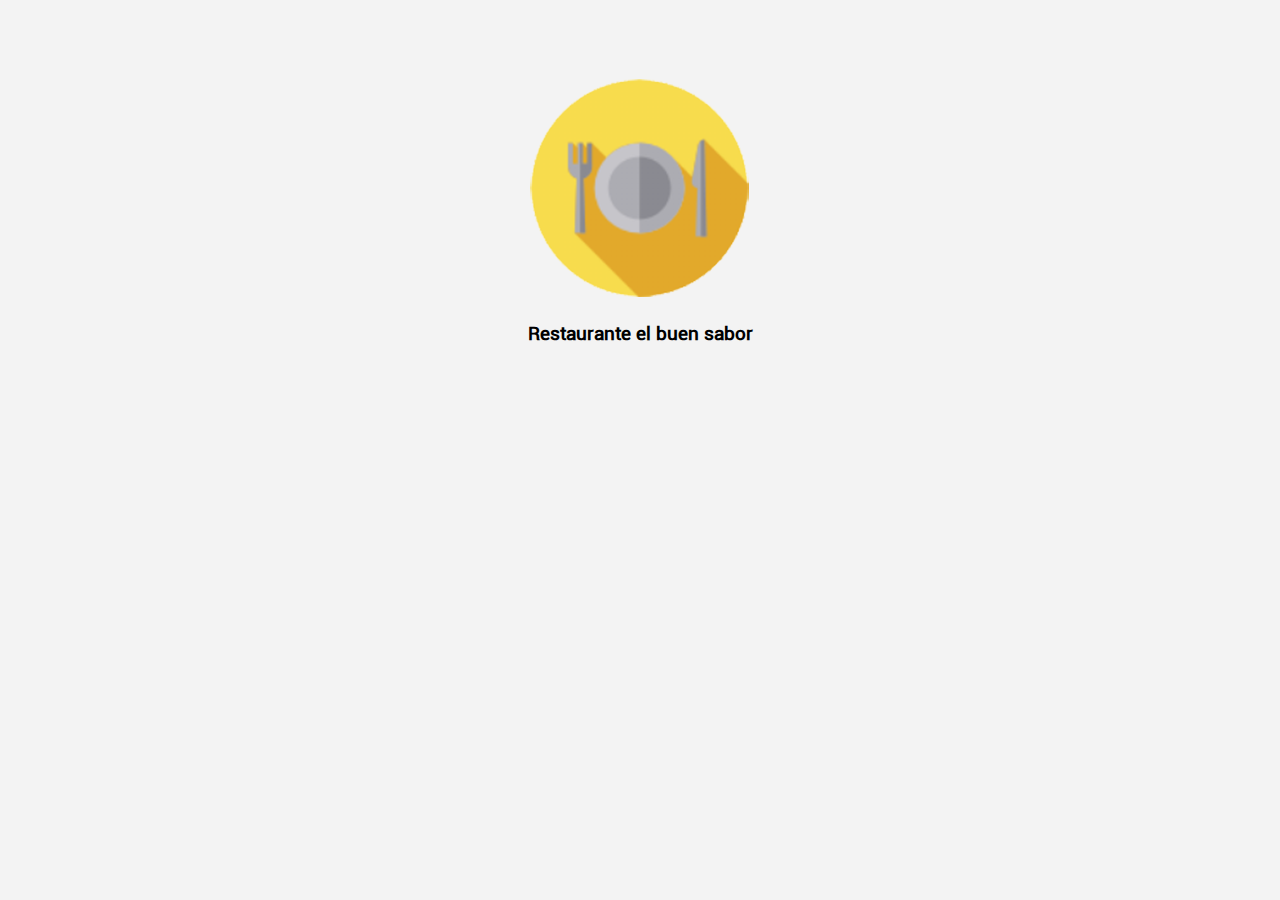
<file: www/index.html>
<!DOCTYPE html>
<html lang="es">
    <head>
	<meta charset="UTF-8">
	<meta name="viewport" content="width=device-width, user-scalable=no, initial-scale=1.0, maximum-scale=1.0, minimum-scale=1.0">
	<meta name="author" content="Zamir Martelo, Rafael Castellar, Jonhy Luna"/>    
	<link rel="stylesheet" href="css/estilos.css">
	<title id="titulo-pagina">My restaurante</title>
    </head>
    <body>
	<!-- Division para colocar las respuestas desde el servidor-->
	<div id="respuestas"></div>
	<!-- Division para colocar los mensajes de carga-->
	<div id="mensajes"></div>
	<!Pantalla de intro->
        <div id="intro" class="contenedor-formulario" style="display:none">
            <div class="wrap">
                <center>
                    <img src="img/fondoIntro.png">
                    <h3 class="titulo_h">Restaurante el buen sabor</h3>
                </center>
            </div>
        </div>
        
        <!-- Esta division contendra el formulario de nuestra aplicacion-->
	<div id="principal" class="contenedor-formulario" style = "display:none">
            <!-- La division que contiene la pantalla de log in, entrada-->
            <center>
                <h3 class="titulo_h">Restaurante el buen sabor</h3>
                <img id="img_principal" class="centrado" src="img/fondoIntro.png" width="100" height="100">
            </center>
            <div class="wrap" id="acceso" >
                <!-- Formulario de inicio de sesión-->
		<form action="" class="formulario" name="formulario_acceso" id="formulario_acceso">
                <div>
                    <div class="opcion">
			<label class="label" id="lab-acceso-desc"><b>Acceso al restaurante</b></label>
                    </div>
                    <br>
                    <hr>
                    <br>
                    <!-- Esta division contiene el dato de entrada correo o telefono que ingresara el usuario-->
                    <div class="input-group">
                        <input type="text" id="dato_de_acceso" name="dato_de_acceso">
                        <label class="label" for="dato-de_acceso" id="lab-acceso-nombre" >Correo electrónico o nombre de mesa</label>
                    </div>
                    <!-- Esta division contiene el dato de entrada contraseña que ingresara el usuario-->
                    <div class="input-group">
			<input type="password" id="pass_acceso" name="pass_acceso">
			<label class="label" for="pass_acceso" id="lab-acceso-contra">Contraseña</label>
                    </div>
                    <!-- Aqui esta el boton de entrada a la aplicacion-->
                    <input type="submit" id="btn-submit-inicio-sesion" value="Ingresar">
                    <!-- Esta division contiene el enlace a ir a recuperar la contraseña-->
                    <div class="input-group opcion">
			<a href="#">
                            <label class="label" for="olvido" id="lab-acceso-olvido">Recuperar contraseña</label>
			</a>
                    </div>
                    <br/>
                    <br/>
                    <br/>
                    <!-- Esta division estara siempre abajo y es el enlace para registrarse-->
                    <div>
			<button id="btn-registrarse" class="boton-secundario">Registrarse</button>
                    </div>
					
                <!-- Fin de la division que cntiene las divisiones(campos) del formulario-->
		</div>
			<!-- Fin del formulario de inicio de sesion-->
                </form>
            <!-- Fin de la division wrap de acceso, inicio de sesion-->
            </div>

            <!--Formulario registro-->
            <div class="wrap" id="registro" style="display:none;">
                <!-- Formulario de registro para los nuevos usuarios-->
            	<form class="formulario" name="formulario_registro" id="formulario_registro">
                    <!-- Division que contendra los elementos del formulario-->
                    <div>
                        <div class="opcion">
                            <label class="label" id="lab-acceso-desc"><b>Registro para meseros y administrador(s)</b></label>
                        </div>
                        <br>
                        <hr>
                        <br>
                        <!--Esta division le dara informacion al usuario para el registro-->
                        <div class="input-group">
                            <select name="registrar-usando" id="registrar-usando">
				<option id="registrar-usando-opcion-1" value="0">Tipo de usuario a registrar</option>
				<option id="registrar-usando-opcion-2" value="1">Registrar administrador</option>
				<option id="registrar-usando-opcion-3" value="2">Registrar mesero</option>
                            </select>
			</div>										
			<!-- Division para pedir el correo electronico del nuevo usuario-->
			<div class="input-group" id="escogio" style="display:none;">
                            <input type="text" id="codigo_reg" name="codigo_reg">
                            <label class="label" for="codigo_reg" id="lab-registro-codigo">Código para registro de administrador:</label>
			</div>
					
                        <div class="input-group">
                            <input type="email" id="registro_correo" name="registro_correo">
                            <label class="label" for="registro_correo" id="lab-reg-correo" >Ingrese el correo eléctrónico</label>
                        </div>
                        <!-- Esta division contiene el dato nombre de registro del usuario-->
                        <div class="input-group">
                            <input type="text" id="registro-nombre" name="registro-nombre">
                            <label class="label" for="registro-nombre" id="lab-reg-nombre" >Ingrese su nombre</label>
			</div>
                        <!-- Esta division contiene el dato dirección de registro del usuario-->
                        <div class="input-group">
                            <input type="text" id="registro-direccion" name="registro-direccion">
                            <label class="label" for="registro-direccion" id="lab-reg-direccion" >Dirección</label>
			</div>                    
			<!-- Division que pedira la contraseña al usuario-->
			<div class="input-group">
                            <input type="password" id="registro-pass" name="registro-pass">
                            <label class="label" for="registro-pass" id="lab-reg-pass">Contraseña:</label>
			</div>
			<!-- Division que contiene la aceptacion de terminos por parte del usuario-->
			<div class="input-group checkbox">
                            <input type="checkbox" name="terminos" id="terminos" value="true">
                            <label for="terminos" id="lab-reg-terminos">Aceptar los Terminos y Condiciones</label>						
			</div>
			<!-- Division que contiene un enlacepara que el usuario pueda leer los terminos-->
			<div class="input-group">
                            <a href="http://localhost/apprestaurante/www/app/terminos.html" target="black">
				<label id="lab-registro-leer-terminos">Leer los terminos</label>
                            </a>
			</div>
			<!-- Boton para enviar los datos del usuario-->
			<input type="submit" id="btn-submit-registro" value="Enviar registro">
			<br/>
			<br/>
			<!-- Boton para volver a la pantalla de inicio de sesion-->
                        <button id="btn-salir-registro" class="boton-secundario">Volver atrás</button>
			<!-- Fin de la division que contiene los elemntos del formulario-->
                    </div>
                <!-- Fin del formulario de registro-->
                </form>
            <!-- Fin de la division de registro, que contiene la pantalla del formulario de registro-->
            </div>	
	
	<!-- Fin del contenedor de formulario-->
	</div>

	<!-- Archivos javascrips para controlar el funcionamiento de la app-->
	<script src="js/jquery-3.1.1.min.js"></script>
	<!--<script src= "js/lib/idioma.js"></script>-->
	<script src="js/control.js"></script>
	<script src= "js/formulario.js"></script>			
	


<!-- Fin del body-->
</body>
</html>
</file>
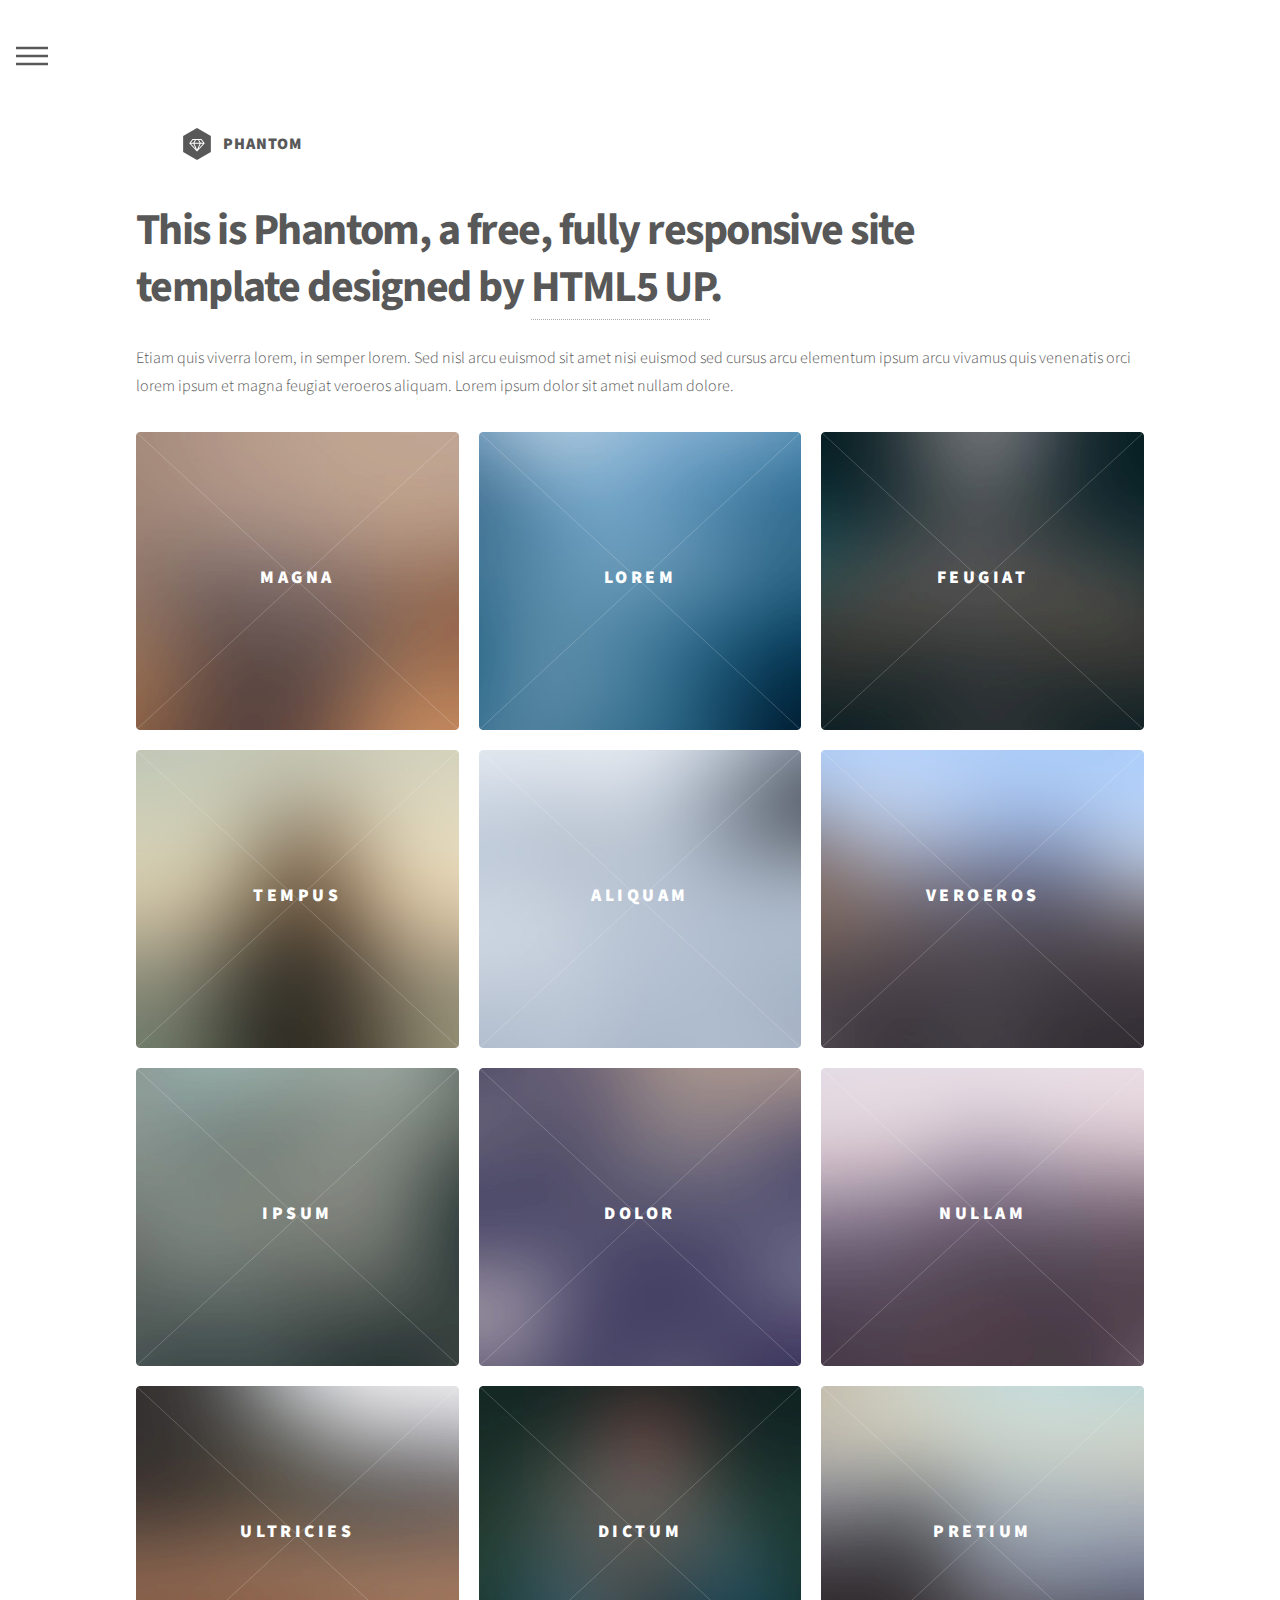
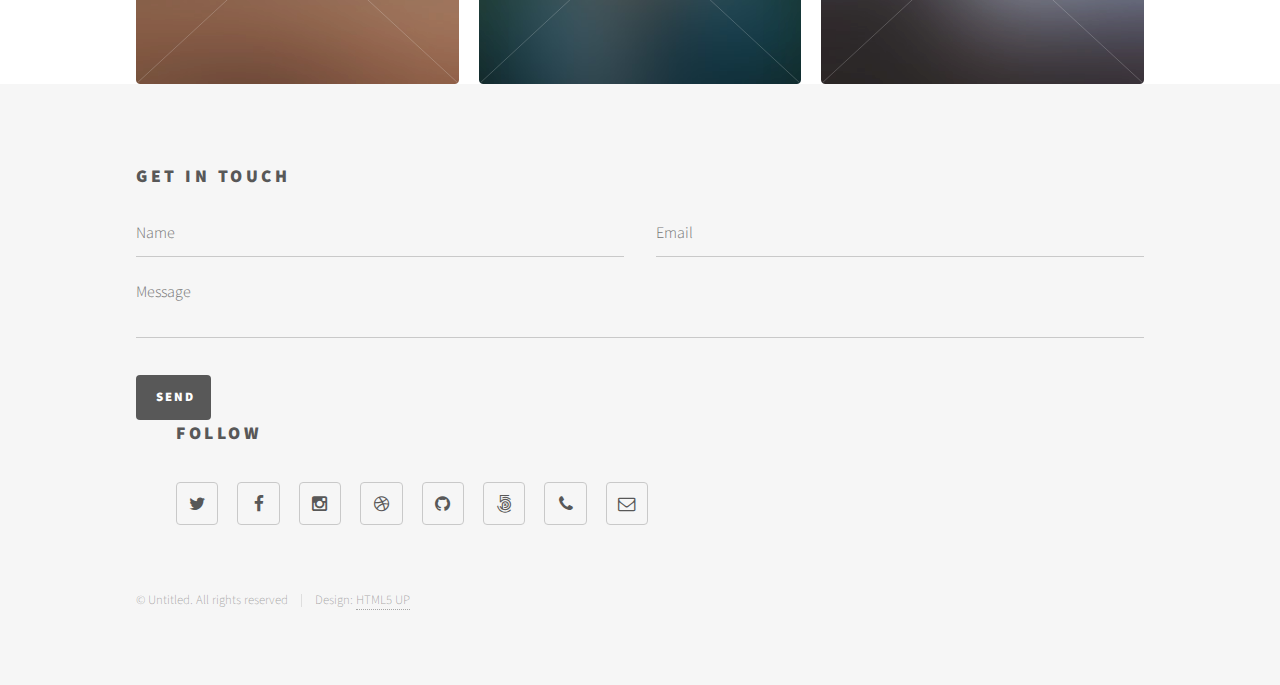
<file: www/app/index.html>
<!DOCTYPE HTML>
<!--
	Phantom by HTML5 UP
	html5up.net | @n33co
	Free for personal and commercial use under the CCA 3.0 license (html5up.net/license)
-->
<html>
	<head>
		<title>Phantom by HTML5 UP</title>
		<meta charset="utf-8" />
		<meta name="viewport" content="width=device-width, initial-scale=1" />
		<!--[if lte IE 8]><script src="assets/js/ie/html5shiv.js"></script><![endif]-->
		<link rel="stylesheet" href="assets/css/main.css" />
		<!--[if lte IE 9]><link rel="stylesheet" href="assets/css/ie9.css" /><![endif]-->
		<!--[if lte IE 8]><link rel="stylesheet" href="assets/css/ie8.css" /><![endif]-->
	</head>
	<body>
		<!-- Wrapper -->
			<div id="wrapper">

				<!-- Header -->
					<header id="header">
						<div class="inner">

							<!-- Logo -->
								<a href="index.html" class="logo">
									<span class="symbol"><img src="images/logo.svg" alt="" /></span><span class="title">Phantom</span>
								</a>

							<!-- Nav -->
								<nav>
									<ul>
										<li><a href="#menu">Menu</a></li>
									</ul>
								</nav>

						</div>
					</header>

				<!-- Menu -->
					<nav id="menu">
						<h2>Menu</h2>
						<ul>
							<li><a href="index.html">Home</a></li>
							<li><a href="terminos.html">Ipsum veroeros</a></li>
							<li><a href="terminos.html">Tempus etiam</a></li>
							<li><a href="terminos.html">Consequat dolor</a></li>
							<li><a href="elements.html">Elements</a></li>
						</ul>
					</nav>

				<!-- Main -->
					<div id="main">
						<div class="inner">
							<header>
								<h1>This is Phantom, a free, fully responsive site<br />
								template designed by <a href="http://html5up.net">HTML5 UP</a>.</h1>
								<p>Etiam quis viverra lorem, in semper lorem. Sed nisl arcu euismod sit amet nisi euismod sed cursus arcu elementum ipsum arcu vivamus quis venenatis orci lorem ipsum et magna feugiat veroeros aliquam. Lorem ipsum dolor sit amet nullam dolore.</p>
							</header>
							<section class="tiles">
								<article class="style1">
									<span class="image">
										<img src="images/pic01.jpg" alt="" />
									</span>
									<a href="terminos.html">
										<h2>Magna</h2>
										<div class="content">
											<p>Sed nisl arcu euismod sit amet nisi lorem etiam dolor veroeros et feugiat.</p>
										</div>
									</a>
								</article>
								<article class="style2">
									<span class="image">
										<img src="images/pic02.jpg" alt="" />
									</span>
									<a href="terminos.html">
										<h2>Lorem</h2>
										<div class="content">
											<p>Sed nisl arcu euismod sit amet nisi lorem etiam dolor veroeros et feugiat.</p>
										</div>
									</a>
								</article>
								<article class="style3">
									<span class="image">
										<img src="images/pic03.jpg" alt="" />
									</span>
									<a href="terminos.html">
										<h2>Feugiat</h2>
										<div class="content">
											<p>Sed nisl arcu euismod sit amet nisi lorem etiam dolor veroeros et feugiat.</p>
										</div>
									</a>
								</article>
								<article class="style4">
									<span class="image">
										<img src="images/pic04.jpg" alt="" />
									</span>
									<a href="terminos.html">
										<h2>Tempus</h2>
										<div class="content">
											<p>Sed nisl arcu euismod sit amet nisi lorem etiam dolor veroeros et feugiat.</p>
										</div>
									</a>
								</article>
								<article class="style5">
									<span class="image">
										<img src="images/pic05.jpg" alt="" />
									</span>
									<a href="terminos.html">
										<h2>Aliquam</h2>
										<div class="content">
											<p>Sed nisl arcu euismod sit amet nisi lorem etiam dolor veroeros et feugiat.</p>
										</div>
									</a>
								</article>
								<article class="style6">
									<span class="image">
										<img src="images/pic06.jpg" alt="" />
									</span>
									<a href="terminos.html">
										<h2>Veroeros</h2>
										<div class="content">
											<p>Sed nisl arcu euismod sit amet nisi lorem etiam dolor veroeros et feugiat.</p>
										</div>
									</a>
								</article>
								<article class="style2">
									<span class="image">
										<img src="images/pic07.jpg" alt="" />
									</span>
									<a href="terminos.html">
										<h2>Ipsum</h2>
										<div class="content">
											<p>Sed nisl arcu euismod sit amet nisi lorem etiam dolor veroeros et feugiat.</p>
										</div>
									</a>
								</article>
								<article class="style3">
									<span class="image">
										<img src="images/pic08.jpg" alt="" />
									</span>
									<a href="terminos.html">
										<h2>Dolor</h2>
										<div class="content">
											<p>Sed nisl arcu euismod sit amet nisi lorem etiam dolor veroeros et feugiat.</p>
										</div>
									</a>
								</article>
								<article class="style1">
									<span class="image">
										<img src="images/pic09.jpg" alt="" />
									</span>
									<a href="terminos.html">
										<h2>Nullam</h2>
										<div class="content">
											<p>Sed nisl arcu euismod sit amet nisi lorem etiam dolor veroeros et feugiat.</p>
										</div>
									</a>
								</article>
								<article class="style5">
									<span class="image">
										<img src="images/pic10.jpg" alt="" />
									</span>
									<a href="terminos.html">
										<h2>Ultricies</h2>
										<div class="content">
											<p>Sed nisl arcu euismod sit amet nisi lorem etiam dolor veroeros et feugiat.</p>
										</div>
									</a>
								</article>
								<article class="style6">
									<span class="image">
										<img src="images/pic11.jpg" alt="" />
									</span>
									<a href="terminos.html">
										<h2>Dictum</h2>
										<div class="content">
											<p>Sed nisl arcu euismod sit amet nisi lorem etiam dolor veroeros et feugiat.</p>
										</div>
									</a>
								</article>
								<article class="style4">
									<span class="image">
										<img src="images/pic12.jpg" alt="" />
									</span>
									<a href="terminos.html">
										<h2>Pretium</h2>
										<div class="content">
											<p>Sed nisl arcu euismod sit amet nisi lorem etiam dolor veroeros et feugiat.</p>
										</div>
									</a>
								</article>
							</section>
						</div>
					</div>

				<!-- Footer -->
					<footer id="footer">
						<div class="inner">
							<section>
								<h2>Get in touch</h2>
								<form method="post" action="#">
									<div class="field half first">
										<input type="text" name="name" id="name" placeholder="Name" />
									</div>
									<div class="field half">
										<input type="email" name="email" id="email" placeholder="Email" />
									</div>
									<div class="field">
										<textarea name="message" id="message" placeholder="Message"></textarea>
									</div>
									<ul class="actions">
										<li><input type="submit" value="Send" class="special" /></li>
									</ul>
								</form>
							</section>
							<section>
								<h2>Follow</h2>
								<ul class="icons">
									<li><a href="#" class="icon style2 fa-twitter"><span class="label">Twitter</span></a></li>
									<li><a href="#" class="icon style2 fa-facebook"><span class="label">Facebook</span></a></li>
									<li><a href="#" class="icon style2 fa-instagram"><span class="label">Instagram</span></a></li>
									<li><a href="#" class="icon style2 fa-dribbble"><span class="label">Dribbble</span></a></li>
									<li><a href="#" class="icon style2 fa-github"><span class="label">GitHub</span></a></li>
									<li><a href="#" class="icon style2 fa-500px"><span class="label">500px</span></a></li>
									<li><a href="#" class="icon style2 fa-phone"><span class="label">Phone</span></a></li>
									<li><a href="#" class="icon style2 fa-envelope-o"><span class="label">Email</span></a></li>
								</ul>
							</section>
							<ul class="copyright">
								<li>&copy; Untitled. All rights reserved</li><li>Design: <a href="http://html5up.net">HTML5 UP</a></li>
							</ul>
						</div>
					</footer>

			</div>

		<!-- Scripts -->
			<script src="assets/js/jquery.min.js"></script>
			<script src="assets/js/skel.min.js"></script>
			<script src="assets/js/util.js"></script>
			<!--[if lte IE 8]><script src="assets/js/ie/respond.min.js"></script><![endif]-->
			<script src="assets/js/main.js"></script>

	</body>
</html>
</file>
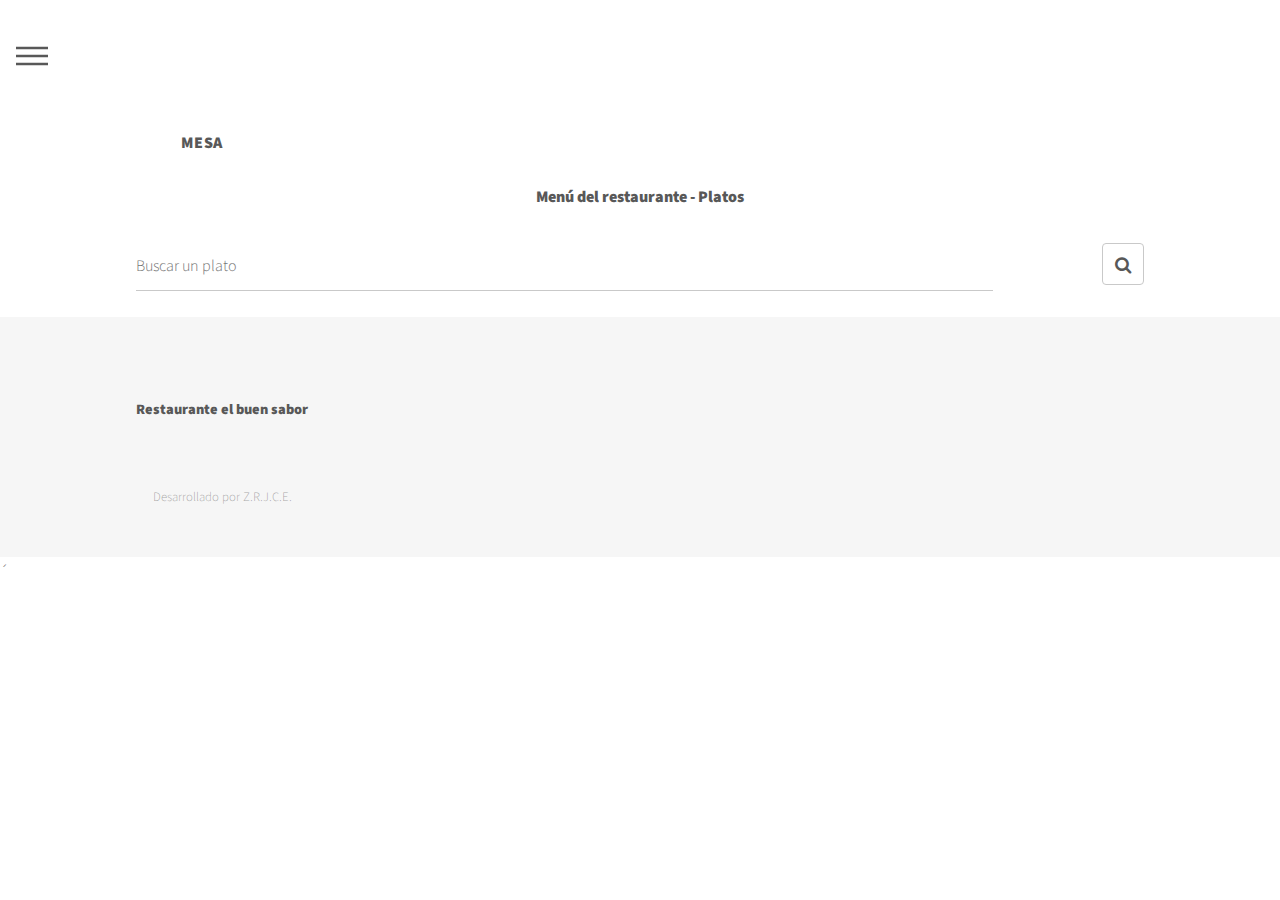
<file: www/app/cliente.html>
<!DOCTYPE HTML>
<!--
	Phantom by HTML5 UP
	html5up.net | @n33co
	Free for personal and commercial use under the CCA 3.0 license (html5up.net/license)
-->
<html>
    <head>
        <title>Restaurante el buen sabor</title>
            <meta charset="utf-8" />
            <meta name="viewport" content="width=device-width, initial-scale=1" />
            <!--[if lte IE 8]><script src="assets/js/ie/html5shiv.js"></script><![endif]-->
            <link rel="stylesheet" href="assets/css/transiciones.css" />
            <link rel="stylesheet" href="assets/css/main.css" />
            <!--[if lte IE 9]><link rel="stylesheet" href="assets/css/ie9.css" /><![endif]-->
            <!--[if lte IE 8]><link rel="stylesheet" href="assets/css/ie8.css" /><![endif]-->
    </head>
    <body>
	<!-- Wrapper -->
        <div id="wrapper" class="vista_cliente">
            
            <!-- Header -->
            <header id="header">
                <div class="inner">

                    <!-- Logo -->
                    <a class="logo">
                        <center>
                        <span id="nombre_mesa" class="title">Mesa</span>
                        </center>
                    </a>

                    <!-- Nav -->
                    <nav>
			<ul>
                            <li><a href="#menu">Menu</a></li>
			</ul>
                    </nav>

                </div>
            </header>


            <div id="inicio_datos"></div>
            <div id="servidor"></div>
            <div id="servidor_datos"></div>


            <!-- Menu -->
            <nav id="menu">
            <h2>Opciones</h2>
		<ul>
                    <li><label id="lateral_platos">Platos</label></li>
                    <li><label id="lateral_bebidas">Bebidas</label></li>
                    <li><label id="lateral_estado_pedido">Estado del pedido</label></li>
                    <li><label id="lateral_valorar_plato">Valorar plato(s)</label></li>
                    <li><label id="lateral_ayuda">Ayuda</label></li>
                    <li><label id="lateral_reiniciar">Reiniciar app</label></li>
                    <li><label class ="lat_cerrar_sesion" id="lateral_cerrar_sesion">Cerrar sesión</label></li>
		</ul>
            </nav>





            <!-- Main -->
            <div id="main">
                <div id="PANTALLA_PLATOS" class="inner">
                    <header>
                        <center><p><b>Menú del restaurante - Platos</b></p></center>
                    <!--<p>Presiona para ver detalles y realizar un pedido</p>-->
                    </header>
                    <section>
                        <div class="12u$" style="max-width:85%; display:inline-block; ">
                            <input type="text" name="buscar_plato" id="buscar_plato" placeholder="Buscar un plato" style="width:100%">
                        </div>
                        <ul class="icons" style="display:inline-block; float:right">
                            <li>
                                <a id="boton_buscar_plato" href="#" class="icon style2 fa-search">
                                    <span class="label">Búsqueda</span>
                                </a>
                            </li>
                        </ul>
                    </section>
                    <br>
                    <section id ="menu_platos" class="tiles" style="clear:both">
                    </section>
                    <div id="teatro_1">
                    <dialog id="teatro_ver_plato" class="site-dialog">
                        <header class="dialog-header">
                            <h1 id="nombre_plato" style="display: inline">Nombre del plato</h1>
                            <h1 id="precio_plato" style="float: right; display: inline">$Precio</h1>
                        </header>
                        <div class="dialog-content">
                            <span class="image fit"><img id="imagen_plato" src="images/mesero_banner.jpg" alt=""></span>
                            <p id="descripcion_plato">Descripción detallada acerca del plato que esta observando.</p>
                        </div>
                        <div class="btn-group cf">
                            <div class="12u$">
                                <div class="select-wrapper">
                                    <select name="cantidad-plato" id="cantidad-plato">
                                        <option value="1">Cantidad: 1</option>
                                        <option value="2">Cantidad: 2</option>
                                        <option value="3">Cantidad: 3</option>
                                        <option value="4">Cantidad: 4</option>
                                        <option value="5">Cantidad: 5</option>
                                        <option value="6">Cantidad: 6</option>
                                    </select>
                                </div>
                            </div>
                            <br>
                            
                            <div class="12u$">
                                <div class="textarea-wrapper">
                                    <textarea name="mensaje_plato" id="mensaje_plato" placeholder="Exprese aquí si tiene alguna sugerencia para recibir este plato, por ejemplo, nivel de sal, o grasa" rows="1" style="overflow: hidden; resize: none; height: 59px; font-size: 12px"></textarea>
                                </div>
                            </div>
                            <div class="12u$">
                                <ul class="actions">
                                    <li><input id="PEDIR_PLATO" type="submit" value="Pedir plato" class="special"></li>
                                    <li><input id="cancel" type="reset" value="Cancelar"></li>
                                </ul>
                            </div>
                        </div>
                    </dialog>
                    </div>
            <!--fin de la pantalla platos-->
            </div>
                
        
        











            <!-- DIVISION PARA LAS BEBIDAS-->
            <div id="PANTALLA_BEBIDAS" class="inner" style="display:none">
                <header>
                    <center><p><b>Menú del restaurante - Bebidas</b></p></center>
                    <!--<p>Presiona para ver detalles</p>-->
                </header>
                <section>
                    <div class="12u$" style="max-width:85%; display:inline-block; ">
                        <input type="text" name="buscar_bebida" id="buscar_bebida" placeholder="Buscar una bebida" style="width:100%">
                    </div>
                    <ul class="icons" style="display:inline-block; float:right">
                        <li>
                            <a href="#" class="icon style2 fa-search">
                                <span class="label">Búsqueda</span>
                            </a>
                        </li>
                    </ul>
                </section>
                <br>
                <section id ="menu_bebidas" class="tiles">
                </section>
                
                <div id="teatro_2">
                <dialog id="teatro_ver_bebida" class="site-dialog">
                    <header class="dialog-header">
                        <h1 id="nombre_bebida" style="display: inline">Nombre de la bebida</h1>
                        <h1 id="precio_bebida" style="float: right; display: inline">$Precio</h1>
                    </header>
                        <div class="dialog-content">
                            <span class="image fit"><img id="imagen_bebida" src="images/mesero_banner.jpg" alt=""></span>
                            <p id="descripcion_bebida">Descripción detallada acerca de la bebida que esta observando.</p>
                        </div>
                        <div class="btn-group cf">
                            <div class="12u$">
                                <div class="select-wrapper">
                                    <select name="cantidad-bebida" id="cantidad-bebida">
                                        <option value="1">Cantidad: 1</option>
                                        <option value="2">Cantidad: 2</option>
                                        <option value="3">Cantidad: 3</option>
                                        <option value="4">Cantidad: 4</option>
                                        <option value="5">Cantidad: 5</option>
                                        <option value="6">Cantidad: 6</option>
                                    </select>
                                </div>
                            </div>
                            <br>
                            
                            <div class="12u$">
                                <div class="textarea-wrapper">
                                    <textarea name="mensaje_bebida" id="mensaje_bebida" placeholder="Exprese aquí si tiene alguna sugerencia para recibir esta bebida, por ejemplo: nivel de azucar" rows="1" style="overflow: hidden; resize: none; height: 59px; font-size: 12px"></textarea>
                                </div>
                            </div>
                            <div class="12u$">
                                <ul class="actions">
                                    <li><input id="PEDIR_BEBIDA" type="submit" value="Pedir bebida" class="special"></li>
                                    <li><input id="cancel2" type="reset" value="Cancelar"></li>
                                </ul>
                            </div>
                        </div>
                    </dialog>
                    </div>
            </div>















            <!-- DIVISION PARA EL ESTADO DEL PEDIDO-->
            <div id="PANTALLA_ESTADO_PEDIDO" class="inner" style="display:none">
                <header>
                    <center>
                        <p><b>Estado del pedido</b></p>
                    </center>
                </header>
                <section id ="estado_pedido" class="tiles">
                </section>
            </div>








            <!-- DIVISION PARA LAS VALORACIONES-->
            <div id="PANTALLA_VALORACIONES" class="inner" style="display:none">
                <center>    
                    <header>                    
                        <p><b>Valorar un plato</b></p>
                    </header>
                    <section id ="valoraciones_pantalla">
                        <figure>
                            <img src="images/val.png">
                        </figure>
                        <p>Aquí podras realizar comentarios y valoraciones acerca<br> de los productos que hayas consumido en el restaurante</p>
                    </section>
                </center>
                
                <div id="teatro_comentarios">
                    <dialog id="teatro_ver_producto" class="site-dialog">
                        <header class="dialog-header">
                            <h1 id="nombre_p" style="display: inline">Nombre del producto</h1>
                            <h1 id="precio_p" style="float: right; display: inline">$Precio</h1>
                        </header>
                        <div class="dialog-content">
                            <span class="image fit"><img id="imagen_p" src="images/mesero_banner.jpg" alt=""></span>
                            <p id="descripcion_p">Descripción detallada acerca del producto que esta observando.</p>
                        </div>
                        <div class="btn-group cf">
                            <div class="12u$">
                                <div class="select-wrapper">
                                    <select name="cantidad-p-e" id="cantidad-p-e">
                                        <option value="5"> 5 Estrellas</option>
                                        <option value="4"> 4 Estrellas</option>
                                        <option value="3"> 3 Estrellas</option>
                                        <option value="2"> 2 Estrellas</option>
                                        <option value="1"> 1 Estrellas</option>
                                    </select>
                                </div>
                            </div>
                            <br>
                            
                            <div class="12u$">
                                <div class="textarea-wrapper">
                                    <textarea name="mensaje_p_comentario" id="mensaje_p_comentario" placeholder="Exprese aquí sus opiniones acerca del producto que ha recibido" rows="1" style="overflow: hidden; resize: none; height: 59px; font-size: 12px"></textarea>
                                </div>
                            </div>
                            <div class="12u$">
                                <ul class="actions">
                                    <li><input id="COMENTAR" type="submit" value="VALORAR" class="special"></li>
                                    <li><input id="cancel_comentar" type="reset" value="Cancelar"></li>
                                </ul>
                            </div>
                        </div>
                    </dialog>
                    </div>
                
            </div>






            <!-- DIVISION PARA LA AYUDA-->
            <div id="PANTALLA_AYUDA" class="inner" style="display:none">
                <header>
                    <center>
                    <p><b>¿Como usar la aplicación?</b></p>
                    </center>
                </header>
                <section id ="ayuda">
                    <br>
                    <p>Ayuda sobre como usar la aplicación</p>
                    <p>Ayuda sobre como usar la aplicación</p>
                    <p>Ayuda sobre como usar la aplicación</p>
                    <p>Ayuda sobre como usar la aplicación</p>
                </section>
            </div>












            <div id="confirmarSalida">
                <dialog id="teatro_conf_salida" class="site-dialog">
                    <header class="dialog-header">
                        <h1>Confirmación para salir</h1>
                    </header>
                    <div class="btn-group cf">
                        <div class="6u 12u$(xsmall)">
                            <input type="password" name="contra_cliente_salida" id="contra_cliente_salida" value="" placeholder="Contraseña de mesa">
                        </div>
                        <div class="12u$">
                            <ul class="actions">
                                <li><input id="salir_cliente" type="submit" value="Salir" class="button special fit small"></li>
                                <li><input id="cancel_salida" type="reset" value="Cancelar" class="button fit small"></li>
                            </ul>
                        </div>
                    </div>
                </dialog>
            </div>
        </div>










            <!-- Footer -->
            <footer id="footer">
                <div class="inner">
                    <center>
                        <section>
                            <label >Restaurante el buen sabor</label>
                        </section>
                        <ul class="copyright">
                            <li>Desarrollado por Z.R.J.C.E.</li>
                        </ul>
                    </center>
		</div>
            </footer>

	</div>

	<!-- Scripts -->
	<script src="assets/js/jquery.min.js"></script>
	<script src="assets/js/skel.min.js"></script>
	<script src="assets/js/util.js"></script>
	<!--[if lte IE 8]><script src="assets/js/ie/respond.min.js"></script><![endif]-->
	<script src="assets/js/main.js"></script>
        ´<script src="../js/control.js"></script>
        <script src="assets/js/transiciones.js"></script>
        <script src="assets/js/funcionesApp.js"></script>
        <script src="assets/js/datos.js"></script>
        <script src="assets/js/controlVistaCliente.js"></script>
        <script>
        </script>
    </body>
</html>
</file>
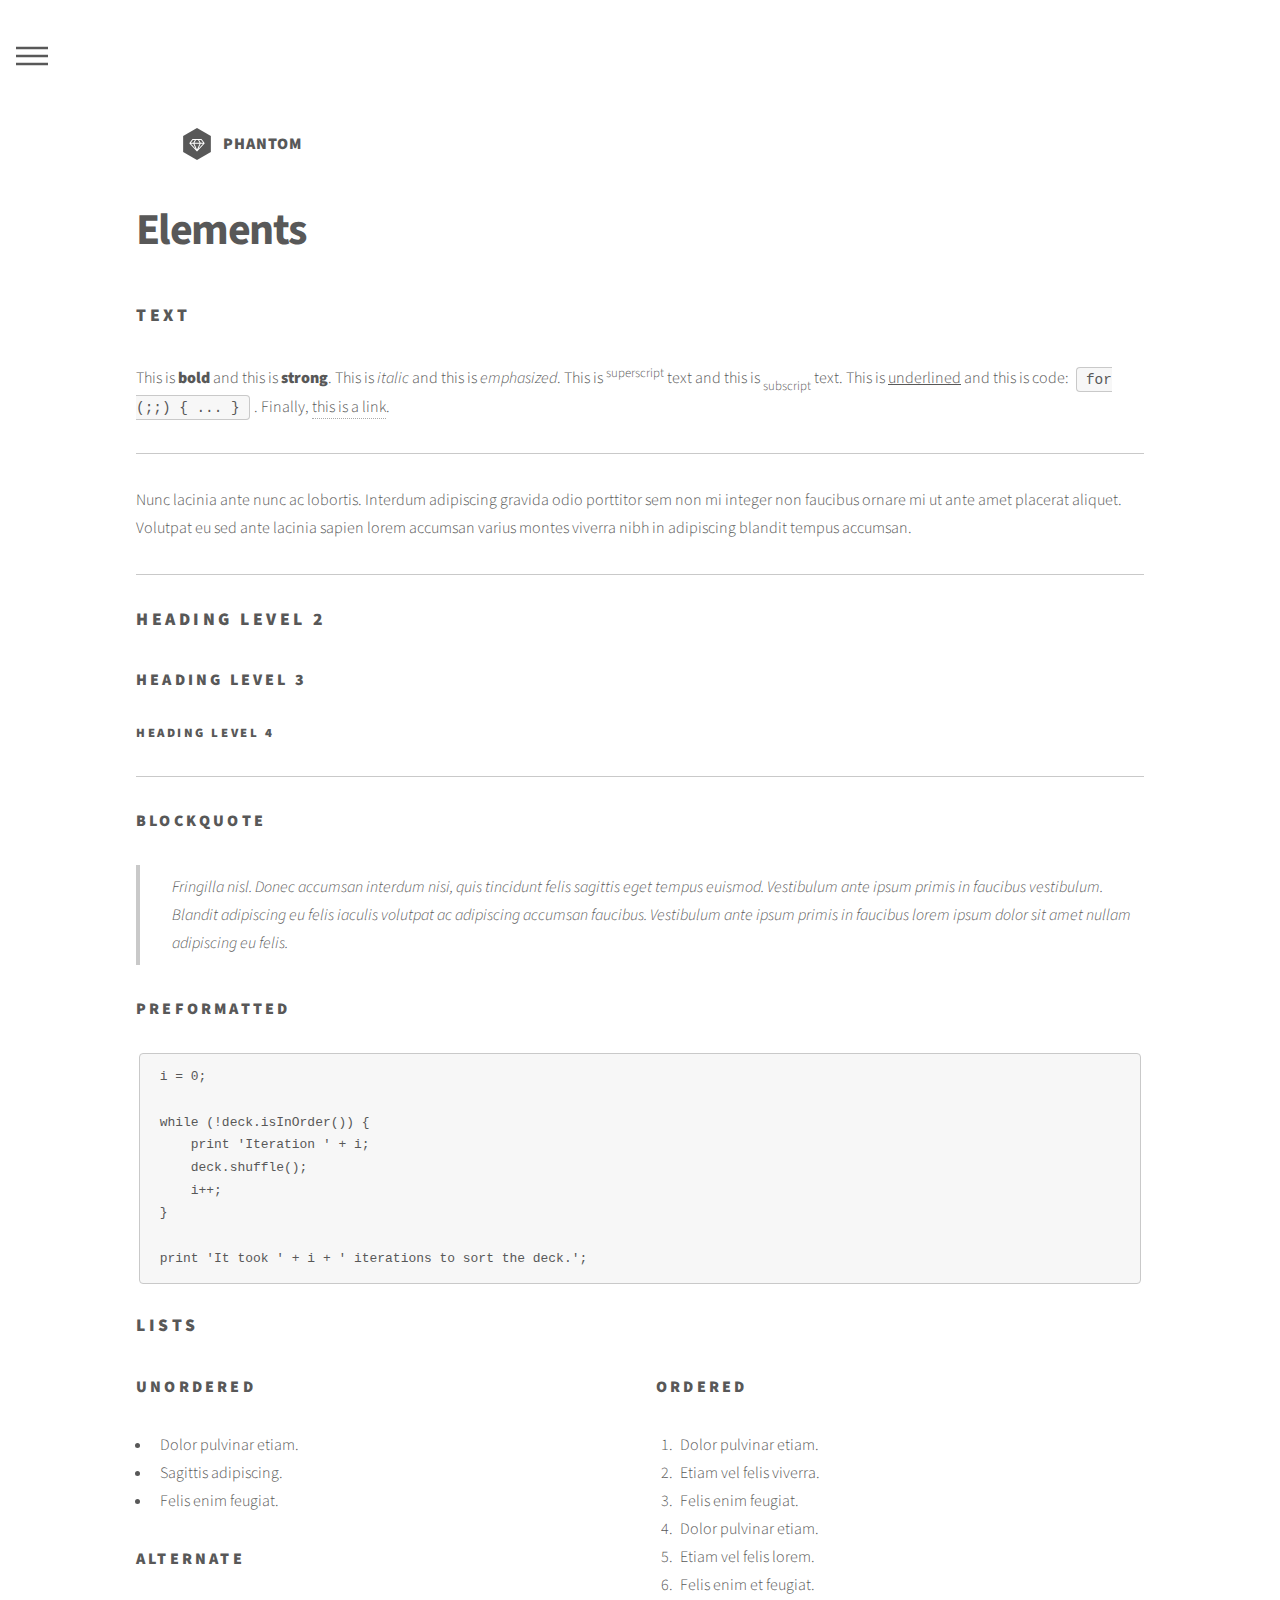
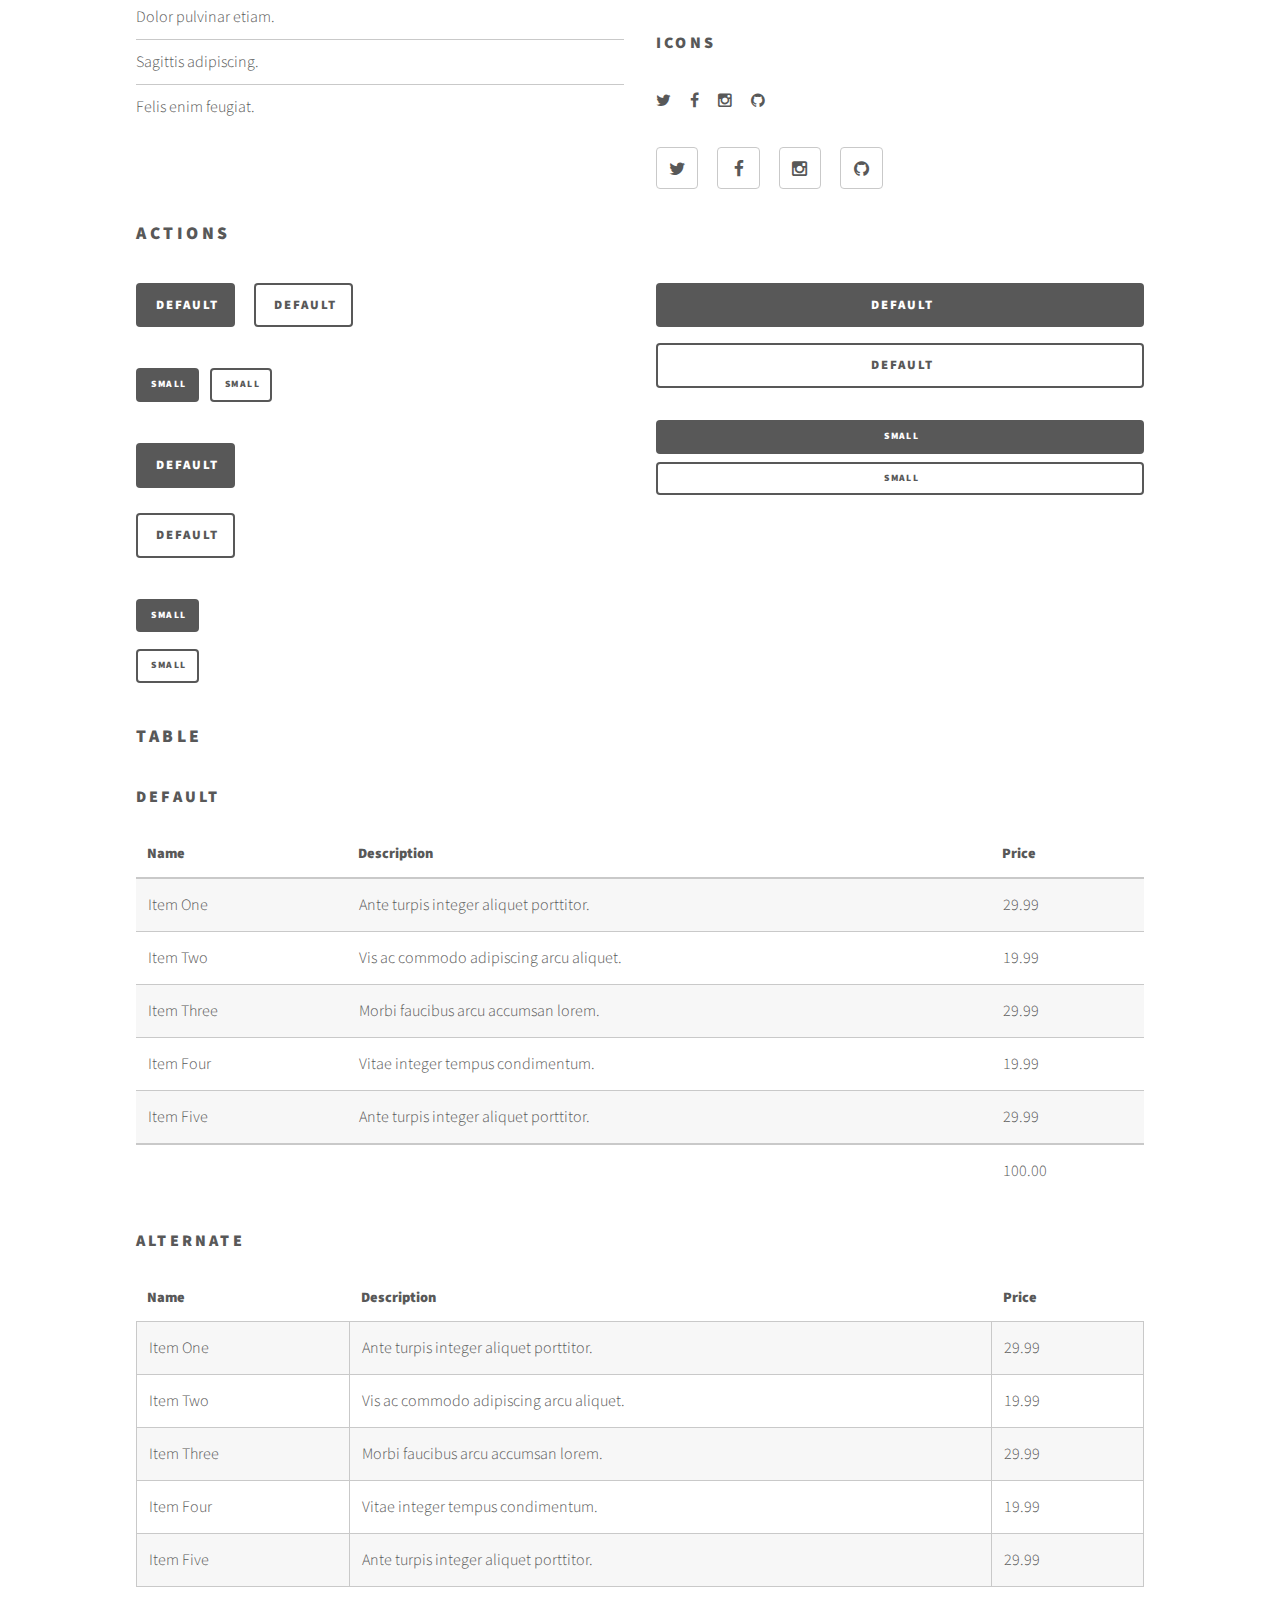
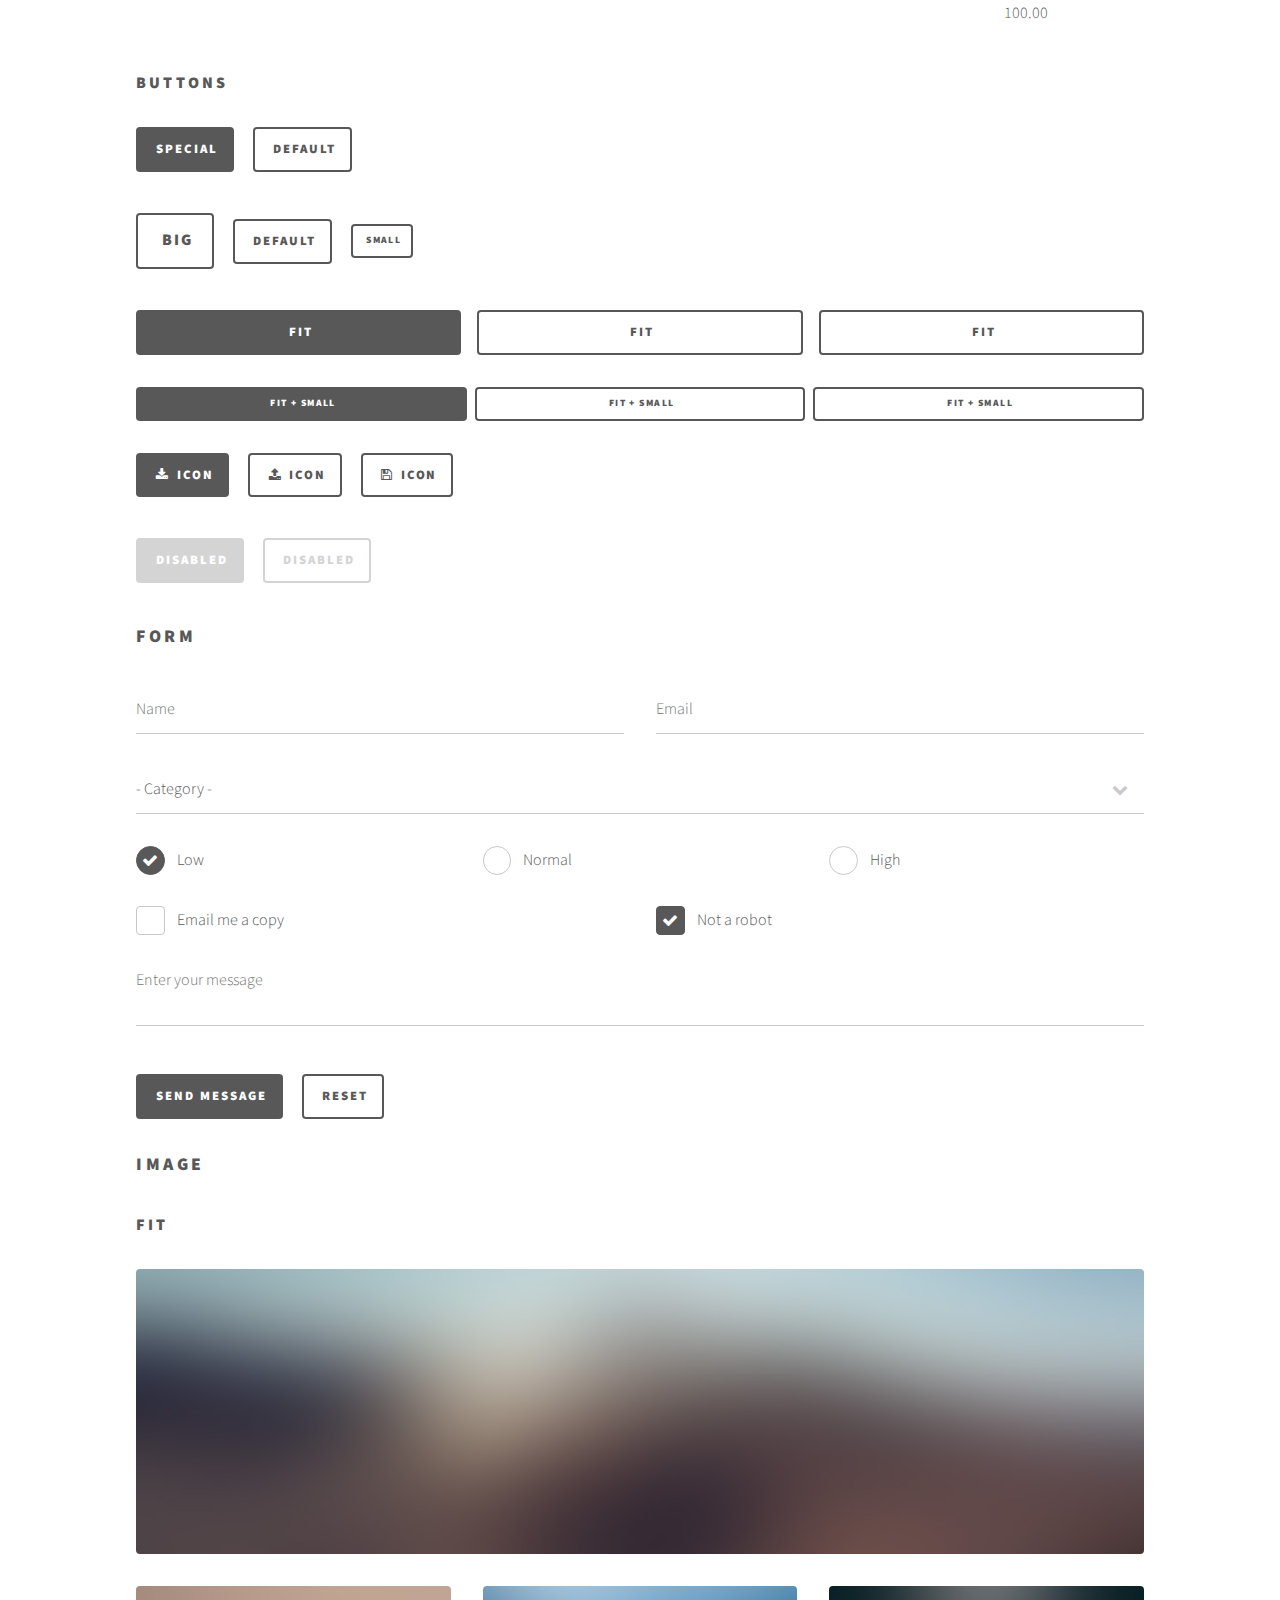
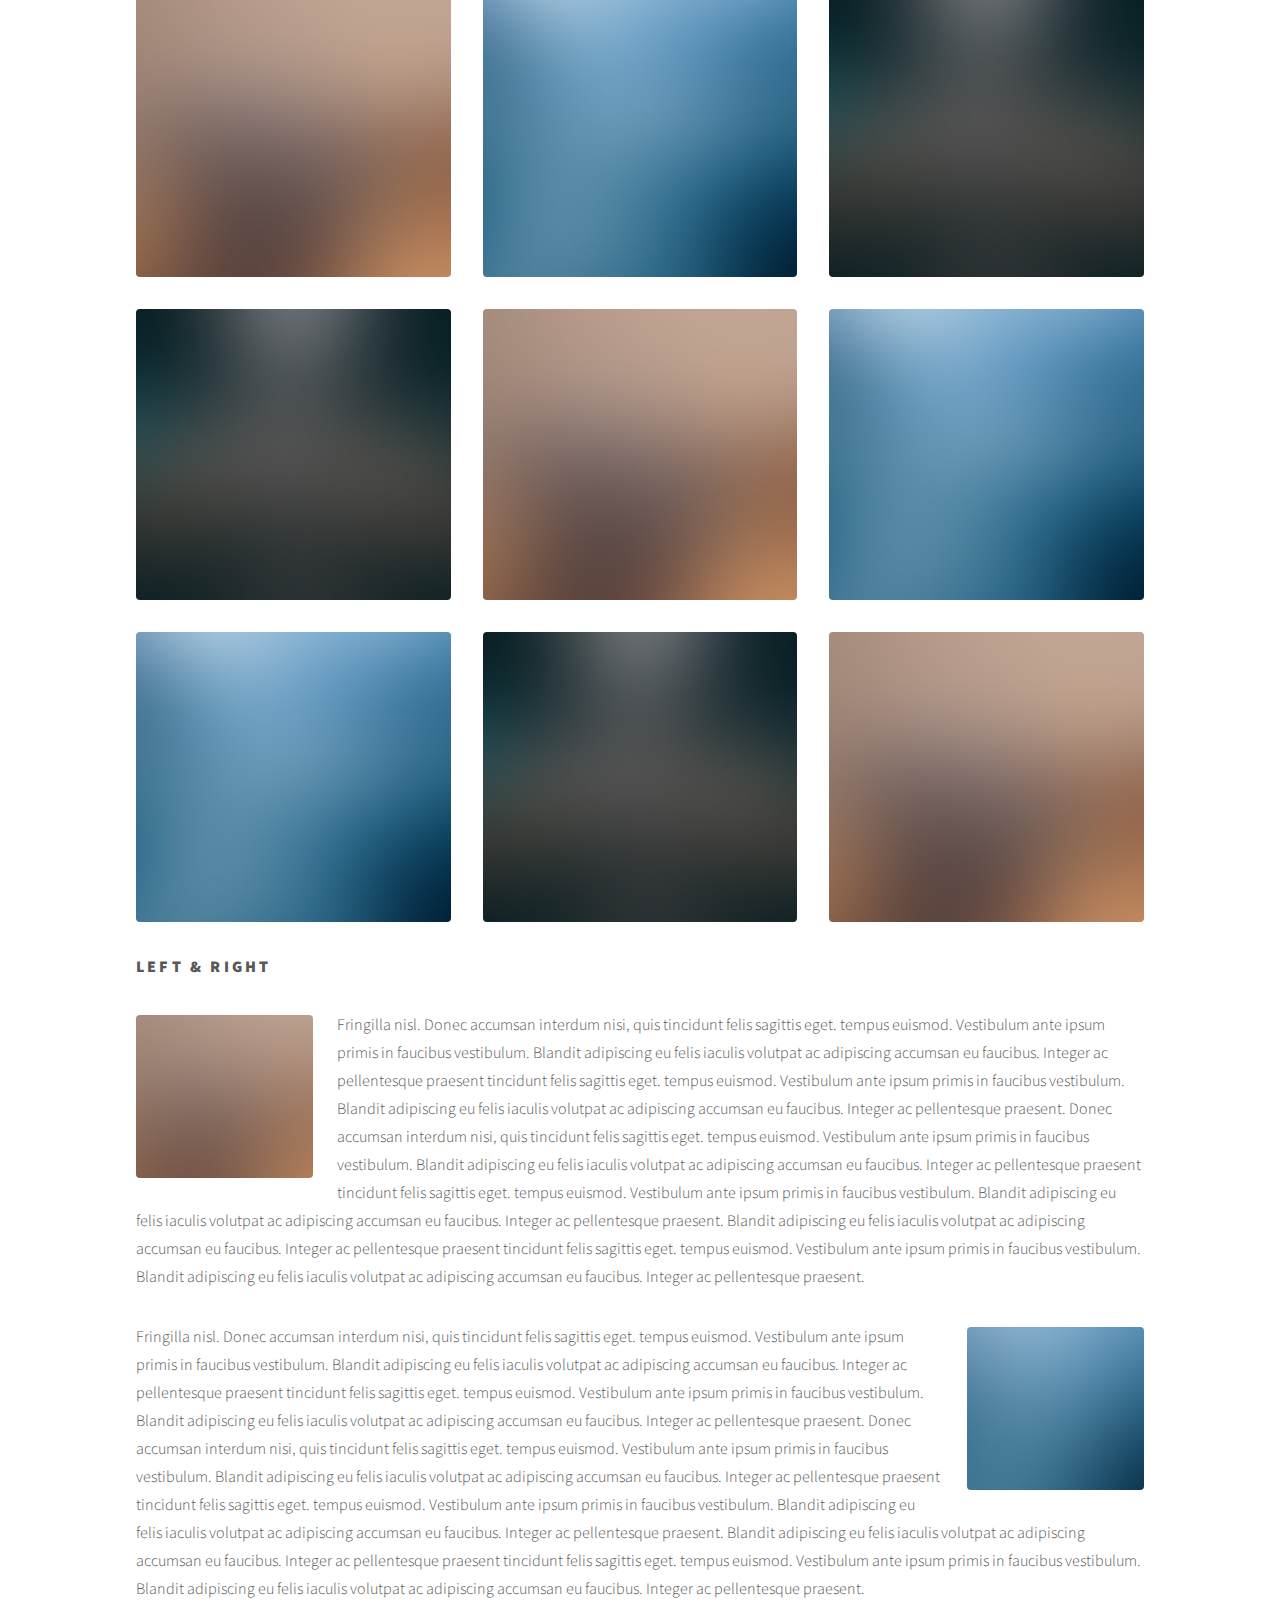
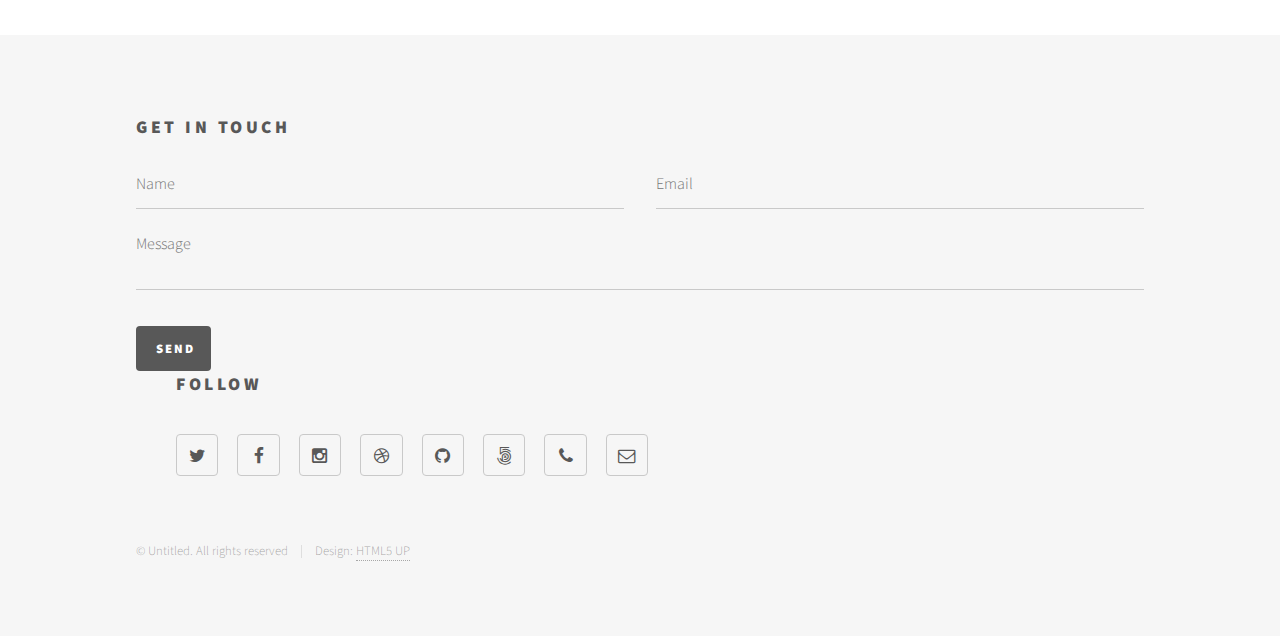
<file: www/app/elements.html>
<!DOCTYPE HTML>
<!--
	Phantom by HTML5 UP
	html5up.net | @n33co
	Free for personal and commercial use under the CCA 3.0 license (html5up.net/license)
-->
<html>
	<head>
		<title>Elements - Phantom by HTML5 UP</title>
		<meta charset="utf-8" />
		<meta name="viewport" content="width=device-width, initial-scale=1" />
		<!--[if lte IE 8]><script src="assets/js/ie/html5shiv.js"></script><![endif]-->
		<link rel="stylesheet" href="assets/css/main.css" />
		<!--[if lte IE 9]><link rel="stylesheet" href="assets/css/ie9.css" /><![endif]-->
		<!--[if lte IE 8]><link rel="stylesheet" href="assets/css/ie8.css" /><![endif]-->
	</head>
	<body>
		<!-- Wrapper -->
			<div id="wrapper">

				<!-- Header -->
					<header id="header">
						<div class="inner">

							<!-- Logo -->
								<a href="index.html" class="logo">
									<span class="symbol"><img src="images/logo.svg" alt="" /></span><span class="title">Phantom</span>
								</a>

							<!-- Nav -->
								<nav>
									<ul>
										<li><a href="#menu">Menu</a></li>
									</ul>
								</nav>

						</div>
					</header>

				<!-- Menu -->
					<nav id="menu">
						<h2>Menu</h2>
						<ul>
							<li><a href="index.html">Home</a></li>
							<li><a href="terminos.html">Ipsum veroeros</a></li>
							<li><a href="terminos.html">Tempus etiam</a></li>
							<li><a href="terminos.html">Consequat dolor</a></li>
							<li><a href="elements.html">Elements</a></li>
						</ul>
					</nav>

				<!-- Main -->
					<div id="main">
						<div class="inner">
							<h1>Elements</h1>

							<!-- Text -->
								<section>
									<h2>Text</h2>
									<p>This is <b>bold</b> and this is <strong>strong</strong>. This is <i>italic</i> and this is <em>emphasized</em>.
									This is <sup>superscript</sup> text and this is <sub>subscript</sub> text.
									This is <u>underlined</u> and this is code: <code>for (;;) { ... }</code>. Finally, <a href="#">this is a link</a>.</p>
									<hr />
									<p>Nunc lacinia ante nunc ac lobortis. Interdum adipiscing gravida odio porttitor sem non mi integer non faucibus ornare mi ut ante amet placerat aliquet. Volutpat eu sed ante lacinia sapien lorem accumsan varius montes viverra nibh in adipiscing blandit tempus accumsan.</p>
									<hr />
									<h2>Heading Level 2</h2>
									<h3>Heading Level 3</h3>
									<h4>Heading Level 4</h4>
									<hr />
									<h3>Blockquote</h3>
									<blockquote>Fringilla nisl. Donec accumsan interdum nisi, quis tincidunt felis sagittis eget tempus euismod. Vestibulum ante ipsum primis in faucibus vestibulum. Blandit adipiscing eu felis iaculis volutpat ac adipiscing accumsan faucibus. Vestibulum ante ipsum primis in faucibus lorem ipsum dolor sit amet nullam adipiscing eu felis.</blockquote>
									<h3>Preformatted</h3>
									<pre><code>i = 0;

while (!deck.isInOrder()) {
    print 'Iteration ' + i;
    deck.shuffle();
    i++;
}

print 'It took ' + i + ' iterations to sort the deck.';</code></pre>
								</section>

							<!-- Lists -->
								<section>
									<h2>Lists</h2>
									<div class="row">
										<div class="6u 12u$(medium)">
											<h3>Unordered</h3>
											<ul>
												<li>Dolor pulvinar etiam.</li>
												<li>Sagittis adipiscing.</li>
												<li>Felis enim feugiat.</li>
											</ul>
											<h3>Alternate</h3>
											<ul class="alt">
												<li>Dolor pulvinar etiam.</li>
												<li>Sagittis adipiscing.</li>
												<li>Felis enim feugiat.</li>
											</ul>
										</div>
										<div class="6u$ 12u$(medium)">
											<h3>Ordered</h3>
											<ol>
												<li>Dolor pulvinar etiam.</li>
												<li>Etiam vel felis viverra.</li>
												<li>Felis enim feugiat.</li>
												<li>Dolor pulvinar etiam.</li>
												<li>Etiam vel felis lorem.</li>
												<li>Felis enim et feugiat.</li>
											</ol>
											<h3>Icons</h3>
											<ul class="icons">
												<li><a href="#" class="icon style1 fa-twitter"><span class="label">Twitter</span></a></li>
												<li><a href="#" class="icon style1 fa-facebook"><span class="label">Facebook</span></a></li>
												<li><a href="#" class="icon style1 fa-instagram"><span class="label">Instagram</span></a></li>
												<li><a href="#" class="icon style1 fa-github"><span class="label">Github</span></a></li>
											</ul>
											<ul class="icons">
												<li><a href="#" class="icon style2 fa-twitter"><span class="label">Twitter</span></a></li>
												<li><a href="#" class="icon style2 fa-facebook"><span class="label">Facebook</span></a></li>
												<li><a href="#" class="icon style2 fa-instagram"><span class="label">Instagram</span></a></li>
												<li><a href="#" class="icon style2 fa-github"><span class="label">Github</span></a></li>
											</ul>
										</div>
									</div>
									<h2>Actions</h2>
									<div class="row">
										<div class="6u 12u$(medium)">
											<ul class="actions">
												<li><a href="#" class="button special">Default</a></li>
												<li><a href="#" class="button">Default</a></li>
											</ul>
											<ul class="actions small">
												<li><a href="#" class="button special small">Small</a></li>
												<li><a href="#" class="button small">Small</a></li>
											</ul>
											<ul class="actions vertical">
												<li><a href="#" class="button special">Default</a></li>
												<li><a href="#" class="button">Default</a></li>
											</ul>
											<ul class="actions vertical small">
												<li><a href="#" class="button special small">Small</a></li>
												<li><a href="#" class="button small">Small</a></li>
											</ul>
										</div>
										<div class="6u 12u$(medium)">
											<ul class="actions vertical">
												<li><a href="#" class="button special fit">Default</a></li>
												<li><a href="#" class="button fit">Default</a></li>
											</ul>
											<ul class="actions vertical small">
												<li><a href="#" class="button special small fit">Small</a></li>
												<li><a href="#" class="button small fit">Small</a></li>
											</ul>
										</div>
									</div>
								</section>

							<!-- Table -->
								<section>
									<h2>Table</h2>
									<h3>Default</h3>
									<div class="table-wrapper">
										<table>
											<thead>
												<tr>
													<th>Name</th>
													<th>Description</th>
													<th>Price</th>
												</tr>
											</thead>
											<tbody>
												<tr>
													<td>Item One</td>
													<td>Ante turpis integer aliquet porttitor.</td>
													<td>29.99</td>
												</tr>
												<tr>
													<td>Item Two</td>
													<td>Vis ac commodo adipiscing arcu aliquet.</td>
													<td>19.99</td>
												</tr>
												<tr>
													<td>Item Three</td>
													<td> Morbi faucibus arcu accumsan lorem.</td>
													<td>29.99</td>
												</tr>
												<tr>
													<td>Item Four</td>
													<td>Vitae integer tempus condimentum.</td>
													<td>19.99</td>
												</tr>
												<tr>
													<td>Item Five</td>
													<td>Ante turpis integer aliquet porttitor.</td>
													<td>29.99</td>
												</tr>
											</tbody>
											<tfoot>
												<tr>
													<td colspan="2"></td>
													<td>100.00</td>
												</tr>
											</tfoot>
										</table>
									</div>

									<h3>Alternate</h3>
									<div class="table-wrapper">
										<table class="alt">
											<thead>
												<tr>
													<th>Name</th>
													<th>Description</th>
													<th>Price</th>
												</tr>
											</thead>
											<tbody>
												<tr>
													<td>Item One</td>
													<td>Ante turpis integer aliquet porttitor.</td>
													<td>29.99</td>
												</tr>
												<tr>
													<td>Item Two</td>
													<td>Vis ac commodo adipiscing arcu aliquet.</td>
													<td>19.99</td>
												</tr>
												<tr>
													<td>Item Three</td>
													<td> Morbi faucibus arcu accumsan lorem.</td>
													<td>29.99</td>
												</tr>
												<tr>
													<td>Item Four</td>
													<td>Vitae integer tempus condimentum.</td>
													<td>19.99</td>
												</tr>
												<tr>
													<td>Item Five</td>
													<td>Ante turpis integer aliquet porttitor.</td>
													<td>29.99</td>
												</tr>
											</tbody>
											<tfoot>
												<tr>
													<td colspan="2"></td>
													<td>100.00</td>
												</tr>
											</tfoot>
										</table>
									</div>
								</section>

							<!-- Buttons -->
								<section>
									<h3>Buttons</h3>
									<ul class="actions">
										<li><a href="#" class="button special">Special</a></li>
										<li><a href="#" class="button">Default</a></li>
									</ul>
									<ul class="actions">
										<li><a href="#" class="button big">Big</a></li>
										<li><a href="#" class="button">Default</a></li>
										<li><a href="#" class="button small">Small</a></li>
									</ul>
									<ul class="actions fit">
										<li><a href="#" class="button special fit">Fit</a></li>
										<li><a href="#" class="button fit">Fit</a></li>
										<li><a href="#" class="button fit">Fit</a></li>
									</ul>
									<ul class="actions fit small">
										<li><a href="#" class="button special fit small">Fit + Small</a></li>
										<li><a href="#" class="button fit small">Fit + Small</a></li>
										<li><a href="#" class="button fit small">Fit + Small</a></li>
									</ul>
									<ul class="actions">
										<li><a href="#" class="button special icon fa-download">Icon</a></li>
										<li><a href="#" class="button icon fa-upload">Icon</a></li>
										<li><a href="#" class="button icon fa-save">Icon</a></li>
									</ul>
									<ul class="actions">
										<li><span class="button special disabled">Disabled</span></li>
										<li><span class="button disabled">Disabled</span></li>
									</ul>
								</section>

							<!-- Form -->
								<section>
									<h2>Form</h2>
									<form method="post" action="#">
										<div class="row uniform">
											<div class="6u 12u$(xsmall)">
												<input type="text" name="demo-name" id="demo-name" value="" placeholder="Name" />
											</div>
											<div class="6u$ 12u$(xsmall)">
												<input type="email" name="demo-email" id="demo-email" value="" placeholder="Email" />
											</div>
											<div class="12u$">
												<div class="select-wrapper">
													<select name="demo-category" id="demo-category">
														<option value="">- Category -</option>
														<option value="1">Manufacturing</option>
														<option value="1">Shipping</option>
														<option value="1">Administration</option>
														<option value="1">Human Resources</option>
													</select>
												</div>
											</div>
											<div class="4u 12u$(small)">
												<input type="radio" id="demo-priority-low" name="demo-priority" checked>
												<label for="demo-priority-low">Low</label>
											</div>
											<div class="4u 12u$(small)">
												<input type="radio" id="demo-priority-normal" name="demo-priority">
												<label for="demo-priority-normal">Normal</label>
											</div>
											<div class="4u$ 12u$(small)">
												<input type="radio" id="demo-priority-high" name="demo-priority">
												<label for="demo-priority-high">High</label>
											</div>
											<div class="6u 12u$(small)">
												<input type="checkbox" id="demo-copy" name="demo-copy">
												<label for="demo-copy">Email me a copy</label>
											</div>
											<div class="6u$ 12u$(small)">
												<input type="checkbox" id="demo-human" name="demo-human" checked>
												<label for="demo-human">Not a robot</label>
											</div>
											<div class="12u$">
												<textarea name="demo-message" id="demo-message" placeholder="Enter your message" rows="6"></textarea>
											</div>
											<div class="12u$">
												<ul class="actions">
													<li><input type="submit" value="Send Message" class="special" /></li>
													<li><input type="reset" value="Reset" /></li>
												</ul>
											</div>
										</div>
									</form>
								</section>

							<!-- Image -->
								<section>
									<h2>Image</h2>
									<h3>Fit</h3>
									<div class="box alt">
										<div class="row uniform">
											<div class="12u$"><span class="image fit"><img src="images/pic13.jpg" alt="" /></span></div>
											<div class="4u"><span class="image fit"><img src="images/pic01.jpg" alt="" /></span></div>
											<div class="4u"><span class="image fit"><img src="images/pic02.jpg" alt="" /></span></div>
											<div class="4u$"><span class="image fit"><img src="images/pic03.jpg" alt="" /></span></div>
											<div class="4u"><span class="image fit"><img src="images/pic03.jpg" alt="" /></span></div>
											<div class="4u"><span class="image fit"><img src="images/pic01.jpg" alt="" /></span></div>
											<div class="4u$"><span class="image fit"><img src="images/pic02.jpg" alt="" /></span></div>
											<div class="4u"><span class="image fit"><img src="images/pic02.jpg" alt="" /></span></div>
											<div class="4u"><span class="image fit"><img src="images/pic03.jpg" alt="" /></span></div>
											<div class="4u$"><span class="image fit"><img src="images/pic01.jpg" alt="" /></span></div>
										</div>
									</div>
									<h3>Left &amp; Right</h3>
									<p><span class="image left"><img src="images/pic14.jpg" alt="" /></span>Fringilla nisl. Donec accumsan interdum nisi, quis tincidunt felis sagittis eget. tempus euismod. Vestibulum ante ipsum primis in faucibus vestibulum. Blandit adipiscing eu felis iaculis volutpat ac adipiscing accumsan eu faucibus. Integer ac pellentesque praesent tincidunt felis sagittis eget. tempus euismod. Vestibulum ante ipsum primis in faucibus vestibulum. Blandit adipiscing eu felis iaculis volutpat ac adipiscing accumsan eu faucibus. Integer ac pellentesque praesent. Donec accumsan interdum nisi, quis tincidunt felis sagittis eget. tempus euismod. Vestibulum ante ipsum primis in faucibus vestibulum. Blandit adipiscing eu felis iaculis volutpat ac adipiscing accumsan eu faucibus. Integer ac pellentesque praesent tincidunt felis sagittis eget. tempus euismod. Vestibulum ante ipsum primis in faucibus vestibulum. Blandit adipiscing eu felis iaculis volutpat ac adipiscing accumsan eu faucibus. Integer ac pellentesque praesent. Blandit adipiscing eu felis iaculis volutpat ac adipiscing accumsan eu faucibus. Integer ac pellentesque praesent tincidunt felis sagittis eget. tempus euismod. Vestibulum ante ipsum primis in faucibus vestibulum. Blandit adipiscing eu felis iaculis volutpat ac adipiscing accumsan eu faucibus. Integer ac pellentesque praesent.</p>
									<p><span class="image right"><img src="images/pic15.jpg" alt="" /></span>Fringilla nisl. Donec accumsan interdum nisi, quis tincidunt felis sagittis eget. tempus euismod. Vestibulum ante ipsum primis in faucibus vestibulum. Blandit adipiscing eu felis iaculis volutpat ac adipiscing accumsan eu faucibus. Integer ac pellentesque praesent tincidunt felis sagittis eget. tempus euismod. Vestibulum ante ipsum primis in faucibus vestibulum. Blandit adipiscing eu felis iaculis volutpat ac adipiscing accumsan eu faucibus. Integer ac pellentesque praesent. Donec accumsan interdum nisi, quis tincidunt felis sagittis eget. tempus euismod. Vestibulum ante ipsum primis in faucibus vestibulum. Blandit adipiscing eu felis iaculis volutpat ac adipiscing accumsan eu faucibus. Integer ac pellentesque praesent tincidunt felis sagittis eget. tempus euismod. Vestibulum ante ipsum primis in faucibus vestibulum. Blandit adipiscing eu felis iaculis volutpat ac adipiscing accumsan eu faucibus. Integer ac pellentesque praesent. Blandit adipiscing eu felis iaculis volutpat ac adipiscing accumsan eu faucibus. Integer ac pellentesque praesent tincidunt felis sagittis eget. tempus euismod. Vestibulum ante ipsum primis in faucibus vestibulum. Blandit adipiscing eu felis iaculis volutpat ac adipiscing accumsan eu faucibus. Integer ac pellentesque praesent.</p>
								</section>

						</div>
					</div>

				<!-- Footer -->
					<footer id="footer">
						<div class="inner">
							<section>
								<h2>Get in touch</h2>
								<form method="post" action="#">
									<div class="field half first">
										<input type="text" name="name" id="name" placeholder="Name" />
									</div>
									<div class="field half">
										<input type="email" name="email" id="email" placeholder="Email" />
									</div>
									<div class="field">
										<textarea name="message" id="message" placeholder="Message"></textarea>
									</div>
									<ul class="actions">
										<li><input type="submit" value="Send" class="special" /></li>
									</ul>
								</form>
							</section>
							<section>
								<h2>Follow</h2>
								<ul class="icons">
									<li><a href="#" class="icon style2 fa-twitter"><span class="label">Twitter</span></a></li>
									<li><a href="#" class="icon style2 fa-facebook"><span class="label">Facebook</span></a></li>
									<li><a href="#" class="icon style2 fa-instagram"><span class="label">Instagram</span></a></li>
									<li><a href="#" class="icon style2 fa-dribbble"><span class="label">Dribbble</span></a></li>
									<li><a href="#" class="icon style2 fa-github"><span class="label">GitHub</span></a></li>
									<li><a href="#" class="icon style2 fa-500px"><span class="label">500px</span></a></li>
									<li><a href="#" class="icon style2 fa-phone"><span class="label">Phone</span></a></li>
									<li><a href="#" class="icon style2 fa-envelope-o"><span class="label">Email</span></a></li>
								</ul>
							</section>
							<ul class="copyright">
								<li>&copy; Untitled. All rights reserved</li><li>Design: <a href="http://html5up.net">HTML5 UP</a></li>
							</ul>
						</div>
					</footer>

			</div>

		<!-- Scripts -->
			<script src="assets/js/jquery.min.js"></script>
			<script src="assets/js/skel.min.js"></script>
			<script src="assets/js/util.js"></script>
			<!--[if lte IE 8]><script src="assets/js/ie/respond.min.js"></script><![endif]-->
			<script src="assets/js/main.js"></script>

	</body>
</html>
</file>
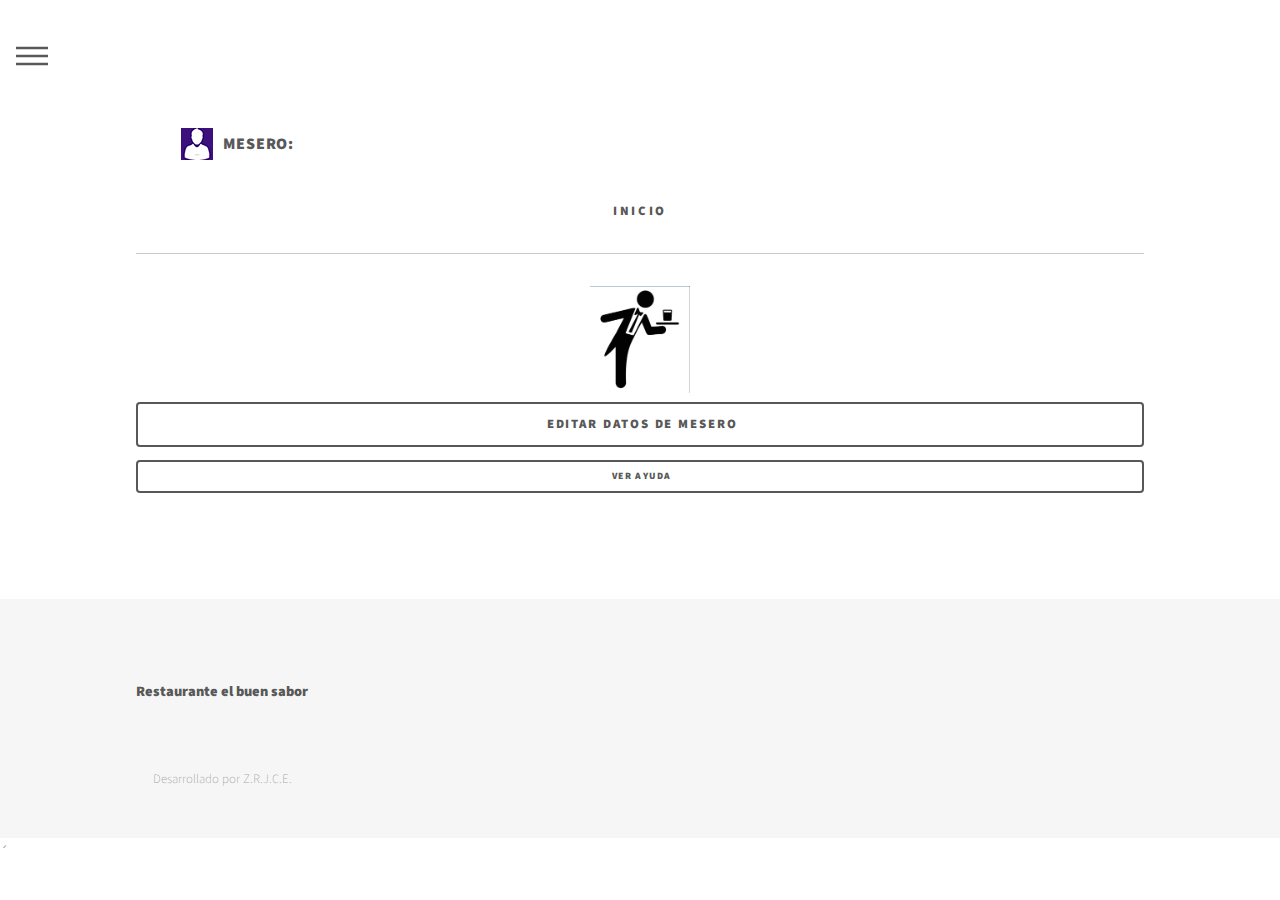
<file: www/app/mesero.html>
<!DOCTYPE HTML>
<!--
	Phantom by HTML5 UP
	html5up.net | @n33co
	Free for personal and commercial use under the CCA 3.0 license (html5up.net/license)
-->
<html>
    <head>
	<title>Mesero - Restaurante el buen sabor</title>
	<meta charset="utf-8" />
	<meta name="viewport" content="width=device-width, initial-scale=1" />
	<!--[if lte IE 8]><script src="assets/js/ie/html5shiv.js"></script><![endif]-->
        <link rel="stylesheet" href="assets/css/transiciones.css" />
	<link rel="stylesheet" href="assets/css/main.css" />
	<!--[if lte IE 9]><link rel="stylesheet" href="assets/css/ie9.css" /><![endif]-->
	<!--[if lte IE 8]><link rel="stylesheet" href="assets/css/ie8.css" /><![endif]-->
    </head>
    <body>
	<!-- Wrapper -->
        <div id="wrapper">

            <!-- Header -->
            <header id="header">
		<div class="inner">

                    <!-- Logo -->
                    <a class="logo">
                        <span class="symbol"><img src="images/avatar.jpg" alt="" /></span><span id="nombre_me" class="title">Mesero:</span>
                    </a>

                    <!-- Nav -->
                    <nav>
			<ul>
                            <li><a href="#menu">Menu</a></li>
			</ul>
                    </nav>
		</div>
            </header>
            <div id="admi_pedidos"></div>
            
            <!-- Menu -->
            <nav id="menu">
		<h2>Opciones</h2>
                <ul>
                    <li><label id="lateral_mesa_inicio" >Inicio</label></li>
                    <li><label id="lateral_mesa_pedidos" >Administrar pedidos</label></li>
                    <li><label id="lateral_mesa_clientes">Clientes</label></li>
                    <!--<li><label id="lateral_mesa_historial">Historial de pedidos</label></li>-->
                    <li><label class="lat_cerrar_sesion">Cerrar sesión</label></li>
                    <!--<li><a href="elements.html">Elements</a></li>-->
                </ul>
            </nav>
            <!--Divisiones para respuestas del servidor-->
            <div id="inicio_datos"></div>
            <div id="servidor"></div>
            <div id="servidor_datos"></div>
            <!-- Main Inicio-->
            <div id="PANTALLA_INICIO_MESERO" class="main FOCO_PRINCIPAL">
                <div class="inner pantalla_inicio_inicio_m foco">
                    <header>             
                        <CENTER>
                        <h4>INICIO</h4>
                        </CENTER>
                        <h5 class="cantidad_pedidos_superior"></h5>
                    </header>
                    <hr>
                    <center>
                        <img id="img_principal" class="centrado" src="images/mesero_ban_1.png" width="100" height="100">
                    </center>
                    <a id="a_bot_editar_perfil_mesero" class="button fit">Editar datos de mesero</a>
                    <a id="a_bot_ayuda_mesero" class="button small fit">Ver ayuda</a>
                    <section id="seccion_ayuda_mesero" style="display: none; align-content: center">
                        <center>
                            <h5>Opciones</h5>
                            <p class="p_ayuda"><b>Inicio: </b>En esta sección podrás ver la ayuda para las diferentes opciones, Gestionar las mesas para cambiar la aplicación a modo cliente, editar sus datos de mesero y ver alertas al recibir pedidos</p>
                            <p class="p_ayuda"><b>Administrar pedidos: </b>En esta sección podras recibir y confirmar los pedidos recibidos por parte de los clientes ubicados en las mesas</p>
                            <p class="p_ayuda"><b>Clientes: </b>En esta sección podrás ver los clientes activos y sus pedidos realizados</p>
                            <p class="p_ayuda"><b>Historial de pedidos: </b>En esta sección podrás ver un historial detallado de los pedidos que han hecho los clientes en el restaurante</p>
                        </center>
                    </section>
                    
		</div>
                
                <!--Division para la pantalla de edicion del perfil de administrador-->
                <div class="inner pantalla_inicio_e_p_m" style="display: none">
                    <header>
                        <h3>Editar datos del perfil</h3>
                    </header>
                    <br>
                    <div id = "edicion_datos" >
                        <center>
                            
                        <div id="nombre" style="display: none">
                            <div class="6u 12u$(xsmall)">
                                <input type="text" name="perfil_nombre" id="perfil_nombre" value="" placeholder="Nombre">
                            </div>
                        </div>
                        
                        <div id="correo" style="display: none">
                            <div class="6u 12u$(xsmall)">
                                <input type="text" name="perfil_correo" id="perfil_correo" value="" placeholder="Correo">
                            </div>
                        </div>
                        
                        <div id="direccion" style="display: none">
                            <div class="6u 12u$(xsmall)">
                                <input type="text" name="perfil_direccion" id="perfil_direccion" value="" placeholder="Dirección">
                            </div>
                        </div>
                            
                        </center>
                        <br>
                        <div id="boton_guardar"></div>
                    </div>
                    <ul class="alt">
                        <!--<li class="lista">Imagen de perfil</li>-->
                        <li onclick="editarDato(1)" class="lista">Editar nombre</li>
                        <li onclick="editarDato(2)" class="lista">Editar correo electronico</li>
                        <li onclick="editarDato(3)" class="lista">Editar dirección</li>
                        <!--<li class="lista">Editar edad</li>-->
                        <!--<li class="lista">Cambiar contraseña</li>-->
                    </ul>
                </div>
            </div>
             
            
            
            
            
            <!--PANTALLA PARA ADMINISTRAR LOS PEDIDOSS-->
            <div id="PANTALLA_PEDIDOS_MESERO" class="main" style="display: none">
                <center><p style="margin-bottom: 0;"><b>Administración</b></p></center>
                <hr style="margin-top: 0px;">
                <div class="inner">
                    <header>
                        <center>
                        <p><b>Pedidos Activos</b></p>
                        </center>
                        <h5 class="cantidad_pedidos_superior"></h5>
                    </header>
                    <section>
                        <div id="pedidosActivosDivision"></div>
                    </section>
                    
                    <div id="teatro_m1">
                    <dialog id="teatro_detalles_pedidos" class="site-dialog">
                        <header class="dialog-header">
                            <h1 style="display: inline">Detalles del pedido</h1>
                            <h1 id="mesa_pedido_activo" style="float: right; display: inline"></h1>
                        </header>
                        <div id="descripcion_pedido_productos" class="dialog-content">
                            
                        </div>
                        <div class="btn-group cf">
                            <div class="12u$">
                                <ul class="actions">
                                    <li><input id="cancel_pedido_activo" type="reset" value="Cerrar"></li>
                                </ul>
                            </div>
                        </div>
                    </dialog>
                    </div>
                    
                    
                    <div id="teatro_m2">
                    <dialog id="teatro_entragar_pedidos" class="site-dialog">
                        <header class="dialog-header">
                            <h1 style="display: inline">Entraga de pedido</h1>
                            <h1 id="mesa_pedido_entragar" style="float: right; display: inline"></h1>
                        </header>
                        <div id="descripcion_pedido_productos_entragar" class="dialog-content"></div>
                        <div class="btn-group cf">
                            <div class="12u$">
                                <ul class="actions">
                                    <li><input id="cancel_entregar_pedido" type="reset" value="Cerrar"></li>
                                </ul>
                            </div>
                        </div>
                    </dialog>
                    </div>
                </div>
                
                <hr>
                
                <div class="inner">
                    <header>
                        <center>
                        <p><b>Pedidos atendidos</b></p>
                        </center>
                    </header>
                    <section>
                        <div id="pedidosAtendidosDivision"></div>
                    </section>
                </div>
            </div>
            
            
            
            
            <!--PANTALLA PARA GESTIONAR LOS CLIENTES-->
            <div id="PANTALLA_CLIENTES_MESERO" class="main" style="display: none">
                <div class="inner">
                    <header>
                        <center>
                        <p><b>Mesas - Clientes</b></p>
                        </center>
                    </header>
                    <h5 class="cantidad_pedidos_superior"></h5>
                    <section>
                        <div id="clintesActivosDivision"></div>
                    </section>
                </div>
            </div>
            
            
            
            
            <!--PANTALLA PARA VER EL HISTORIAL DE PEDIDOS-->
            <div id="PANTALLA_HISTORIAL_MESERO" class="main" style="display: none">
                <div class="inner">
                    <header>
                        <p><b>Historial de pedidos</b></p>
                    </header>
                    <h5 class="cantidad_pedidos_superior"></h5>
                </div>
            </div>
            
            
            
            
            
            
            
            <!-- Footer -->
            <footer id="footer">
		<!--Para la pantalla de inicio-->
                <div class="inner foco">
                    <center>
                        <section>
                            <label >Restaurante el buen sabor</label>
                            <a id="volver_atras_inicio_mesero" style="display:none" class="button fit">Volver atras</a>
                        </section>
                        <ul class="copyright">
                            <li>Desarrollado por Z.R.J.C.E.</li>
                        </ul>
                    </center>
		</div>
            </footer>
            
            <div id="alerta_pedidos"></div>
	</div>

        <!-- Scripts -->
        <script src="assets/js/jquery.min.js"></script>
        <script src="assets/js/skel.min.js"></script>
	<script src="assets/js/util.js"></script>
	<!--[if lte IE 8]><script src="assets/js/ie/respond.min.js"></script><![endif]-->
	<script src="assets/js/main.js"></script>
        ´<script src="../js/control.js"></script>
        <script src="assets/js/transiciones.js"></script>
        <script src="assets/js/funcionesApp.js"></script>
        <script src="assets/js/datos.js"></script>
        <script src="assets/js/controlVistaMesero.js"></script>
    </body>
</html>
</file>
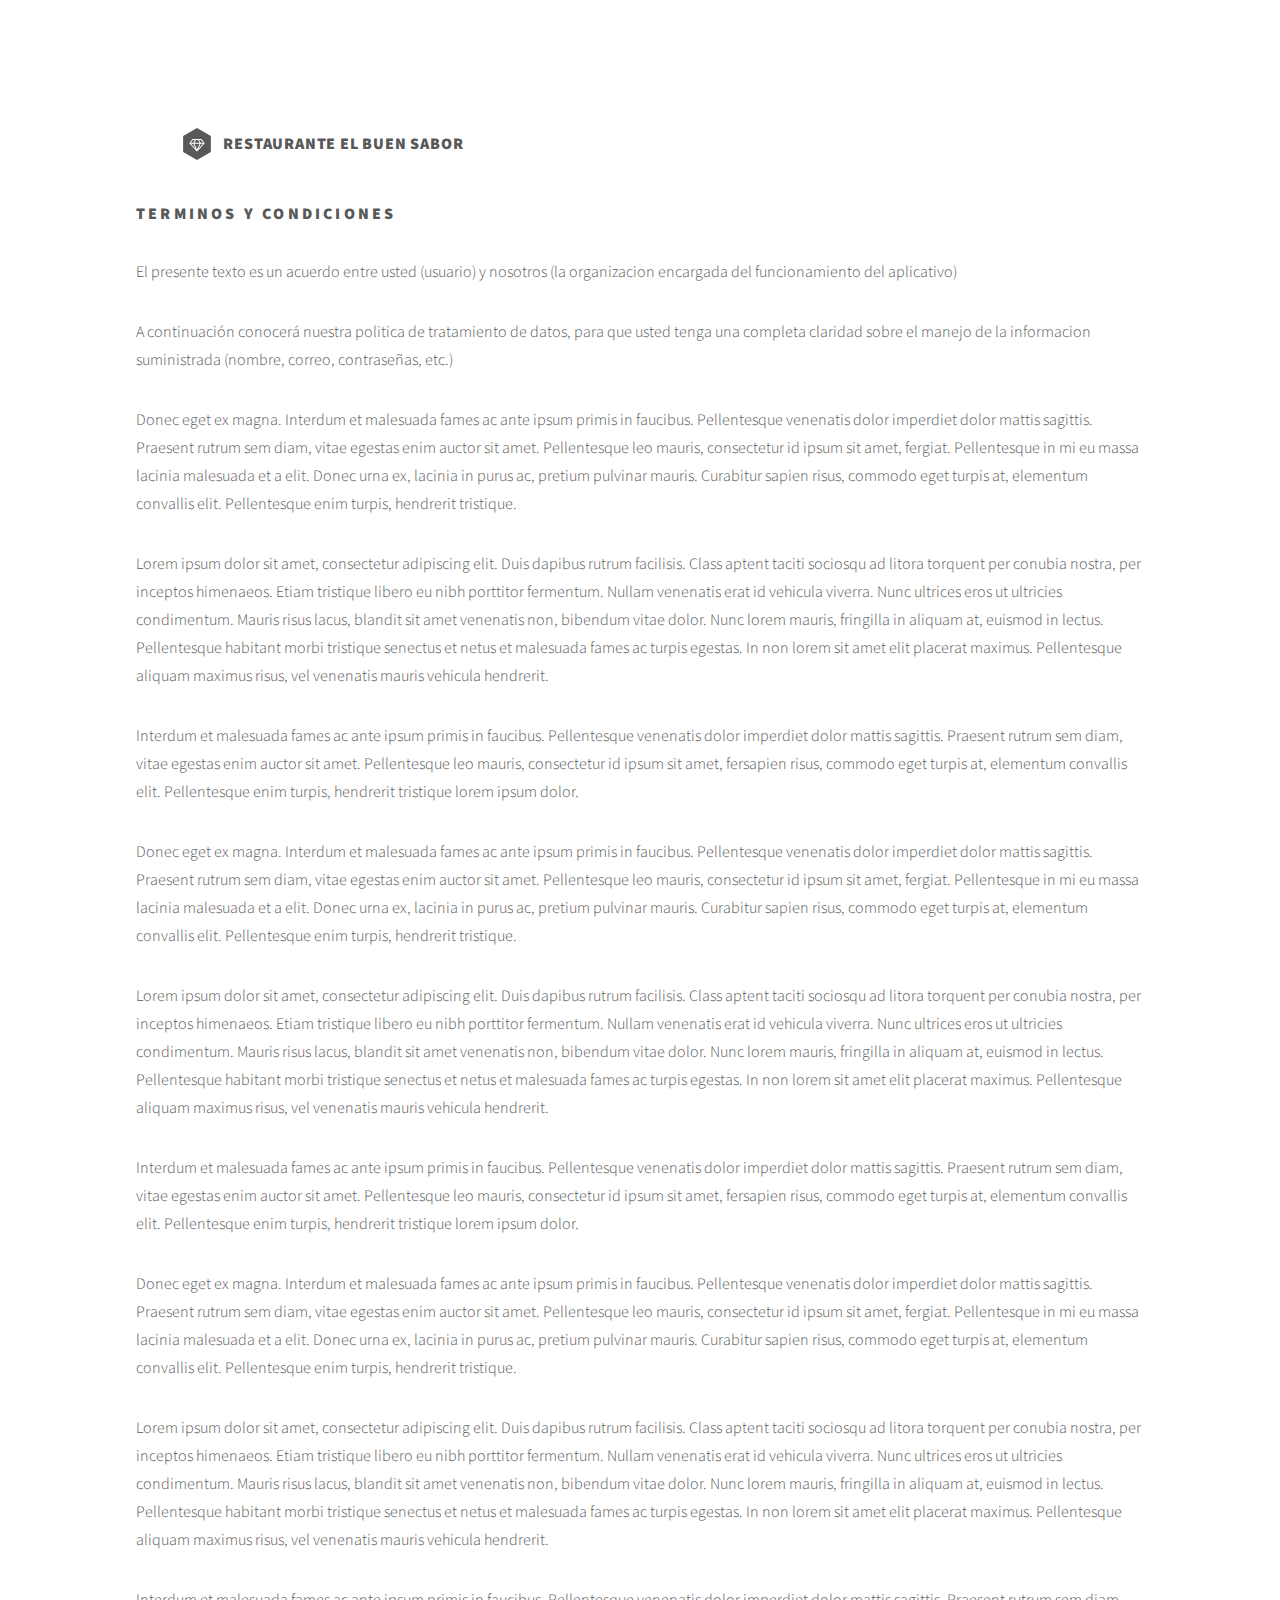
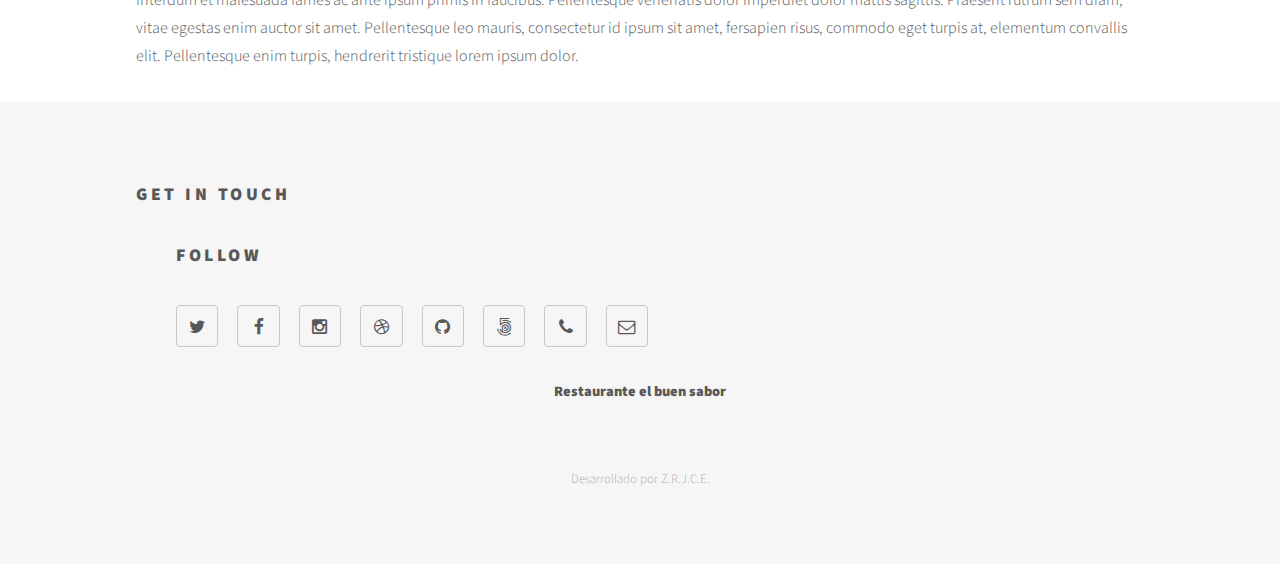
<file: www/app/terminos.html>
<!DOCTYPE HTML>
<!--
	Phantom by HTML5 UP
	html5up.net | @n33co
	Free for personal and commercial use under the CCA 3.0 license (html5up.net/license)
-->
<html>
    <head>
        <title>Terminos y condiciones - Restaurante el buen sabor</title>
        <meta charset="utf-8" />
        <meta name="viewport" content="width=device-width, initial-scale=1" />
        <!--[if lte IE 8]><script src="assets/js/ie/html5shiv.js"></script><![endif]-->
        <link rel="stylesheet" href="assets/css/main.css" />
    </head>
    <body>
        <!-- Wrapper -->
        <div id="wrapper">

            <!-- Header -->
            <header id="header">
                <div class="inner">

                    <!-- Logo -->
                    <a href="index.html" class="logo">
                        <span class="symbol"><img src="images/logo.svg" alt="" /></span><span class="title">Restaurante el buen sabor</span>
                    </a>
                    
                </div>
        </header>

	<!-- Main -->
	<div id="main">
            <div class="inner">
		<h3>Terminos y condiciones</h3>
                <p>El presente texto es un acuerdo entre usted (usuario) y nosotros (la organizacion encargada del funcionamiento del aplicativo)</p>
                <p>A continuación conocerá nuestra politica de tratamiento de datos, para que usted tenga una completa claridad sobre el manejo de la informacion suministrada (nombre, correo, contraseñas, etc.)</p>
                <p>Donec eget ex magna. Interdum et malesuada fames ac ante ipsum primis in faucibus. Pellentesque venenatis dolor imperdiet dolor mattis sagittis. Praesent rutrum sem diam, vitae egestas enim auctor sit amet. Pellentesque leo mauris, consectetur id ipsum sit amet, fergiat. Pellentesque in mi eu massa lacinia malesuada et a elit. Donec urna ex, lacinia in purus ac, pretium pulvinar mauris. Curabitur sapien risus, commodo eget turpis at, elementum convallis elit. Pellentesque enim turpis, hendrerit tristique.</p>
		<p>Lorem ipsum dolor sit amet, consectetur adipiscing elit. Duis dapibus rutrum facilisis. Class aptent taciti sociosqu ad litora torquent per conubia nostra, per inceptos himenaeos. Etiam tristique libero eu nibh porttitor fermentum. Nullam venenatis erat id vehicula viverra. Nunc ultrices eros ut ultricies condimentum. Mauris risus lacus, blandit sit amet venenatis non, bibendum vitae dolor. Nunc lorem mauris, fringilla in aliquam at, euismod in lectus. Pellentesque habitant morbi tristique senectus et netus et malesuada fames ac turpis egestas. In non lorem sit amet elit placerat maximus. Pellentesque aliquam maximus risus, vel venenatis mauris vehicula hendrerit.</p>
                <p>Interdum et malesuada fames ac ante ipsum primis in faucibus. Pellentesque venenatis dolor imperdiet dolor mattis sagittis. Praesent rutrum sem diam, vitae egestas enim auctor sit amet. Pellentesque leo mauris, consectetur id ipsum sit amet, fersapien risus, commodo eget turpis at, elementum convallis elit. Pellentesque enim turpis, hendrerit tristique lorem ipsum dolor.</p>
                <p>Donec eget ex magna. Interdum et malesuada fames ac ante ipsum primis in faucibus. Pellentesque venenatis dolor imperdiet dolor mattis sagittis. Praesent rutrum sem diam, vitae egestas enim auctor sit amet. Pellentesque leo mauris, consectetur id ipsum sit amet, fergiat. Pellentesque in mi eu massa lacinia malesuada et a elit. Donec urna ex, lacinia in purus ac, pretium pulvinar mauris. Curabitur sapien risus, commodo eget turpis at, elementum convallis elit. Pellentesque enim turpis, hendrerit tristique.</p>
		<p>Lorem ipsum dolor sit amet, consectetur adipiscing elit. Duis dapibus rutrum facilisis. Class aptent taciti sociosqu ad litora torquent per conubia nostra, per inceptos himenaeos. Etiam tristique libero eu nibh porttitor fermentum. Nullam venenatis erat id vehicula viverra. Nunc ultrices eros ut ultricies condimentum. Mauris risus lacus, blandit sit amet venenatis non, bibendum vitae dolor. Nunc lorem mauris, fringilla in aliquam at, euismod in lectus. Pellentesque habitant morbi tristique senectus et netus et malesuada fames ac turpis egestas. In non lorem sit amet elit placerat maximus. Pellentesque aliquam maximus risus, vel venenatis mauris vehicula hendrerit.</p>
                <p>Interdum et malesuada fames ac ante ipsum primis in faucibus. Pellentesque venenatis dolor imperdiet dolor mattis sagittis. Praesent rutrum sem diam, vitae egestas enim auctor sit amet. Pellentesque leo mauris, consectetur id ipsum sit amet, fersapien risus, commodo eget turpis at, elementum convallis elit. Pellentesque enim turpis, hendrerit tristique lorem ipsum dolor.</p>
                <p>Donec eget ex magna. Interdum et malesuada fames ac ante ipsum primis in faucibus. Pellentesque venenatis dolor imperdiet dolor mattis sagittis. Praesent rutrum sem diam, vitae egestas enim auctor sit amet. Pellentesque leo mauris, consectetur id ipsum sit amet, fergiat. Pellentesque in mi eu massa lacinia malesuada et a elit. Donec urna ex, lacinia in purus ac, pretium pulvinar mauris. Curabitur sapien risus, commodo eget turpis at, elementum convallis elit. Pellentesque enim turpis, hendrerit tristique.</p>
		<p>Lorem ipsum dolor sit amet, consectetur adipiscing elit. Duis dapibus rutrum facilisis. Class aptent taciti sociosqu ad litora torquent per conubia nostra, per inceptos himenaeos. Etiam tristique libero eu nibh porttitor fermentum. Nullam venenatis erat id vehicula viverra. Nunc ultrices eros ut ultricies condimentum. Mauris risus lacus, blandit sit amet venenatis non, bibendum vitae dolor. Nunc lorem mauris, fringilla in aliquam at, euismod in lectus. Pellentesque habitant morbi tristique senectus et netus et malesuada fames ac turpis egestas. In non lorem sit amet elit placerat maximus. Pellentesque aliquam maximus risus, vel venenatis mauris vehicula hendrerit.</p>
                <p>Interdum et malesuada fames ac ante ipsum primis in faucibus. Pellentesque venenatis dolor imperdiet dolor mattis sagittis. Praesent rutrum sem diam, vitae egestas enim auctor sit amet. Pellentesque leo mauris, consectetur id ipsum sit amet, fersapien risus, commodo eget turpis at, elementum convallis elit. Pellentesque enim turpis, hendrerit tristique lorem ipsum dolor.</p>
            </div>
	</div>

	<!-- Footer -->
            <footer id="footer">
                <div class="inner">
                    <section>
			<h2>Get in touch</h2>
			<section>
                            <h2>Follow</h2>
                                <ul class="icons">
                                    <li><a href="#" class="icon style2 fa-twitter"><span class="label">Twitter</span></a></li>
                                    <li><a href="#" class="icon style2 fa-facebook"><span class="label">Facebook</span></a></li>
                                    <li><a href="#" class="icon style2 fa-instagram"><span class="label">Instagram</span></a></li>
                                    <li><a href="#" class="icon style2 fa-dribbble"><span class="label">Dribbble</span></a></li>
                                    <li><a href="#" class="icon style2 fa-github"><span class="label">GitHub</span></a></li>
                                    <li><a href="#" class="icon style2 fa-500px"><span class="label">500px</span></a></li>
                                    <li><a href="#" class="icon style2 fa-phone"><span class="label">Phone</span></a></li>
                                    <li><a href="#" class="icon style2 fa-envelope-o"><span class="label">Email</span></a></li>
				</ul>
                        </section>
                        <center>
                            <section>
                                <label >Restaurante el buen sabor</label>
                            </section>
                            <ul class="copyright">
                                <li>Desarrollado por Z.R.J.C.E.</li>
                            </ul>
                        </center>
		
                    </div>
                </footer>

            </div>

        <!-- Scripts -->
        <script src="assets/js/jquery.min.js"></script>
        <script src="assets/js/skel.min.js"></script>
        <script src="assets/js/util.js"></script>
        <!--[if lte IE 8]><script src="assets/js/ie/respond.min.js"></script><![endif]-->
	<script src="assets/js/main.js"></script>

	</body>
</html>
</file>
<file: www/css/estilos.css>
@font-face {
  font-family: Roboto;
  src: url("fuentes/Roboto-Regular.ttf");}

/*
estilos para todos los elementos de la aplicacion
*/
* {
  margin: 0;
  padding: 0;
  -webkit-box-sizing: border-box;
  -moz-box-sizing: border-box;
  box-sizing: border-box; 
  font-family: Roboto;}


body, html {
  background: #f3f3f3;
  font-family: "Roboto";
  height: 100%;
  max-height: 100%;}


#titulo{
  align-items: center;
  justify-content: center;
  color: black;
}

/*Estilos para el contenedor del formulario, este contenedor esta 100% en la pantalla*/
.contenedor-formulario {
  width: 100%;
  min-height:100%; 
  position:relative; 
  color: #f2f2f2;
  align-items: center;
  justify-content: center;
  padding-top: 50px}

.wrap {
  align-items: center;
  justify-content: center;
  width: 90%;
  height: 100%; 
  position:inherit;
  max-width: 500px;
  padding: 20px;
  margin: auto;
  background: #f3f3f3;}

.informacion{
  display: block;
  color: black;
}

.entrada{
  font-family: "Roboto";
  font-size: 16px;
  color:black;
  width: 100%;
  outline: none;
  padding: 10px;
  margin-bottom: 15px;
  background: none;
  border: none;
  border-bottom: 2px solid #b1b1b1; }


.contenedor-formulario .formulario {
    width: 100%;
    margin: auto; }

.contenedor-formulario .formulario .input-group {
      position: relative;
      margin-bottom: 20px; }

.contenedor-formulario .formulario .input-group input[type="text"],
.contenedor-formulario .formulario .input-group input[type="email"],
.contenedor-formulario .formulario .input-group input[type="password"],
.contenedor-formulario .formulario .input-group input[type="select"],
.contenedor-formulario .formulario .input-group input[type="number"]{
        font-family: "Roboto";
        font-size: 16px;
        color:black;
        width: 100%;
        outline: none;
        padding: 15px;
        background: none;
        border: none;
        border-bottom: 2px solid #b1b1b1; }
        .contenedor-formulario .formulario .input-group input[type="text"]:focus,
        .contenedor-formulario .formulario .input-group input[type="text"]:active,
        .contenedor-formulario .formulario .input-group input[type="email"]:focus,
        .contenedor-formulario .formulario .input-group input[type="email"]:active,
        .contenedor-formulario .formulario .input-group input[type="password"]:focus,
        .contenedor-formulario .formulario .input-group input[type="password"]:active,
        .contenedor-formulario .formulario .input-group input[type="number"]:focus,
        .contenedor-formulario .formulario .input-group input[type="number"]:active{
          outline: none;
          border-bottom: 2px solid #9e0101; }
        .contenedor-formulario .formulario .input-group input[type="text"].error,
        .contenedor-formulario .formulario .input-group input[type="email"].error,
        .contenedor-formulario .formulario .input-group input[type="password"].error,
         .contenedor-formulario .formulario .input-group input[type="number"].error{
          border-bottom: 2px solid #D32F2F; }
          .contenedor-formulario .formulario .input-group input[type="text"].error + label,
          .contenedor-formulario .formulario .input-group input[type="email"].error + label,
          .contenedor-formulario .formulario .input-group input[type="password"].error + label,
          .contenedor-formulario .formulario .input-group input[type="number"].error + label {
            color: #D32F2F; }
      


.contenedor-formulario .formulario .input-group label , .opcion label{
        color: black; }


.contenedor-formulario .formulario .input-group label.label  , .opcion label.label{
          -webkit-transition: all 0.3s ease;
          -o-transition: all 0.3s ease;
          transition: all 0.3s ease;
          margin-left: 15px;
          font-size: 16px;
          line-height: 16px;
          position: absolute;
          top: 16px;
          left: 0; }


.contenedor-formulario .formulario .input-group label.label.active  , .opcion label.label.active{
            top: -12px;
            font-size: 12px;
            line-height: 12px;
            color: dimgray; }


      .contenedor-formulario .formulario .input-group.checkbox label, .contenedor-formulario .formulario .input-group.radio label {
        display: inline-block;
        cursor: pointer;
        color: black;
        position: relative;
        padding: 5px 15px 5px 51px;
        font-size: 1em;
        border-radius: 3px;
        -webkit-transition: all 0.3s ease;
        -o-transition: all 0.3s ease;
        transition: all 0.3s ease; }


        .contenedor-formulario .formulario .input-group.checkbox label:hover, .contenedor-formulario .formulario .input-group.radio label:hover {
          background: #dfdfdf; }

        .contenedor-formulario .formulario .input-group.checkbox label:before, .contenedor-formulario .formulario .input-group.radio label:before {
          content: "";
          display: inline-block;
          width: 17px;
          height: 17px;
          position: absolute;
          left: 15px;
          border-radius: 50%;
          background: none;
          /*314396
          001679*/
          border: 2px solid #001679; }


.contenedor-formulario .formulario .input-group.error label {
        color: #D32F2F; }


.contenedor-formulario .formulario .input-group.error label:hover {
          background: rgba(211, 47, 47, 0.2); }


.contenedor-formulario .formulario .input-group.error label:before {
          border: 2px solid #D32F2F; }
      

.contenedor-formulario .formulario .input-group.radio input[type="radio"] {
        display: none; }


.contenedor-formulario .formulario .input-group.radio input[type="radio"]:checked + label:before {
          display: none; }


.contenedor-formulario .formulario .input-group.radio input[type="radio"]:checked + label {
          padding: 5px 15px;
          background: #ff0f0f;
          border-radius: 4px;
          color: #f2f2f2; }


.contenedor-formulario .formulario .input-group.checkbox label:before {
        border-radius: 3px; }
    

.contenedor-formulario .formulario .input-group.checkbox input[type="checkbox"] {
        display: none; }


.contenedor-formulario .formulario .input-group.checkbox input[type="checkbox"]:checked + label:before {
          display: none; }


.contenedor-formulario .formulario .input-group.checkbox input[type="checkbox"]:checked + label {
          background: #001679;
          color: #f2f2f2;
          padding: 5px 15px; }

/*314396
          001679*/
    .contenedor-formulario .formulario input[type="submit"] {
      background: #314396;
      border-radius: 1px;
      border: 2px solid #f2f2f2;
      color: #fff;
      cursor: pointer;
      display: inline-block;
      font-family: "Roboto";
      font-size: 16px;
      padding: 15px;
      width: 100%;
      -webkit-transition: all 0.3s ease;
      -o-transition: all 0.3s ease;
      transition: all 0.3s ease; }
      .contenedor-formulario .formulario input[type="submit"]:hover {
        background: #001679; }


.boton-aceptar-cancelar{
  background: #001679;
      border-radius: 2px;
      border:0;
      color:white;
      cursor: pointer;
      display: inline-block;
      font-size: 14px;
      padding: 15px;
      width: 100%;
      -webkit-transition: all 0.3s ease;
      -o-transition: all 0.3s ease;
      transition: all 0.3s ease; }


.boton-secundario{
  background: #b1b1b1;
      border-radius: 2px;
      border:0;
      color: black;
      cursor: pointer;
      display: inline-block;
      font-size: 14px;
      padding: 15px;
      width: 100%;
      -webkit-transition: all 0.3s ease;
      -o-transition: all 0.3s ease;
      transition: all 0.3s ease; }
      
.boton-secundario:hover {
        background: #001679;
        color: #fff;
}


/*Para los ensajes de espera y alertas*/
.modal1{
    position:absolute;
    z-index: 999;
    height: 100%;
    width: 100%;
    top: 0;
    left:0;
    background-color: black;
    filter: alpha(opacity=70);
    opacity: 0.8;
    -moz-opacity: 0.8;
    transition: width 0.4s cubic-bezier(0.7, 0, 0.3, 1);
    display: block;

}
.center1{
    margin: 250px auto;
    margin-top: 175px;
    padding: 10px;
    width: 300px;
    max-width: 400px; 
    background-color:#fff;
    border-color: black;
    border-radius: 2px;
    font-size: large;
    color: black;
    border-style: solid;
    /*opacity: 1;
    -moz-opacity: 1;*/
}

/*# sourceMappingURL=estilos.css.map */


select {
  font-family: inherit;
  background-color: transparent;
  width: 100%;
  padding: 10px;
  font-size: 16px;
  color: black;
  border: none;
  border-bottom: 1px solid ;
}

#lab-acceso-activar:hover, #lab-acceso-olvido:hover{
  width: 80%;
  padding: 8px;
  background-color: #b1b1b1;

}


/**************************************************
*************************************************
*************************************************
*************************************************
*/

.centrado{
    text-align: center
}

.titulo_h{
    color: black;
    
}
</file>
<file: www/app/assets/css/ie9.css>
/*
	Phantom by HTML5 UP
	html5up.net | @n33co
	Free for personal and commercial use under the CCA 3.0 license (html5up.net/license)
*/

/* Tiles */

	.tiles:after {
		content: '';
		display: block;
		clear: both;
	}

	.tiles article {
		float: left;
	}

		.tiles article > a {
			padding-top: 50%;
			margin-top: -1.75em;
		}

		body:not(.is-touch) .tiles article:hover > .image {
			-moz-transform: none;
			-webkit-transform: none;
			-ms-transform: none;
			transform: none;
		}

/* Footer */

	#footer > .inner section {
		float: left;
	}

	#footer > .inner .copyright {
		clear: both;
		padding-top: 4em;
	}
</file>
<file: www/app/assets/css/ie8.css>
/*
	Phantom by HTML5 UP
	html5up.net | @n33co
	Free for personal and commercial use under the CCA 3.0 license (html5up.net/license)
*/

/* Form */

	form .field {
		float: none !important;
		width: 100% !important;
		padding-left: 0 !important;
	}

/* Button */

	input[type="submit"],
	input[type="reset"],
	input[type="button"],
	button,
	.button {
		border: solid 2px #585858 !important;
	}

		input[type="submit"]:hover,
		input[type="reset"]:hover,
		input[type="button"]:hover,
		button:hover,
		.button:hover {
			border-color: #f2849e !important;
		}

		input[type="submit"].special,
		input[type="reset"].special,
		input[type="button"].special,
		button.special,
		.button.special {
			border: none !important;
		}

/* Tiles */

	.tiles article > .image:before, .tiles article > .image:after {
		display: none;
	}

/* Header */

	#header .logo .symbol {
		display: none;
	}

	#header nav ul li a[href="#menu"] {
		text-indent: 0;
		width: auto;
		font-size: 0.8em;
	}

		#header nav ul li a[href="#menu"]:before, #header nav ul li a[href="#menu"]:after {
			display: none;
		}

/* Footer */

	#footer > .inner section {
		width: 50%;
		margin-left: 3em;
	}

		#footer > .inner section:first-child {
			margin-left: 0;
			width: 40%;
		}
</file>
<file: www/app/assets/css/transiciones.css>
/*
To change this license header, choose License Headers in Project Properties.
To change this template file, choose Tools | Templates
and open the template in the editor.
*/
/* 
    Created on : 19-oct-2017, 21:37:10
    Author     : law
*/

html {
  box-sizing: border-box;
}
*,
*:before,
*:after {
  box-sizing: inherit;
}
.cf:before,
.cf:after {
  display: table;
  content: ' ';
}
.cf:after {
  clear: both;
}
.cf {
  *zoom: 1;
}
body {
  font-family: 'Roboto', Arial, sans-serif;
  margin: 0;
  color: #555;
  background-color: #f5f7fa;
}
img {
  max-width: 100%;
  height: auto;
}
figure {
  margin: 0;
  padding: 10px;
}
figure a {
  display: block;
}
mark {
  padding: 0 5px;
  background-color: #ddd;
}
::backdrop {
  background-color: rgba(0, 0, 0, 0.5);
}
.btn {
  padding: 10px 15px;
  cursor: pointer;
  color: #555;
  border-width: 1px;
  border-style: solid;
  border-radius: 3px;
  background-color: #f3f3f3;
}
.btn.disabled {
  cursor: not-allowed;
  color: #ddd;
  border-color: #ddd;
}
.btn-group {
  padding: 5px 20px;
  text-align: right;
  background-color: #f5f6f8;
}
.btn-primary {
  color: #fff;
  border-color: #0066c0;
  background-color: #0074d9;
}
.btn-primary:hover {
  background-color: #0066c0;
}
.btn-danger {
  color: #fff;
  border-color: #ab3326;
  background-color: #c0392b;
}
.btn-danger:hover {
  background-color: #ab3326;
}
.btn-cancel {
  color: #999;
  border-color: #ddd;
}
.btn-cancel:hover {
  background-color: #e6e6e6;
}
.site-header {
  text-align: center;
  background-color: #196e76;
}
.site-header h1,
.site-header a {
  padding: 15px;
  text-transform: uppercase;
  color: #fff;
}
.site-header h1 {
  font-size: 18px;
  margin: 0;
}
.site-header a {
  font-size: 14px;
  font-weight: 300;
  display: block;
  text-decoration: none;
  background-color: #10474c;
}
.boxed-group {
  width: 90%;
  max-width: 680px;
  margin-top: 50px;
  margin-right: auto;
  margin-left: auto;
}
.boxed-group h3,
.boxed-group h4 {
  font-weight: 400;
  margin: 0;
}
.boxed-group h3 {
  padding: 12px 20px;
  color: #fff;
  border-top-left-radius: 5px;
  border-top-right-radius: 5px;
  background-color: #434a54;
}
.boxed-group h4 {
  font-size: 18px;
  color: #555;
}
.boxed-group section {
  padding: 30px 20px;
}
.boxed-group section:first-child {
  border-bottom: 1px solid #e6e9ed;
}
.boxed-group section:only-of-type,
.boxed-group section:only-child {
  border-bottom: 0;
}
.boxed-group .boxed-group-inner {
  font-size: 14px;
  font-weight: 300;
  color: #aaa;
  border-width: 0 1px 1px;
  border-style: solid;
  border-color: #e6e9ed;
  border-bottom-right-radius: 5px;
  border-bottom-left-radius: 5px;
  background-color: #fff;
}
.boxed-group .btn {
  float: right;
  margin-left: 20px;
}
.site-dialog {
  overflow: hidden;
  width: 95%;
  max-width: 500px;
  padding: 0;
  border-width: 0;
  border-radius: 5px;
  background: transparent;
  box-shadow: 0 10px 20px 0 rgba(0, 0, 0, 0.3);
  visibility: hidden;
  transform: scale(0.1);
  transition: transform 200ms;
}
.site-dialog.dialog-scale {
  visibility: visible;
  transform: scale(1);
}
.site-dialog h1 {
  font-size: 16px;
  font-weight: normal;
  margin: 0;
  color: #fff;
}
.site-dialog p {
  font-size: 14px;
}
.site-dialog .dialog-header {
  padding: 12px 20px;
  background-color: #434a54;
}
.site-dialog .dialog-content {
  padding: 10px 10px;
  color: #555;
  background-color: #fff;
}
.site-dialog .dialog-content p:last-of-type,
.site-dialog .dialog-content p:only-child {
  margin-top: 0;
  margin-bottom: 0;
}
</file>
<file: www/app/assets/css/main.css>
@import url(font-awesome.min.css);
@import url("http://fonts.googleapis.com/css?family=Source+Sans+Pro:300,700,900");

/*
	Phantom by HTML5 UP
	html5up.net | @n33co
	Free for personal and commercial use under the CCA 3.0 license (html5up.net/license)
*/

/* Reset */

	html, body, div, span, applet, object, iframe, h1, h2, h3, h4, h5, h6, p, blockquote, pre, a, abbr, acronym, address, big, cite, code, del, dfn, em, img, ins, kbd, q, s, samp, small, strike, strong, sub, sup, tt, var, b, u, i, center, dl, dt, dd, ol, ul, li, fieldset, form, label, legend, table, caption, tbody, tfoot, thead, tr, th, td, article, aside, canvas, details, embed, figure, figcaption, footer, header, hgroup, menu, nav, output, ruby, section, summary, time, mark, audio, video {
		margin: 0;
		padding: 0;
		border: 0;
		font-size: 100%;
		font: inherit;
		vertical-align: baseline;
	}

	article, aside, details, figcaption, figure, footer, header, hgroup, menu, nav, section {
		display: block;
	}

	body {
		line-height: 1;
	}

	ol, ul {
		list-style: none;
	}

	blockquote, q {
		quotes: none;
	}

	blockquote:before, blockquote:after, q:before, q:after {
		content: '';
		content: none;
	}

	table {
		border-collapse: collapse;
		border-spacing: 0;
	}

	body {
		-webkit-text-size-adjust: none;
	}

/* Box Model */

	*, *:before, *:after {
		-moz-box-sizing: border-box;
		-webkit-box-sizing: border-box;
		box-sizing: border-box;
	}

/* Grid */

	.row {
		border-bottom: solid 1px transparent;
		-moz-box-sizing: border-box;
		-webkit-box-sizing: border-box;
		box-sizing: border-box;
	}

	.row > * {
		float: left;
		-moz-box-sizing: border-box;
		-webkit-box-sizing: border-box;
		box-sizing: border-box;
	}

	.row:after, .row:before {
		content: '';
		display: block;
		clear: both;
		height: 0;
	}

	.row.uniform > * > :first-child {
		margin-top: 0;
	}

	.row.uniform > * > :last-child {
		margin-bottom: 0;
	}

	.row.\30 \25 > * {
		padding: 0 0 0 0em;
	}

	.row.\30 \25 {
		margin: 0 0 -1px 0em;
	}

	.row.uniform.\30 \25 > * {
		padding: 0em 0 0 0em;
	}

	.row.uniform.\30 \25 {
		margin: 0em 0 -1px 0em;
	}

	.row > * {
		padding: 0 0 0 2em;
	}

	.row {
		margin: 0 0 -1px -2em;
	}

	.row.uniform > * {
		padding: 2em 0 0 2em;
	}

	.row.uniform {
		margin: -2em 0 -1px -2em;
	}

	.row.\32 00\25 > * {
		padding: 0 0 0 4em;
	}

	.row.\32 00\25 {
		margin: 0 0 -1px -4em;
	}

	.row.uniform.\32 00\25 > * {
		padding: 4em 0 0 4em;
	}

	.row.uniform.\32 00\25 {
		margin: -4em 0 -1px -4em;
	}

	.row.\31 50\25 > * {
		padding: 0 0 0 3em;
	}

	.row.\31 50\25 {
		margin: 0 0 -1px -3em;
	}

	.row.uniform.\31 50\25 > * {
		padding: 3em 0 0 3em;
	}

	.row.uniform.\31 50\25 {
		margin: -3em 0 -1px -3em;
	}

	.row.\35 0\25 > * {
		padding: 0 0 0 1em;
	}

	.row.\35 0\25 {
		margin: 0 0 -1px -1em;
	}

	.row.uniform.\35 0\25 > * {
		padding: 1em 0 0 1em;
	}

	.row.uniform.\35 0\25 {
		margin: -1em 0 -1px -1em;
	}

	.row.\32 5\25 > * {
		padding: 0 0 0 0.5em;
	}

	.row.\32 5\25 {
		margin: 0 0 -1px -0.5em;
	}

	.row.uniform.\32 5\25 > * {
		padding: 0.5em 0 0 0.5em;
	}

	.row.uniform.\32 5\25 {
		margin: -0.5em 0 -1px -0.5em;
	}

	.\31 2u, .\31 2u\24 {
		width: 100%;
		clear: none;
		margin-left: 0;
	}

	.\31 1u, .\31 1u\24 {
		width: 91.6666666667%;
		clear: none;
		margin-left: 0;
	}

	.\31 0u, .\31 0u\24 {
		width: 83.3333333333%;
		clear: none;
		margin-left: 0;
	}

	.\39 u, .\39 u\24 {
		width: 75%;
		clear: none;
		margin-left: 0;
	}

	.\38 u, .\38 u\24 {
		width: 66.6666666667%;
		clear: none;
		margin-left: 0;
	}

	.\37 u, .\37 u\24 {
		width: 58.3333333333%;
		clear: none;
		margin-left: 0;
	}

	.\36 u, .\36 u\24 {
		width: 50%;
		clear: none;
		margin-left: 0;
	}

	.\35 u, .\35 u\24 {
		width: 41.6666666667%;
		clear: none;
		margin-left: 0;
	}

	.\34 u, .\34 u\24 {
		width: 33.3333333333%;
		clear: none;
		margin-left: 0;
	}

	.\33 u, .\33 u\24 {
		width: 25%;
		clear: none;
		margin-left: 0;
	}

	.\32 u, .\32 u\24 {
		width: 16.6666666667%;
		clear: none;
		margin-left: 0;
	}

	.\31 u, .\31 u\24 {
		width: 8.3333333333%;
		clear: none;
		margin-left: 0;
	}

	.\31 2u\24 + *,
	.\31 1u\24 + *,
	.\31 0u\24 + *,
	.\39 u\24 + *,
	.\38 u\24 + *,
	.\37 u\24 + *,
	.\36 u\24 + *,
	.\35 u\24 + *,
	.\34 u\24 + *,
	.\33 u\24 + *,
	.\32 u\24 + *,
	.\31 u\24 + * {
		clear: left;
	}

	.\-11u {
		margin-left: 91.66667%;
	}

	.\-10u {
		margin-left: 83.33333%;
	}

	.\-9u {
		margin-left: 75%;
	}

	.\-8u {
		margin-left: 66.66667%;
	}

	.\-7u {
		margin-left: 58.33333%;
	}

	.\-6u {
		margin-left: 50%;
	}

	.\-5u {
		margin-left: 41.66667%;
	}

	.\-4u {
		margin-left: 33.33333%;
	}

	.\-3u {
		margin-left: 25%;
	}

	.\-2u {
		margin-left: 16.66667%;
	}

	.\-1u {
		margin-left: 8.33333%;
	}

	@media screen and (max-width: 1680px) {

		.row > * {
			padding: 0 0 0 2em;
		}

		.row {
			margin: 0 0 -1px -2em;
		}

		.row.uniform > * {
			padding: 2em 0 0 2em;
		}

		.row.uniform {
			margin: -2em 0 -1px -2em;
		}

		.row.\32 00\25 > * {
			padding: 0 0 0 4em;
		}

		.row.\32 00\25 {
			margin: 0 0 -1px -4em;
		}

		.row.uniform.\32 00\25 > * {
			padding: 4em 0 0 4em;
		}

		.row.uniform.\32 00\25 {
			margin: -4em 0 -1px -4em;
		}

		.row.\31 50\25 > * {
			padding: 0 0 0 3em;
		}

		.row.\31 50\25 {
			margin: 0 0 -1px -3em;
		}

		.row.uniform.\31 50\25 > * {
			padding: 3em 0 0 3em;
		}

		.row.uniform.\31 50\25 {
			margin: -3em 0 -1px -3em;
		}

		.row.\35 0\25 > * {
			padding: 0 0 0 1em;
		}

		.row.\35 0\25 {
			margin: 0 0 -1px -1em;
		}

		.row.uniform.\35 0\25 > * {
			padding: 1em 0 0 1em;
		}

		.row.uniform.\35 0\25 {
			margin: -1em 0 -1px -1em;
		}

		.row.\32 5\25 > * {
			padding: 0 0 0 0.5em;
		}

		.row.\32 5\25 {
			margin: 0 0 -1px -0.5em;
		}

		.row.uniform.\32 5\25 > * {
			padding: 0.5em 0 0 0.5em;
		}

		.row.uniform.\32 5\25 {
			margin: -0.5em 0 -1px -0.5em;
		}

		.\31 2u\28xlarge\29, .\31 2u\24\28xlarge\29 {
			width: 100%;
			clear: none;
			margin-left: 0;
		}

		.\31 1u\28xlarge\29, .\31 1u\24\28xlarge\29 {
			width: 91.6666666667%;
			clear: none;
			margin-left: 0;
		}

		.\31 0u\28xlarge\29, .\31 0u\24\28xlarge\29 {
			width: 83.3333333333%;
			clear: none;
			margin-left: 0;
		}

		.\39 u\28xlarge\29, .\39 u\24\28xlarge\29 {
			width: 75%;
			clear: none;
			margin-left: 0;
		}

		.\38 u\28xlarge\29, .\38 u\24\28xlarge\29 {
			width: 66.6666666667%;
			clear: none;
			margin-left: 0;
		}

		.\37 u\28xlarge\29, .\37 u\24\28xlarge\29 {
			width: 58.3333333333%;
			clear: none;
			margin-left: 0;
		}

		.\36 u\28xlarge\29, .\36 u\24\28xlarge\29 {
			width: 50%;
			clear: none;
			margin-left: 0;
		}

		.\35 u\28xlarge\29, .\35 u\24\28xlarge\29 {
			width: 41.6666666667%;
			clear: none;
			margin-left: 0;
		}

		.\34 u\28xlarge\29, .\34 u\24\28xlarge\29 {
			width: 33.3333333333%;
			clear: none;
			margin-left: 0;
		}

		.\33 u\28xlarge\29, .\33 u\24\28xlarge\29 {
			width: 25%;
			clear: none;
			margin-left: 0;
		}

		.\32 u\28xlarge\29, .\32 u\24\28xlarge\29 {
			width: 16.6666666667%;
			clear: none;
			margin-left: 0;
		}

		.\31 u\28xlarge\29, .\31 u\24\28xlarge\29 {
			width: 8.3333333333%;
			clear: none;
			margin-left: 0;
		}

		.\31 2u\24\28xlarge\29 + *,
		.\31 1u\24\28xlarge\29 + *,
		.\31 0u\24\28xlarge\29 + *,
		.\39 u\24\28xlarge\29 + *,
		.\38 u\24\28xlarge\29 + *,
		.\37 u\24\28xlarge\29 + *,
		.\36 u\24\28xlarge\29 + *,
		.\35 u\24\28xlarge\29 + *,
		.\34 u\24\28xlarge\29 + *,
		.\33 u\24\28xlarge\29 + *,
		.\32 u\24\28xlarge\29 + *,
		.\31 u\24\28xlarge\29 + * {
			clear: left;
		}

		.\-11u\28xlarge\29 {
			margin-left: 91.66667%;
		}

		.\-10u\28xlarge\29 {
			margin-left: 83.33333%;
		}

		.\-9u\28xlarge\29 {
			margin-left: 75%;
		}

		.\-8u\28xlarge\29 {
			margin-left: 66.66667%;
		}

		.\-7u\28xlarge\29 {
			margin-left: 58.33333%;
		}

		.\-6u\28xlarge\29 {
			margin-left: 50%;
		}

		.\-5u\28xlarge\29 {
			margin-left: 41.66667%;
		}

		.\-4u\28xlarge\29 {
			margin-left: 33.33333%;
		}

		.\-3u\28xlarge\29 {
			margin-left: 25%;
		}

		.\-2u\28xlarge\29 {
			margin-left: 16.66667%;
		}

		.\-1u\28xlarge\29 {
			margin-left: 8.33333%;
		}

	}

	@media screen and (max-width: 1280px) {

		.row > * {
			padding: 0 0 0 2em;
		}

		.row {
			margin: 0 0 -1px -2em;
		}

		.row.uniform > * {
			padding: 2em 0 0 2em;
		}

		.row.uniform {
			margin: -2em 0 -1px -2em;
		}

		.row.\32 00\25 > * {
			padding: 0 0 0 4em;
		}

		.row.\32 00\25 {
			margin: 0 0 -1px -4em;
		}

		.row.uniform.\32 00\25 > * {
			padding: 4em 0 0 4em;
		}

		.row.uniform.\32 00\25 {
			margin: -4em 0 -1px -4em;
		}

		.row.\31 50\25 > * {
			padding: 0 0 0 3em;
		}

		.row.\31 50\25 {
			margin: 0 0 -1px -3em;
		}

		.row.uniform.\31 50\25 > * {
			padding: 3em 0 0 3em;
		}

		.row.uniform.\31 50\25 {
			margin: -3em 0 -1px -3em;
		}

		.row.\35 0\25 > * {
			padding: 0 0 0 1em;
		}

		.row.\35 0\25 {
			margin: 0 0 -1px -1em;
		}

		.row.uniform.\35 0\25 > * {
			padding: 1em 0 0 1em;
		}

		.row.uniform.\35 0\25 {
			margin: -1em 0 -1px -1em;
		}

		.row.\32 5\25 > * {
			padding: 0 0 0 0.5em;
		}

		.row.\32 5\25 {
			margin: 0 0 -1px -0.5em;
		}

		.row.uniform.\32 5\25 > * {
			padding: 0.5em 0 0 0.5em;
		}

		.row.uniform.\32 5\25 {
			margin: -0.5em 0 -1px -0.5em;
		}

		.\31 2u\28large\29, .\31 2u\24\28large\29 {
			width: 100%;
			clear: none;
			margin-left: 0;
		}

		.\31 1u\28large\29, .\31 1u\24\28large\29 {
			width: 91.6666666667%;
			clear: none;
			margin-left: 0;
		}

		.\31 0u\28large\29, .\31 0u\24\28large\29 {
			width: 83.3333333333%;
			clear: none;
			margin-left: 0;
		}

		.\39 u\28large\29, .\39 u\24\28large\29 {
			width: 75%;
			clear: none;
			margin-left: 0;
		}

		.\38 u\28large\29, .\38 u\24\28large\29 {
			width: 66.6666666667%;
			clear: none;
			margin-left: 0;
		}

		.\37 u\28large\29, .\37 u\24\28large\29 {
			width: 58.3333333333%;
			clear: none;
			margin-left: 0;
		}

		.\36 u\28large\29, .\36 u\24\28large\29 {
			width: 50%;
			clear: none;
			margin-left: 0;
		}

		.\35 u\28large\29, .\35 u\24\28large\29 {
			width: 41.6666666667%;
			clear: none;
			margin-left: 0;
		}

		.\34 u\28large\29, .\34 u\24\28large\29 {
			width: 33.3333333333%;
			clear: none;
			margin-left: 0;
		}

		.\33 u\28large\29, .\33 u\24\28large\29 {
			width: 25%;
			clear: none;
			margin-left: 0;
		}

		.\32 u\28large\29, .\32 u\24\28large\29 {
			width: 16.6666666667%;
			clear: none;
			margin-left: 0;
		}

		.\31 u\28large\29, .\31 u\24\28large\29 {
			width: 8.3333333333%;
			clear: none;
			margin-left: 0;
		}

		.\31 2u\24\28large\29 + *,
		.\31 1u\24\28large\29 + *,
		.\31 0u\24\28large\29 + *,
		.\39 u\24\28large\29 + *,
		.\38 u\24\28large\29 + *,
		.\37 u\24\28large\29 + *,
		.\36 u\24\28large\29 + *,
		.\35 u\24\28large\29 + *,
		.\34 u\24\28large\29 + *,
		.\33 u\24\28large\29 + *,
		.\32 u\24\28large\29 + *,
		.\31 u\24\28large\29 + * {
			clear: left;
		}

		.\-11u\28large\29 {
			margin-left: 91.66667%;
		}

		.\-10u\28large\29 {
			margin-left: 83.33333%;
		}

		.\-9u\28large\29 {
			margin-left: 75%;
		}

		.\-8u\28large\29 {
			margin-left: 66.66667%;
		}

		.\-7u\28large\29 {
			margin-left: 58.33333%;
		}

		.\-6u\28large\29 {
			margin-left: 50%;
		}

		.\-5u\28large\29 {
			margin-left: 41.66667%;
		}

		.\-4u\28large\29 {
			margin-left: 33.33333%;
		}

		.\-3u\28large\29 {
			margin-left: 25%;
		}

		.\-2u\28large\29 {
			margin-left: 16.66667%;
		}

		.\-1u\28large\29 {
			margin-left: 8.33333%;
		}

	}

	@media screen and (max-width: 980px) {

		.row > * {
			padding: 0 0 0 1.5em;
		}

		.row {
			margin: 0 0 -1px -1.5em;
		}

		.row.uniform > * {
			padding: 1.5em 0 0 1.5em;
		}

		.row.uniform {
			margin: -1.5em 0 -1px -1.5em;
		}

		.row.\32 00\25 > * {
			padding: 0 0 0 3em;
		}

		.row.\32 00\25 {
			margin: 0 0 -1px -3em;
		}

		.row.uniform.\32 00\25 > * {
			padding: 3em 0 0 3em;
		}

		.row.uniform.\32 00\25 {
			margin: -3em 0 -1px -3em;
		}

		.row.\31 50\25 > * {
			padding: 0 0 0 2.25em;
		}

		.row.\31 50\25 {
			margin: 0 0 -1px -2.25em;
		}

		.row.uniform.\31 50\25 > * {
			padding: 2.25em 0 0 2.25em;
		}

		.row.uniform.\31 50\25 {
			margin: -2.25em 0 -1px -2.25em;
		}

		.row.\35 0\25 > * {
			padding: 0 0 0 0.75em;
		}

		.row.\35 0\25 {
			margin: 0 0 -1px -0.75em;
		}

		.row.uniform.\35 0\25 > * {
			padding: 0.75em 0 0 0.75em;
		}

		.row.uniform.\35 0\25 {
			margin: -0.75em 0 -1px -0.75em;
		}

		.row.\32 5\25 > * {
			padding: 0 0 0 0.375em;
		}

		.row.\32 5\25 {
			margin: 0 0 -1px -0.375em;
		}

		.row.uniform.\32 5\25 > * {
			padding: 0.375em 0 0 0.375em;
		}

		.row.uniform.\32 5\25 {
			margin: -0.375em 0 -1px -0.375em;
		}

		.\31 2u\28medium\29, .\31 2u\24\28medium\29 {
			width: 100%;
			clear: none;
			margin-left: 0;
		}

		.\31 1u\28medium\29, .\31 1u\24\28medium\29 {
			width: 91.6666666667%;
			clear: none;
			margin-left: 0;
		}

		.\31 0u\28medium\29, .\31 0u\24\28medium\29 {
			width: 83.3333333333%;
			clear: none;
			margin-left: 0;
		}

		.\39 u\28medium\29, .\39 u\24\28medium\29 {
			width: 75%;
			clear: none;
			margin-left: 0;
		}

		.\38 u\28medium\29, .\38 u\24\28medium\29 {
			width: 66.6666666667%;
			clear: none;
			margin-left: 0;
		}

		.\37 u\28medium\29, .\37 u\24\28medium\29 {
			width: 58.3333333333%;
			clear: none;
			margin-left: 0;
		}

		.\36 u\28medium\29, .\36 u\24\28medium\29 {
			width: 50%;
			clear: none;
			margin-left: 0;
		}

		.\35 u\28medium\29, .\35 u\24\28medium\29 {
			width: 41.6666666667%;
			clear: none;
			margin-left: 0;
		}

		.\34 u\28medium\29, .\34 u\24\28medium\29 {
			width: 33.3333333333%;
			clear: none;
			margin-left: 0;
		}

		.\33 u\28medium\29, .\33 u\24\28medium\29 {
			width: 25%;
			clear: none;
			margin-left: 0;
		}

		.\32 u\28medium\29, .\32 u\24\28medium\29 {
			width: 16.6666666667%;
			clear: none;
			margin-left: 0;
		}

		.\31 u\28medium\29, .\31 u\24\28medium\29 {
			width: 8.3333333333%;
			clear: none;
			margin-left: 0;
		}

		.\31 2u\24\28medium\29 + *,
		.\31 1u\24\28medium\29 + *,
		.\31 0u\24\28medium\29 + *,
		.\39 u\24\28medium\29 + *,
		.\38 u\24\28medium\29 + *,
		.\37 u\24\28medium\29 + *,
		.\36 u\24\28medium\29 + *,
		.\35 u\24\28medium\29 + *,
		.\34 u\24\28medium\29 + *,
		.\33 u\24\28medium\29 + *,
		.\32 u\24\28medium\29 + *,
		.\31 u\24\28medium\29 + * {
			clear: left;
		}

		.\-11u\28medium\29 {
			margin-left: 91.66667%;
		}

		.\-10u\28medium\29 {
			margin-left: 83.33333%;
		}

		.\-9u\28medium\29 {
			margin-left: 75%;
		}

		.\-8u\28medium\29 {
			margin-left: 66.66667%;
		}

		.\-7u\28medium\29 {
			margin-left: 58.33333%;
		}

		.\-6u\28medium\29 {
			margin-left: 50%;
		}

		.\-5u\28medium\29 {
			margin-left: 41.66667%;
		}

		.\-4u\28medium\29 {
			margin-left: 33.33333%;
		}

		.\-3u\28medium\29 {
			margin-left: 25%;
		}

		.\-2u\28medium\29 {
			margin-left: 16.66667%;
		}

		.\-1u\28medium\29 {
			margin-left: 8.33333%;
		}

	}

	@media screen and (max-width: 736px) {

		.row > * {
			padding: 0 0 0 1em;
		}

		.row {
			margin: 0 0 -1px -1em;
		}

		.row.uniform > * {
			padding: 1em 0 0 1em;
		}

		.row.uniform {
			margin: -1em 0 -1px -1em;
		}

		.row.\32 00\25 > * {
			padding: 0 0 0 2em;
		}

		.row.\32 00\25 {
			margin: 0 0 -1px -2em;
		}

		.row.uniform.\32 00\25 > * {
			padding: 2em 0 0 2em;
		}

		.row.uniform.\32 00\25 {
			margin: -2em 0 -1px -2em;
		}

		.row.\31 50\25 > * {
			padding: 0 0 0 1.5em;
		}

		.row.\31 50\25 {
			margin: 0 0 -1px -1.5em;
		}

		.row.uniform.\31 50\25 > * {
			padding: 1.5em 0 0 1.5em;
		}

		.row.uniform.\31 50\25 {
			margin: -1.5em 0 -1px -1.5em;
		}

		.row.\35 0\25 > * {
			padding: 0 0 0 0.5em;
		}

		.row.\35 0\25 {
			margin: 0 0 -1px -0.5em;
		}

		.row.uniform.\35 0\25 > * {
			padding: 0.5em 0 0 0.5em;
		}

		.row.uniform.\35 0\25 {
			margin: -0.5em 0 -1px -0.5em;
		}

		.row.\32 5\25 > * {
			padding: 0 0 0 0.25em;
		}

		.row.\32 5\25 {
			margin: 0 0 -1px -0.25em;
		}

		.row.uniform.\32 5\25 > * {
			padding: 0.25em 0 0 0.25em;
		}

		.row.uniform.\32 5\25 {
			margin: -0.25em 0 -1px -0.25em;
		}

		.\31 2u\28small\29, .\31 2u\24\28small\29 {
			width: 100%;
			clear: none;
			margin-left: 0;
		}

		.\31 1u\28small\29, .\31 1u\24\28small\29 {
			width: 91.6666666667%;
			clear: none;
			margin-left: 0;
		}

		.\31 0u\28small\29, .\31 0u\24\28small\29 {
			width: 83.3333333333%;
			clear: none;
			margin-left: 0;
		}

		.\39 u\28small\29, .\39 u\24\28small\29 {
			width: 75%;
			clear: none;
			margin-left: 0;
		}

		.\38 u\28small\29, .\38 u\24\28small\29 {
			width: 66.6666666667%;
			clear: none;
			margin-left: 0;
		}

		.\37 u\28small\29, .\37 u\24\28small\29 {
			width: 58.3333333333%;
			clear: none;
			margin-left: 0;
		}

		.\36 u\28small\29, .\36 u\24\28small\29 {
			width: 50%;
			clear: none;
			margin-left: 0;
		}

		.\35 u\28small\29, .\35 u\24\28small\29 {
			width: 41.6666666667%;
			clear: none;
			margin-left: 0;
		}

		.\34 u\28small\29, .\34 u\24\28small\29 {
			width: 33.3333333333%;
			clear: none;
			margin-left: 0;
		}

		.\33 u\28small\29, .\33 u\24\28small\29 {
			width: 25%;
			clear: none;
			margin-left: 0;
		}

		.\32 u\28small\29, .\32 u\24\28small\29 {
			width: 16.6666666667%;
			clear: none;
			margin-left: 0;
		}

		.\31 u\28small\29, .\31 u\24\28small\29 {
			width: 8.3333333333%;
			clear: none;
			margin-left: 0;
		}

		.\31 2u\24\28small\29 + *,
		.\31 1u\24\28small\29 + *,
		.\31 0u\24\28small\29 + *,
		.\39 u\24\28small\29 + *,
		.\38 u\24\28small\29 + *,
		.\37 u\24\28small\29 + *,
		.\36 u\24\28small\29 + *,
		.\35 u\24\28small\29 + *,
		.\34 u\24\28small\29 + *,
		.\33 u\24\28small\29 + *,
		.\32 u\24\28small\29 + *,
		.\31 u\24\28small\29 + * {
			clear: left;
		}

		.\-11u\28small\29 {
			margin-left: 91.66667%;
		}

		.\-10u\28small\29 {
			margin-left: 83.33333%;
		}

		.\-9u\28small\29 {
			margin-left: 75%;
		}

		.\-8u\28small\29 {
			margin-left: 66.66667%;
		}

		.\-7u\28small\29 {
			margin-left: 58.33333%;
		}

		.\-6u\28small\29 {
			margin-left: 50%;
		}

		.\-5u\28small\29 {
			margin-left: 41.66667%;
		}

		.\-4u\28small\29 {
			margin-left: 33.33333%;
		}

		.\-3u\28small\29 {
			margin-left: 25%;
		}

		.\-2u\28small\29 {
			margin-left: 16.66667%;
		}

		.\-1u\28small\29 {
			margin-left: 8.33333%;
		}

	}

	@media screen and (max-width: 480px) {

		.row > * {
			padding: 0 0 0 1em;
		}

		.row {
			margin: 0 0 -1px -1em;
		}

		.row.uniform > * {
			padding: 1em 0 0 1em;
		}

		.row.uniform {
			margin: -1em 0 -1px -1em;
		}

		.row.\32 00\25 > * {
			padding: 0 0 0 2em;
		}

		.row.\32 00\25 {
			margin: 0 0 -1px -2em;
		}

		.row.uniform.\32 00\25 > * {
			padding: 2em 0 0 2em;
		}

		.row.uniform.\32 00\25 {
			margin: -2em 0 -1px -2em;
		}

		.row.\31 50\25 > * {
			padding: 0 0 0 1.5em;
		}

		.row.\31 50\25 {
			margin: 0 0 -1px -1.5em;
		}

		.row.uniform.\31 50\25 > * {
			padding: 1.5em 0 0 1.5em;
		}

		.row.uniform.\31 50\25 {
			margin: -1.5em 0 -1px -1.5em;
		}

		.row.\35 0\25 > * {
			padding: 0 0 0 0.5em;
		}

		.row.\35 0\25 {
			margin: 0 0 -1px -0.5em;
		}

		.row.uniform.\35 0\25 > * {
			padding: 0.5em 0 0 0.5em;
		}

		.row.uniform.\35 0\25 {
			margin: -0.5em 0 -1px -0.5em;
		}

		.row.\32 5\25 > * {
			padding: 0 0 0 0.25em;
		}

		.row.\32 5\25 {
			margin: 0 0 -1px -0.25em;
		}

		.row.uniform.\32 5\25 > * {
			padding: 0.25em 0 0 0.25em;
		}

		.row.uniform.\32 5\25 {
			margin: -0.25em 0 -1px -0.25em;
		}

		.\31 2u\28xsmall\29, .\31 2u\24\28xsmall\29 {
			width: 100%;
			clear: none;
			margin-left: 0;
		}

		.\31 1u\28xsmall\29, .\31 1u\24\28xsmall\29 {
			width: 91.6666666667%;
			clear: none;
			margin-left: 0;
		}

		.\31 0u\28xsmall\29, .\31 0u\24\28xsmall\29 {
			width: 83.3333333333%;
			clear: none;
			margin-left: 0;
		}

		.\39 u\28xsmall\29, .\39 u\24\28xsmall\29 {
			width: 75%;
			clear: none;
			margin-left: 0;
		}

		.\38 u\28xsmall\29, .\38 u\24\28xsmall\29 {
			width: 66.6666666667%;
			clear: none;
			margin-left: 0;
		}

		.\37 u\28xsmall\29, .\37 u\24\28xsmall\29 {
			width: 58.3333333333%;
			clear: none;
			margin-left: 0;
		}

		.\36 u\28xsmall\29, .\36 u\24\28xsmall\29 {
			width: 50%;
			clear: none;
			margin-left: 0;
		}

		.\35 u\28xsmall\29, .\35 u\24\28xsmall\29 {
			width: 41.6666666667%;
			clear: none;
			margin-left: 0;
		}

		.\34 u\28xsmall\29, .\34 u\24\28xsmall\29 {
			width: 33.3333333333%;
			clear: none;
			margin-left: 0;
		}

		.\33 u\28xsmall\29, .\33 u\24\28xsmall\29 {
			width: 25%;
			clear: none;
			margin-left: 0;
		}

		.\32 u\28xsmall\29, .\32 u\24\28xsmall\29 {
			width: 16.6666666667%;
			clear: none;
			margin-left: 0;
		}

		.\31 u\28xsmall\29, .\31 u\24\28xsmall\29 {
			width: 8.3333333333%;
			clear: none;
			margin-left: 0;
		}

		.\31 2u\24\28xsmall\29 + *,
		.\31 1u\24\28xsmall\29 + *,
		.\31 0u\24\28xsmall\29 + *,
		.\39 u\24\28xsmall\29 + *,
		.\38 u\24\28xsmall\29 + *,
		.\37 u\24\28xsmall\29 + *,
		.\36 u\24\28xsmall\29 + *,
		.\35 u\24\28xsmall\29 + *,
		.\34 u\24\28xsmall\29 + *,
		.\33 u\24\28xsmall\29 + *,
		.\32 u\24\28xsmall\29 + *,
		.\31 u\24\28xsmall\29 + * {
			clear: left;
		}

		.\-11u\28xsmall\29 {
			margin-left: 91.66667%;
		}

		.\-10u\28xsmall\29 {
			margin-left: 83.33333%;
		}

		.\-9u\28xsmall\29 {
			margin-left: 75%;
		}

		.\-8u\28xsmall\29 {
			margin-left: 66.66667%;
		}

		.\-7u\28xsmall\29 {
			margin-left: 58.33333%;
		}

		.\-6u\28xsmall\29 {
			margin-left: 50%;
		}

		.\-5u\28xsmall\29 {
			margin-left: 41.66667%;
		}

		.\-4u\28xsmall\29 {
			margin-left: 33.33333%;
		}

		.\-3u\28xsmall\29 {
			margin-left: 25%;
		}

		.\-2u\28xsmall\29 {
			margin-left: 16.66667%;
		}

		.\-1u\28xsmall\29 {
			margin-left: 8.33333%;
		}

	}

	@media screen and (max-width: 360px) {

		.row > * {
			padding: 0 0 0 1em;
		}

		.row {
			margin: 0 0 -1px -1em;
		}

		.row.uniform > * {
			padding: 1em 0 0 1em;
		}

		.row.uniform {
			margin: -1em 0 -1px -1em;
		}

		.row.\32 00\25 > * {
			padding: 0 0 0 2em;
		}

		.row.\32 00\25 {
			margin: 0 0 -1px -2em;
		}

		.row.uniform.\32 00\25 > * {
			padding: 2em 0 0 2em;
		}

		.row.uniform.\32 00\25 {
			margin: -2em 0 -1px -2em;
		}

		.row.\31 50\25 > * {
			padding: 0 0 0 1.5em;
		}

		.row.\31 50\25 {
			margin: 0 0 -1px -1.5em;
		}

		.row.uniform.\31 50\25 > * {
			padding: 1.5em 0 0 1.5em;
		}

		.row.uniform.\31 50\25 {
			margin: -1.5em 0 -1px -1.5em;
		}

		.row.\35 0\25 > * {
			padding: 0 0 0 0.5em;
		}

		.row.\35 0\25 {
			margin: 0 0 -1px -0.5em;
		}

		.row.uniform.\35 0\25 > * {
			padding: 0.5em 0 0 0.5em;
		}

		.row.uniform.\35 0\25 {
			margin: -0.5em 0 -1px -0.5em;
		}

		.row.\32 5\25 > * {
			padding: 0 0 0 0.25em;
		}

		.row.\32 5\25 {
			margin: 0 0 -1px -0.25em;
		}

		.row.uniform.\32 5\25 > * {
			padding: 0.25em 0 0 0.25em;
		}

		.row.uniform.\32 5\25 {
			margin: -0.25em 0 -1px -0.25em;
		}

		.\31 2u\28xxsmall\29, .\31 2u\24\28xxsmall\29 {
			width: 100%;
			clear: none;
			margin-left: 0;
		}

		.\31 1u\28xxsmall\29, .\31 1u\24\28xxsmall\29 {
			width: 91.6666666667%;
			clear: none;
			margin-left: 0;
		}

		.\31 0u\28xxsmall\29, .\31 0u\24\28xxsmall\29 {
			width: 83.3333333333%;
			clear: none;
			margin-left: 0;
		}

		.\39 u\28xxsmall\29, .\39 u\24\28xxsmall\29 {
			width: 75%;
			clear: none;
			margin-left: 0;
		}

		.\38 u\28xxsmall\29, .\38 u\24\28xxsmall\29 {
			width: 66.6666666667%;
			clear: none;
			margin-left: 0;
		}

		.\37 u\28xxsmall\29, .\37 u\24\28xxsmall\29 {
			width: 58.3333333333%;
			clear: none;
			margin-left: 0;
		}

		.\36 u\28xxsmall\29, .\36 u\24\28xxsmall\29 {
			width: 50%;
			clear: none;
			margin-left: 0;
		}

		.\35 u\28xxsmall\29, .\35 u\24\28xxsmall\29 {
			width: 41.6666666667%;
			clear: none;
			margin-left: 0;
		}

		.\34 u\28xxsmall\29, .\34 u\24\28xxsmall\29 {
			width: 33.3333333333%;
			clear: none;
			margin-left: 0;
		}

		.\33 u\28xxsmall\29, .\33 u\24\28xxsmall\29 {
			width: 25%;
			clear: none;
			margin-left: 0;
		}

		.\32 u\28xxsmall\29, .\32 u\24\28xxsmall\29 {
			width: 16.6666666667%;
			clear: none;
			margin-left: 0;
		}

		.\31 u\28xxsmall\29, .\31 u\24\28xxsmall\29 {
			width: 8.3333333333%;
			clear: none;
			margin-left: 0;
		}

		.\31 2u\24\28xxsmall\29 + *,
		.\31 1u\24\28xxsmall\29 + *,
		.\31 0u\24\28xxsmall\29 + *,
		.\39 u\24\28xxsmall\29 + *,
		.\38 u\24\28xxsmall\29 + *,
		.\37 u\24\28xxsmall\29 + *,
		.\36 u\24\28xxsmall\29 + *,
		.\35 u\24\28xxsmall\29 + *,
		.\34 u\24\28xxsmall\29 + *,
		.\33 u\24\28xxsmall\29 + *,
		.\32 u\24\28xxsmall\29 + *,
		.\31 u\24\28xxsmall\29 + * {
			clear: left;
		}

		.\-11u\28xxsmall\29 {
			margin-left: 91.66667%;
		}

		.\-10u\28xxsmall\29 {
			margin-left: 83.33333%;
		}

		.\-9u\28xxsmall\29 {
			margin-left: 75%;
		}

		.\-8u\28xxsmall\29 {
			margin-left: 66.66667%;
		}

		.\-7u\28xxsmall\29 {
			margin-left: 58.33333%;
		}

		.\-6u\28xxsmall\29 {
			margin-left: 50%;
		}

		.\-5u\28xxsmall\29 {
			margin-left: 41.66667%;
		}

		.\-4u\28xxsmall\29 {
			margin-left: 33.33333%;
		}

		.\-3u\28xxsmall\29 {
			margin-left: 25%;
		}

		.\-2u\28xxsmall\29 {
			margin-left: 16.66667%;
		}

		.\-1u\28xxsmall\29 {
			margin-left: 8.33333%;
		}

	}

/* Basic */

	@-ms-viewport {
		width: device-width;
	}

	body {
		-ms-overflow-style: scrollbar;
	}

	@media screen and (max-width: 480px) {

		html, body {
			min-width: 320px;
		}

	}

	body {
		background: #ffffff;
	}

		body.is-loading *, body.is-loading *:before, body.is-loading *:after {
			-moz-animation: none !important;
			-webkit-animation: none !important;
			-ms-animation: none !important;
			animation: none !important;
			-moz-transition: none !important;
			-webkit-transition: none !important;
			-ms-transition: none !important;
			transition: none !important;
		}

/* Type */

	body, input, select, textarea {
		color: #585858;
		font-family: "Source Sans Pro", Helvetica, sans-serif;
		font-size: 16pt;
		font-weight: 300;
		line-height: 1.75;
	}

		@media screen and (max-width: 1680px) {

			body, input, select, textarea {
				font-size: 14pt;
			}

		}

		@media screen and (max-width: 1280px) {

			body, input, select, textarea {
				font-size: 12pt;
			}

		}

	a {
		-moz-transition: border-bottom-color 0.2s ease, color 0.2s ease;
		-webkit-transition: border-bottom-color 0.2s ease, color 0.2s ease;
		-ms-transition: border-bottom-color 0.2s ease, color 0.2s ease;
		transition: border-bottom-color 0.2s ease, color 0.2s ease;
		text-decoration: none;
		color: #585858;
		border-bottom: dotted 1px rgba(88, 88, 88, 0.5);
	}

		a:hover {
			border-bottom-color: transparent;
			color: gray !important;
		}
                /*314396
          001679*/

	strong, b {
		font-weight: 900;
	}

	em, i {
		font-style: italic;
	}

	p {
		margin: 0 0 2em 0;
	}

	h1 {
		font-size: 2.75em;
		font-weight: 700;
		line-height: 1.3;
		margin: 0 0 1em 0;
		letter-spacing: -0.035em;
	}

		h1 a {
			color: inherit;
		}

		@media screen and (max-width: 736px) {

			h1 {
				font-size: 2em;
				margin: 0 0 1em 0;
			}

		}

		@media screen and (max-width: 360px) {

			h1 {
				font-size: 1.75em;
			}

		}

	h2, h3, h4, h5, h6 {
		font-weight: 900;
		line-height: 1.5;
		margin: 0 0 2em 0;
		text-transform: uppercase;
		letter-spacing: 0.20em;
	}

		h2 a, h3 a, h4 a, h5 a, h6 a {
			color: inherit;
		}

	h2 {
		font-size: 1.1em;
	}

	h3 {
		font-size: 1em;
	}

	h4 {
		font-size: 0.8em;
	}

	h5 {
		font-size: 0.8em;
	}

	h6 {
		font-size: 0.8em;
	}

	@media screen and (max-width: 980px) {

		h1 br, h2 br, h3 br, h4 br, h5 br, h6 br {
			display: none;
		}

	}

	@media screen and (max-width: 736px) {

		h2 {
			font-size: 1em;
		}

		h3 {
			font-size: 0.8em;
		}

	}

	sub {
		font-size: 0.8em;
		position: relative;
		top: 0.5em;
	}

	sup {
		font-size: 0.8em;
		position: relative;
		top: -0.5em;
	}

	blockquote {
		border-left: solid 4px #c9c9c9;
		font-style: italic;
		margin: 0 0 2em 0;
		padding: 0.5em 0 0.5em 2em;
	}

	code {
		background: rgba(144, 144, 144, 0.075);
		border-radius: 4px;
		border: solid 1px #c9c9c9;
		font-family: "Courier New", monospace;
		font-size: 0.9em;
		margin: 0 0.25em;
		padding: 0.25em 0.65em;
	}

	pre {
		-webkit-overflow-scrolling: touch;
		font-family: "Courier New", monospace;
		font-size: 0.9em;
		margin: 0 0 2em 0;
	}

		pre code {
			display: block;
			line-height: 1.75;
			padding: 1em 1.5em;
			overflow-x: auto;
		}

	hr {
		border: 0;
		border-bottom: solid 1px #c9c9c9;
		margin: 2em 0;
	}

		hr.major {
			margin: 3em 0;
		}

	.align-left {
		text-align: left;
	}

	.align-center {
		text-align: center;
	}

	.align-right {
		text-align: right;
	}

/* Section/Article */

	section.special, article.special {
		text-align: center;
	}

	header p {
		margin-top: -1em;
	}

	@media screen and (max-width: 736px) {

		header p {
			margin-top: 0;
		}

	}

/* Icon */

	.icon {
		text-decoration: none;
		border-bottom: none;
		position: relative;
	}

		.icon:before {
			-moz-osx-font-smoothing: grayscale;
			-webkit-font-smoothing: antialiased;
			font-family: FontAwesome;
			font-style: normal;
			font-weight: normal;
			text-transform: none !important;
		}

		.icon > .label {
			display: none;
		}

		.icon.style2 {
			-moz-transition: background-color 0.2s ease-in-out, color 0.2s ease-in-out, border-color 0.2s ease-in-out;
			-webkit-transition: background-color 0.2s ease-in-out, color 0.2s ease-in-out, border-color 0.2s ease-in-out;
			-ms-transition: background-color 0.2s ease-in-out, color 0.2s ease-in-out, border-color 0.2s ease-in-out;
			transition: background-color 0.2s ease-in-out, color 0.2s ease-in-out, border-color 0.2s ease-in-out;
			background-color: transparent;
			border: solid 1px #c9c9c9;
			border-radius: 4px;
			width: 2.65em;
			height: 2.65em;
			display: inline-block;
			text-align: center;
			line-height: 2.65em;
			color: inherit;
		}

			.icon.style2:before {
				font-size: 1.1em;
			}

			.icon.style2:hover {
				color: #314396;
				border-color: #001679;
                                
			}/*314396
          001679*/

			.icon.style2:active {
				background-color: rgba(242, 132, 158, 0.1);
			}

/* List */

	ol {
		list-style: decimal;
		margin: 0 0 2em 0;
		padding-left: 1.25em;
	}

		ol li {
			padding-left: 0.25em;
		}

	ul {
		list-style: disc;
		margin: 0 0 2em 0;
		padding-left: 1em;
	}

		ul li {
			padding-left: 0.5em;
		}

		ul.alt {
			list-style: none;
			padding-left: 0;
		}

			ul.alt li {
				border-top: solid 1px #c9c9c9;
				padding: 0.5em 0;
			}

				ul.alt li:first-child {
					border-top: 0;
					padding-top: 0;
				}

		ul.icons {
			cursor: default;
			list-style: none;
			padding-left: 0;
			margin: -1em 0 2em -1em;
		}

			ul.icons li {
				display: inline-block;
				padding: 1em 0 0 1em;
			}

		ul.actions {
			cursor: default;
			list-style: none;
			padding-left: 0;
		}

			ul.actions li {
				display: inline-block;
				padding: 0 1em 0 0;
				vertical-align: middle;
			}

				ul.actions li:last-child {
					padding-right: 0;
				}

			ul.actions.small li {
				padding: 0 0.5em 0 0;
			}

			ul.actions.vertical li {
				display: block;
				padding: 1em 0 0 0;
			}

				ul.actions.vertical li:first-child {
					padding-top: 0;
				}

				ul.actions.vertical li > * {
					margin-bottom: 0;
				}

			ul.actions.vertical.small li {
				padding: 0.5em 0 0 0;
			}

				ul.actions.vertical.small li:first-child {
					padding-top: 0;
				}

			ul.actions.fit {
				display: table;
				margin-left: -1em;
				padding: 0;
				table-layout: fixed;
				width: calc(100% + 1em);
			}

				ul.actions.fit li {
					display: table-cell;
					padding: 0 0 0 1em;
				}

					ul.actions.fit li > * {
						margin-bottom: 0;
					}

				ul.actions.fit.small {
					margin-left: -0.5em;
					width: calc(100% + 0.5em);
				}

					ul.actions.fit.small li {
						padding: 0 0 0 0.5em;
					}

			@media screen and (max-width: 480px) {

				ul.actions {
					margin: 0 0 2em 0;
				}

					ul.actions li {
						padding: 1em 0 0 0;
						display: block;
						text-align: center;
						width: 100%;
					}

						ul.actions li:first-child {
							padding-top: 0;
						}

						ul.actions li > * {
							width: 100%;
							margin: 0 !important;
						}

							ul.actions li > *.icon:before {
								margin-left: -2em;
							}

					ul.actions.small li {
						padding: 0.5em 0 0 0;
					}

						ul.actions.small li:first-child {
							padding-top: 0;
						}

			}

	dl {
		margin: 0 0 2em 0;
	}

		dl dt {
			display: block;
			font-weight: 900;
			margin: 0 0 1em 0;
		}

		dl dd {
			margin-left: 2em;
		}

/* Form */

	form {
		margin: -1em 0 2em 0;
	}

		form:after {
			content: '';
			display: block;
			clear: both;
			height: 1px;
		}

		form .field {
			position: relative;
			float: left;
			margin: 0 0 1.3em 0;
			vertical-align: top;
			width: 100%;
		}

		form .half {
			width: calc(50% + 1em) !important;
			padding-left: 2em;
		}

		form .half.first {
			width: calc(50% - 1em) !important;
			padding-left: 0;
		}

		form :last-child {
			margin-bottom: 0;
		}

		form .half:nth-last-child(2) {
			margin-bottom: 0;
		}

		form .actions {
			position: relative;
			clear: both;
			padding-top: 1em;
		}

		@media screen and (max-width: 480px) {

			form .half {
				width: 100% !important;
				padding-left: 0;
			}

			form .half.first {
				width: 100% !important;
				padding-left: 0;
			}

			form .half:nth-last-child(2) {
				margin: 0 0 1.3em 0;
			}

		}

	label {
		display: block;
		font-size: 0.9em;
		font-weight: 900;
		margin: 0 0 1em 0;
	}

	input[type="text"],
	input[type="password"],
	input[type="email"],
	input[type="tel"],
	select,
	textarea {
		-moz-appearance: none;
		-webkit-appearance: none;
		-ms-appearance: none;
		appearance: none;
		background-color: transparent;
		border: none;
		border-radius: 0;
		border-bottom: solid 1px #c9c9c9;
		color: inherit;
		display: block;
		outline: 0;
		padding: 0;
		text-decoration: none;
		width: 100%;
	}

		input[type="text"]:invalid,
		input[type="password"]:invalid,
		input[type="email"]:invalid,
		input[type="tel"]:invalid,
		select:invalid,
		textarea:invalid {
			box-shadow: none;
		}

		input[type="text"]:focus,
		input[type="password"]:focus,
		input[type="email"]:focus,
		input[type="tel"]:focus,
		select:focus,
		textarea:focus {
			border-bottom-color: #314396;
			box-shadow: inset 0 -1px 0 0 #001679;
		}

	.select-wrapper {
		text-decoration: none;
		display: block;
		position: relative;
	}

		.select-wrapper:before {
			-moz-osx-font-smoothing: grayscale;
			-webkit-font-smoothing: antialiased;
			font-family: FontAwesome;
			font-style: normal;
			font-weight: normal;
			text-transform: none !important;
		}

		.select-wrapper:before {
			color: #c9c9c9;
			content: '\f078';
			display: block;
			height: 3em;
			line-height: 3em;
			pointer-events: none;
			position: absolute;
			right: 0;
			text-align: center;
			top: 0;
			width: 3em;
		}

		.select-wrapper select::-ms-expand {
			display: none;
		}

	input[type="text"],
	input[type="password"],
	input[type="email"],
	select {
		height: 3em;
	}

	textarea {
		padding: 0;
		min-height: 3.75em;
	}

	input[type="checkbox"],
	input[type="radio"] {
		-moz-appearance: none;
		-webkit-appearance: none;
		-ms-appearance: none;
		appearance: none;
		display: block;
		float: left;
		margin-right: -2em;
		opacity: 0;
		width: 1em;
		z-index: -1;
	}

		input[type="checkbox"] + label,
		input[type="radio"] + label {
			text-decoration: none;
			color: #585858;
			cursor: pointer;
			display: inline-block;
			font-size: 1em;
			font-weight: 300;
			padding-left: 2.55em;
			padding-right: 0.75em;
			position: relative;
		}

			input[type="checkbox"] + label:before,
			input[type="radio"] + label:before {
				-moz-osx-font-smoothing: grayscale;
				-webkit-font-smoothing: antialiased;
				font-family: FontAwesome;
				font-style: normal;
				font-weight: normal;
				text-transform: none !important;
			}

			input[type="checkbox"] + label:before,
			input[type="radio"] + label:before {
				border-radius: 4px;
				border: solid 1px #c9c9c9;
				content: '';
				display: inline-block;
				height: 1.8em;
				left: 0;
				line-height: 1.725em;
				position: absolute;
				text-align: center;
				top: 0;
				width: 1.8em;
			}

		input[type="checkbox"]:checked + label:before,
		input[type="radio"]:checked + label:before {
			background: #585858;
			border-color: #585858;
			color: #ffffff;
			content: '\f00c';
		}

		input[type="checkbox"]:focus + label:before,
		input[type="radio"]:focus + label:before {
			border-color: #314396;
			box-shadow: 0 0 0 1px #001679;
		}

	input[type="checkbox"] + label:before {
		border-radius: 4px;
	}

	input[type="radio"] + label:before {
		border-radius: 100%;
	}

/* Box */

	.box {
		border-radius: 4px;
		border: solid 1px #c9c9c9;
		margin-bottom: 2em;
		padding: 1.5em;
	}

		.box > :last-child,
		.box > :last-child > :last-child,
		.box > :last-child > :last-child > :last-child {
			margin-bottom: 0;
		}

		.box.alt {
			border: 0;
			border-radius: 0;
			padding: 0;
		}

/* Image */

	.image {
		border-radius: 4px;
		border: 0;
		display: inline-block;
		position: relative;
	}

		.image img {
			border-radius: 4px;
			display: block;
		}

		.image.left, .image.right {
			max-width: 40%;
		}

			.image.left img, .image.right img {
				width: 100%;
			}

		.image.left {
			float: left;
			padding: 0 1.5em 1em 0;
			top: 0.25em;
		}

		.image.right {
			float: right;
			padding: 0 0 1em 1.5em;
			top: 0.25em;
		}

		.image.fit {
			display: block;
			margin: 0 0 2em 0;
			width: 100%;
		}

			.image.fit img {
				width: 100%;
			}

		.image.main {
			display: block;
			margin: 0 0 3em 0;
			width: 100%;
		}

			.image.main img {
				width: 100%;
			}

			@media screen and (max-width: 736px) {

				.image.main {
					margin: 0 0 2em 0;
				}

			}

/* Table */

	.table-wrapper {
		-webkit-overflow-scrolling: touch;
		overflow-x: auto;
	}

	table {
		margin: 0 0 2em 0;
		width: 100%;
	}

		table tbody tr {
			border: solid 1px #c9c9c9;
			border-left: 0;
			border-right: 0;
		}

			table tbody tr:nth-child(2n + 1) {
				background-color: rgba(144, 144, 144, 0.075);
			}

		table td {
			padding: 0.75em 0.75em;
		}

		table th {
			font-size: 0.9em;
			font-weight: 900;
			padding: 0 0.75em 0.75em 0.75em;
			text-align: left;
		}

		table thead {
			border-bottom: solid 2px #c9c9c9;
		}

		table tfoot {
			border-top: solid 2px #c9c9c9;
		}

		table.alt {
			border-collapse: separate;
		}

			table.alt tbody tr td {
				border: solid 1px #c9c9c9;
				border-left-width: 0;
				border-top-width: 0;
			}

				table.alt tbody tr td:first-child {
					border-left-width: 1px;
				}

			table.alt tbody tr:first-child td {
				border-top-width: 1px;
			}

			table.alt thead {
				border-bottom: 0;
			}

			table.alt tfoot {
				border-top: 0;
			}

/* Button */

	input[type="submit"],
	input[type="reset"],
	input[type="button"],
	button,
	.button {
		-moz-appearance: none;
		-webkit-appearance: none;
		-ms-appearance: none;
		appearance: none;
		-moz-transition: background-color 0.2s ease-in-out, color 0.2s ease-in-out, box-shadow 0.2s ease-in-out;
		-webkit-transition: background-color 0.2s ease-in-out, color 0.2s ease-in-out, box-shadow 0.2s ease-in-out;
		-ms-transition: background-color 0.2s ease-in-out, color 0.2s ease-in-out, box-shadow 0.2s ease-in-out;
		transition: background-color 0.2s ease-in-out, color 0.2s ease-in-out, box-shadow 0.2s ease-in-out;
		background-color: transparent;
		border-radius: 4px;
		border: 0;
		box-shadow: inset 0 0 0 2px #585858;
		color: #585858 !important;
		cursor: pointer;
		display: inline-block;
		font-size: 0.8em;
		font-weight: 900;
		height: 3.5em;
		letter-spacing: 0.15em;
		line-height: 3.45em;
		overflow: hidden;
		padding: 0 1.25em 0 1.6em;
		text-align: center;
		text-decoration: none;
		text-overflow: ellipsis;
		text-transform: uppercase;
		white-space: nowrap;
	}

		input[type="submit"].icon:before,
		input[type="reset"].icon:before,
		input[type="button"].icon:before,
		button.icon:before,
		.button.icon:before {
			margin-right: 0.5em;
		}

		input[type="submit"].fit,
		input[type="reset"].fit,
		input[type="button"].fit,
		button.fit,
		.button.fit {
			display: block;
			margin: 0 0 1em 0;
			width: 100%;
		}

		input[type="submit"]:hover,
		input[type="reset"]:hover,
		input[type="button"]:hover,
		button:hover,
		.button:hover {
			color: #001679 !important;
			box-shadow: inset 0 0 0 2px #001679;
		}
                /*314396 claro
          001679 oscura*/

		input[type="submit"]:active,
		input[type="reset"]:active,
		input[type="button"]:active,
		button:active,
		.button:active {
			background-color: rgba(242, 132, 158, 0.1);
		}

		input[type="submit"].small,
		input[type="reset"].small,
		input[type="button"].small,
		button.small,
		.button.small {
			font-size: 0.6em;
		}

		input[type="submit"].big,
		input[type="reset"].big,
		input[type="button"].big,
		button.big,
		.button.big {
			font-size: 1em;
		}

		input[type="submit"].special,
		input[type="reset"].special,
		input[type="button"].special,
		button.special,
		.button.special {
			box-shadow: none;
			background-color: #585858;
			color: #ffffff !important;
		}

			input[type="submit"].special:hover,
			input[type="reset"].special:hover,
			input[type="button"].special:hover,
			button.special:hover,
			.button.special:hover {
				background-color: #001679;
			}

			input[type="submit"].special:active,
			input[type="reset"].special:active,
			input[type="button"].special:active,
			button.special:active,
			.button.special:active {
				background-color: #001679;
			}

		input[type="submit"].disabled, input[type="submit"]:disabled,
		input[type="reset"].disabled,
		input[type="reset"]:disabled,
		input[type="button"].disabled,
		input[type="button"]:disabled,
		button.disabled,
		button:disabled,
		.button.disabled,
		.button:disabled {
			-moz-pointer-events: none;
			-webkit-pointer-events: none;
			-ms-pointer-events: none;
			pointer-events: none;
			opacity: 0.25;
		}

/* Tiles */

	.tiles {
		display: -moz-flex;
		display: -webkit-flex;
		display: -ms-flex;
		display: flex;
		-moz-flex-wrap: wrap;
		-webkit-flex-wrap: wrap;
		-ms-flex-wrap: wrap;
		flex-wrap: wrap;
		postiion: relative;
		margin: -2.5em 0 0 -2.5em;
	}

		.tiles article {
			-moz-transition: -moz-transform 0.5s ease, opacity 0.5s ease;
			-webkit-transition: -webkit-transform 0.5s ease, opacity 0.5s ease;
			-ms-transition: -ms-transform 0.5s ease, opacity 0.5s ease;
			transition: transform 0.5s ease, opacity 0.5s ease;
			position: relative;
			width: calc(33.33333% - 2.5em);
			margin: 2.5em 0 0 2.5em;
		}

			.tiles article > .image {
				-moz-transition: -moz-transform 0.5s ease;
				-webkit-transition: -webkit-transform 0.5s ease;
				-ms-transition: -ms-transform 0.5s ease;
				transition: transform 0.5s ease;
				position: relative;
				display: block;
				width: 100%;
				border-radius: 4px;
				overflow: hidden;
			}

				.tiles article > .image img {
					display: block;
					width: 100%;
				}

				.tiles article > .image:before {
					-moz-pointer-events: none;
					-webkit-pointer-events: none;
					-ms-pointer-events: none;
					pointer-events: none;
					-moz-transition: background-color 0.5s ease, opacity 0.5s ease;
					-webkit-transition: background-color 0.5s ease, opacity 0.5s ease;
					-ms-transition: background-color 0.5s ease, opacity 0.5s ease;
					transition: background-color 0.5s ease, opacity 0.5s ease;
					content: '';
					display: block;
					position: absolute;
					top: 0;
					left: 0;
					width: 100%;
					height: 100%;
					opacity: 1.0;
					z-index: 1;
					opacity: 0.8;
				}

				.tiles article > .image:after {
					-moz-pointer-events: none;
					-webkit-pointer-events: none;
					-ms-pointer-events: none;
					pointer-events: none;
					-moz-transition: opacity 0.5s ease;
					-webkit-transition: opacity 0.5s ease;
					-ms-transition: opacity 0.5s ease;
					transition: opacity 0.5s ease;
					content: '';
					display: block;
					position: absolute;
					top: 0;
					left: 0;
					width: 100%;
					height: 100%;
					background-image: url("data:image/svg+xml;charset=utf8,%3Csvg xmlns='http://www.w3.org/2000/svg' width='100' height='100' viewBox='0 0 100 100' preserveAspectRatio='none'%3E%3Cstyle%3Eline %7B stroke-width: 0.25px%3B stroke: %23ffffff%3B %7D%3C/style%3E%3Cline x1='0' y1='0' x2='100' y2='100' /%3E%3Cline x1='100' y1='0' x2='0' y2='100' /%3E%3C/svg%3E");
					background-position: center;
					background-repeat: no-repeat;
					background-size: 100% 100%;
					opacity: 0.25;
					z-index: 2;
				}

			.tiles article > a {
				display: -moz-flex;
				display: -webkit-flex;
				display: -ms-flex;
				display: flex;
				-moz-flex-direction: column;
				-webkit-flex-direction: column;
				-ms-flex-direction: column;
				flex-direction: column;
				-moz-align-items: center;
				-webkit-align-items: center;
				-ms-align-items: center;
				align-items: center;
				-moz-justify-content: center;
				-webkit-justify-content: center;
				-ms-justify-content: center;
				justify-content: center;
				-moz-transition: background-color 0.5s ease, -moz-transform 0.5s ease;
				-webkit-transition: background-color 0.5s ease, -webkit-transform 0.5s ease;
				-ms-transition: background-color 0.5s ease, -ms-transform 0.5s ease;
				transition: background-color 0.5s ease, transform 0.5s ease;
				position: absolute;
				top: 0;
				left: 0;
				width: 100%;
				height: 100%;
				padding: 1em;
				border-radius: 4px;
				border-bottom: 0;
				color: #ffffff;
				text-align: center;
				text-decoration: none;
				z-index: 3;
			}

				.tiles article > a > :last-child {
					margin: 0;
				}

				.tiles article > a:hover {
					color: #ffffff !important;
				}

				.tiles article > a h2 {
					margin: 0;
				}

				.tiles article > a .content {
					-moz-transition: max-height 0.5s ease, opacity 0.5s ease;
					-webkit-transition: max-height 0.5s ease, opacity 0.5s ease;
					-ms-transition: max-height 0.5s ease, opacity 0.5s ease;
					transition: max-height 0.5s ease, opacity 0.5s ease;
					width: 100%;
					max-height: 0;
					line-height: 1.5;
					margin-top: 0.35em;
					opacity: 0;
				}

					.tiles article > a .content > :last-child {
						margin-bottom: 0;
					}

			.tiles article.style1 > .image:before {
				
			}

			.tiles article.style2 > .image:before {
				
			}

			.tiles article.style3 > .image:before {
				
			}

			.tiles article.style4 > .image:before {
				
			}

			.tiles article.style5 > .image:before {
				
			}

			.tiles article.style6 > .image:before {
				
			}

			body:not(.is-touch) .tiles article:hover > .image {
				-moz-transform: scale(1.1);
				-webkit-transform: scale(1.1);
				-ms-transform: scale(1.1);
				transform: scale(1.1);
			}

				body:not(.is-touch) .tiles article:hover > .image:before {
					background-color: #333333;
					opacity: 0.35;
				}

				body:not(.is-touch) .tiles article:hover > .image:after {
					opacity: 0;
				}

			body:not(.is-touch) .tiles article:hover .content {
				max-height: 15em;
				opacity: 1;
			}

		* + .tiles {
			margin-top: 2em;
		}

		body.is-loading .tiles article {
			-moz-transform: scale(0.9);
			-webkit-transform: scale(0.9);
			-ms-transform: scale(0.9);
			transform: scale(0.9);
			opacity: 0;
		}

		body.is-touch .tiles article .content {
			max-height: 15em;
			opacity: 1;
		}

		@media screen and (max-width: 1280px) {

			.tiles {
				margin: -1.25em 0 0 -1.25em;
			}

				.tiles article {
					width: calc(33.33333% - 1.25em);
					margin: 1.25em 0 0 1.25em;
				}

		}

		@media screen and (max-width: 980px) {

			.tiles {
				margin: -2.5em 0 0 -2.5em;
			}

				.tiles article {
					width: calc(50% - 2.5em);
					margin: 2.5em 0 0 2.5em;
				}

		}

		@media screen and (max-width: 736px) {

			.tiles {
				margin: -1.25em 0 0 -1.25em;
			}

				.tiles article {
					width: calc(50% - 1.25em);
					margin: 1.25em 0 0 1.25em;
				}

					.tiles article:hover > .image {
						-moz-transform: scale(1.0);
						-webkit-transform: scale(1.0);
						-ms-transform: scale(1.0);
						transform: scale(1.0);
					}

		}

		@media screen and (max-width: 480px) {

			.tiles {
				margin: 0;
			}

				.tiles article {
					width: 100%;
					margin: 1.25em 0 0 0;
				}

		}

/* Header */

	#header {
		padding: 8em 0 0.1em 0 ;
	}

		#header .logo {
			display: block;
			border-bottom: 0;
			color: inherit;
			font-weight: 900;
			letter-spacing: 0.05em;
			margin: 0 0 2.5em 0;
			text-decoration: none;
			text-transform: uppercase;
			display: inline-block;
                        padding-left: 45px;
		}

			#header .logo > * {
				display: inline-block;
				vertical-align: middle;
			}

			#header .logo .symbol {
				margin-right: 0.65em;
			}

				#header .logo .symbol img {
					display: block;
					width: 2em;
					height: 2em;
				}

		#header nav {
			position: fixed;
			left: 0;
			top: 2em;
			z-index: 10000;
                        
		}

			#header nav ul {
				display: -moz-flex;
				display: -webkit-flex;
				display: -ms-flex;
				display: flex;
				-moz-align-items: center;
				-webkit-align-items: center;
				-ms-align-items: center;
				align-items: center;
				list-style: none;
				margin: 0;
				padding: 0;
			}

				#header nav ul li {
					display: block;
					padding: 0;
				}

					#header nav ul li a {
						display: block;
						position: relative;
						height: 3em;
						line-height: 3em;
						padding: 0 1.5em;
						background-color: rgba(255, 255, 255, 0.5);
						border-radius: 4px;
						border: 0;
						font-size: 0.8em;
						font-weight: 900;
						letter-spacing: 0.35em;
						text-transform: uppercase;
					}

					#header nav ul li a[href="#menu"] {
						-webkit-tap-highlight-color: transparent;
						width: 4em;
						text-indent: 4em;
						font-size: 1em;
						overflow: hidden;
						padding: 0;
						white-space: nowrap;
					}

						#header nav ul li a[href="#menu"]:before, #header nav ul li a[href="#menu"]:after {
							-moz-transition: opacity 0.2s ease;
							-webkit-transition: opacity 0.2s ease;
							-ms-transition: opacity 0.2s ease;
							transition: opacity 0.2s ease;
							content: '';
							display: block;
							position: absolute;
							top: 0;
							left: 0;
							width: 100%;
							height: 100%;
							background-position: center;
							background-repeat: no-repeat;
							background-size: 2em 2em;
						}

						#header nav ul li a[href="#menu"]:before {
							background-image: url("data:image/svg+xml;charset=utf8,%3Csvg xmlns='http://www.w3.org/2000/svg' width='100' height='100' viewBox='0 0 100 100' preserveAspectRatio='none'%3E%3Cstyle%3Eline %7B stroke-width: 8px%3B stroke: %23f2849e%3B %7D%3C/style%3E%3Cline x1='0' y1='25' x2='100' y2='25' /%3E%3Cline x1='0' y1='50' x2='100' y2='50' /%3E%3Cline x1='0' y1='75' x2='100' y2='75' /%3E%3C/svg%3E");
							opacity: 0;
						}

						#header nav ul li a[href="#menu"]:after {
							background-image: url("data:image/svg+xml;charset=utf8,%3Csvg xmlns='http://www.w3.org/2000/svg' width='100' height='100' viewBox='0 0 100 100' preserveAspectRatio='none'%3E%3Cstyle%3Eline %7B stroke-width: 8px%3B stroke: %23585858%3B %7D%3C/style%3E%3Cline x1='0' y1='25' x2='100' y2='25' /%3E%3Cline x1='0' y1='50' x2='100' y2='50' /%3E%3Cline x1='0' y1='75' x2='100' y2='75' /%3E%3C/svg%3E");
							opacity: 1;
						}

						#header nav ul li a[href="#menu"]:hover:before {
                                                        color: blue;
							opacity: 1;
						}

						#header nav ul li a[href="#menu"]:hover:after {
							opacity: 0;
						}

		@media screen and (max-width: 736px) {

			#header {
				padding: 2.5em 0 0.1em 0 ;
			}

				#header nav {
					right: 0.5em;
					top: 0.5em;
				}

					#header nav ul li a[href="#menu"]:before, #header nav ul li a[href="#menu"]:after {
						background-size: 1.5em 1.5em;
					}

		}

/* Menu */

	#wrapper {
		-moz-transition: opacity 0.45s ease;
		-webkit-transition: opacity 0.45s ease;
		-ms-transition: opacity 0.45s ease;
		transition: opacity 0.45s ease;
		opacity: 1;
	}

	#menu {
		-moz-transform: translateX(-22em);
		-webkit-transform: translateX(-22em);
		-ms-transform: translateX(-22em);
		transform: translateX(-22em);
		-moz-transition: -moz-transform 0.45s ease, visibility 0.45s;
		-webkit-transition: -webkit-transform 0.45s ease, visibility 0.45s;
		-ms-transition: -ms-transform 0.45s ease, visibility 0.45s;
		transition: transform 0.45s ease, visibility 0.45s;
		position: fixed;
		top: 0;
		left: 0;
		width: 22em;
		max-width: 80%;
		height: 100%;
		-webkit-overflow-scrolling: touch;
		background: #585858;
		color: #ffffff;
		cursor: default;
		visibility: hidden;
		z-index: 10002;
	}

		#menu > .inner {
			-moz-transition: opacity 0.45s ease;
			-webkit-transition: opacity 0.45s ease;
			-ms-transition: opacity 0.45s ease;
			transition: opacity 0.45s ease;
			-webkit-overflow-scrolling: touch;
			position: absolute;
			top: 0;
			left: 0;
			width: 100%;
			height: 100%;
			padding: 2.75em;
			opacity: 0;
			overflow-y: auto;
		}

			#menu > .inner > ul {
				list-style: none;
				margin: 0 0 1em 0;
				padding: 0;
			}

				#menu > .inner > ul > li {
					padding: 0;
					border-top: solid 1px rgba(255, 255, 255, 0.15);
				}

					#menu > .inner > ul > li label {
						display: block;
						padding: 1em 0;
						line-height: 1.5;
						border: 0;
						color: inherit;
					}

					#menu > .inner > ul > li:first-child {
						border-top: 0;
						margin-top: -1em;
					}

		#menu > .close {
			-moz-transition: opacity 0.45s ease, -moz-transform 0.45s ease;
			-webkit-transition: opacity 0.45s ease, -webkit-transform 0.45s ease;
			-ms-transition: opacity 0.45s ease, -ms-transform 0.45s ease;
			transition: opacity 0.45s ease, transform 0.45s ease;
			-moz-transform: scale(0.25) rotate(180deg);
			-webkit-transform: scale(0.25) rotate(180deg);
			-ms-transform: scale(0.25) rotate(180deg);
			transform: scale(0.25) rotate(180deg);
			-webkit-tap-highlight-color: transparent;
			display: block;
			position: absolute;
			top: 2em;
			right: -6em;
			width: 6em;
			text-indent: 6em;
			height: 3em;
			border: 0;
			font-size: 1em;
			opacity: 0;
			overflow: hidden;
			padding: 0;
			white-space: nowrap;
		}

			#menu > .close:before, #menu > .close:after {
				-moz-transition: opacity 0.2s ease;
				-webkit-transition: opacity 0.2s ease;
				-ms-transition: opacity 0.2s ease;
				transition: opacity 0.2s ease;
				content: '';
				display: block;
				position: absolute;
				top: 0;
				right: 0;
				width: 100%;
				height: 100%;
				background-position: center;
				background-repeat: no-repeat;
				background-size: 2em 2em;
			}

			#menu > .close:before {
				background-image: url("data:image/svg+xml;charset=utf8,%3Csvg xmlns='http://www.w3.org/2000/svg' width='100' height='100' viewBox='0 0 100 100' preserveAspectRatio='none'%3E%3Cstyle%3Eline %7B stroke-width: 8px%3B stroke: %23f2849e%3B %7D%3C/style%3E%3Cline x1='15' y1='15' x2='85' y2='85' /%3E%3Cline x1='85' y1='15' x2='15' y2='85' /%3E%3C/svg%3E");
				opacity: 0;
			}

			#menu > .close:after {
				background-image: url("data:image/svg+xml;charset=utf8,%3Csvg xmlns='http://www.w3.org/2000/svg' width='100' height='100' viewBox='0 0 100 100' preserveAspectRatio='none'%3E%3Cstyle%3Eline %7B stroke-width: 8px%3B stroke: %23585858%3B %7D%3C/style%3E%3Cline x1='15' y1='15' x2='85' y2='85' /%3E%3Cline x1='85' y1='15' x2='15' y2='85' /%3E%3C/svg%3E");
				opacity: 1;
			}

			#menu > .close:hover:before {
				opacity: 1;
			}

			#menu > .close:hover:after {
				opacity: 0;
			}

		@media screen and (max-width: 736px) {

			#menu {
				-moz-transform: translateX(16.5em);
				-webkit-transform: translateX(16.5em);
				-ms-transform: translateX(16.5em);
				transform: translateX(16.5em);
				width: 16.5em;
			}

				#menu > .inner {
					padding: 2.75em 1.5em;
				}

				#menu > .close {
					top: 0.5em;
					right: -4.25em;
					width: 4.25em;
					text-indent: 4.25em;
				}

					#menu > .close:before, #menu > .close:after {
						background-size: 1.5em 1.5em;
					}

		}

	body.is-menu-visible #wrapper {
		-moz-pointer-events: none;
		-webkit-pointer-events: none;
		-ms-pointer-events: none;
		pointer-events: none;
		cursor: default;
		opacity: 0.25;
	}

	body.is-menu-visible #menu {
		-moz-transform: translateX(0);
		-webkit-transform: translateX(0);
		-ms-transform: translateX(0);
		transform: translateX(0);
		visibility: visible;
	}

		body.is-menu-visible #menu > * {
			opacity: 1;
		}

		body.is-menu-visible #menu .close {
			-moz-transform: scale(1.0) rotate(0deg);
			-webkit-transform: scale(1.0) rotate(0deg);
			-ms-transform: scale(1.0) rotate(0deg);
			transform: scale(1.0) rotate(0deg);
			opacity: 1;
		}

/* Main */

	.main {
		padding: 0em 0 6em 0 ;
	}

		@media screen and (max-width: 736px) {

			.main {
				padding: 0em 0 1em 0 ;
			}

		}

/* Footer */

	#footer {
		padding: 5em 0 6em 0 ;
		background-color: #f6f6f6;
                width: 100%;
	}

		#footer > .inner {
			display: -moz-flex;
			display: -webkit-flex;
			display: -ms-flex;
			display: flex;
			-moz-flex-wrap: wrap;
			-webkit-flex-wrap: wrap;
			-ms-flex-wrap: wrap;
			flex-wrap: wrap;
			-moz-flex-direction: row;
			-webkit-flex-direction: row;
			-ms-flex-direction: row;
			flex-direction: row;
		}

			#footer > .inner > * > :last-child {
				margin-bottom: 0;
			}

			#footer > .inner section:nth-child(1) {
				width: calc(66% - 2.5em);
				margin-right: 2.5em;
			}

			#footer > .inner section:nth-child(2) {
				width: calc(33% - 2.5em);
				margin-left: 2.5em;
			}

			#footer > .inner .copyright {
				width: 100%;
				padding: 0;
				margin-top: 5em;
				list-style: none;
				font-size: 0.8em;
				color: rgba(88, 88, 88, 0.5);
			}

				#footer > .inner .copyright a {
					color: inherit;
				}

				#footer > .inner .copyright li {
					display: inline-block;
					border-left: solid 1px rgba(88, 88, 88, 0.15);
					line-height: 1;
					padding: 0 0 0 1em;
					margin: 0 0 0 1em;
				}

					#footer > .inner .copyright li:first-child {
						border-left: 0;
						padding-left: 0;
						margin-left: 0;
					}

		@media screen and (max-width: 1280px) {

			#footer {
				padding: 5em 0 3em 0 ;
			}

				#footer > .inner section:nth-child(1) {
					width: 100%;
					margin-right: 0;
				}

				#footer > .inner section:nth-child(2) {
					width: calc(66% - 2.5em);
                                        margin-left: 2.5em;
				}

		}

		@media screen and (max-width: 980px) {

			#footer > .inner section:nth-child(1) {
				width: 100%;
				margin-right: 0;
			}

			#footer > .inner section:nth-child(2) {
				width: calc(66% - 2.5em);
				margin-left: 2.5em;
			}

		}

		@media screen and (max-width: 736px) {

			#footer {
				padding: 3em 0 1em 0 ;
			}

				#footer > .inner {
					-moz-flex-direction: column;
					-webkit-flex-direction: column;
					-ms-flex-direction: column;
					flex-direction: column;
				}

					#footer > .inner section:nth-child(1) {
						width: 100%;
						margin-right: 0;
						margin: 3em 0 0 0;
					}

					#footer > .inner section:nth-child(2) {
						-moz-order: -1;
						-webkit-order: -1;
						-ms-order: -1;
						order: -1;
						width: 100%;
						margin-left: 0;
					}

					#footer > .inner .copyright {
						margin-top: 3em;
					}

		}

		@media screen and (max-width: 480px) {

			#footer > .inner .copyright {
				margin-top: 3em;
			}

				#footer > .inner .copyright li {
					border-left: 0;
					padding-left: 0;
					margin: 0.75em 0 0 0;
					display: block;
					line-height: inherit;
				}

					#footer > .inner .copyright li:first-child {
						margin-top: 0;
					}

		}

/* Wrapper */

	#wrapper > * > .inner {
		width: 100%;
		max-width: 68em;
		margin: 0 auto;
		padding: 0 2.5em;
	}

@media screen and (max-width: 736px) {
    #wrapper > * > .inner {
        padding: 0 1.25em;
    }
}

/*
----------------------------------------------------------------------------
----------------------- MIOS -----------------------------------------------
*/
.p_ayuda{
    font-size: 12px;
}

.lista:hover{
    background-color: #c9c9c9;
}

.vista_cliente{
    background-color: menu;
}
</file>
